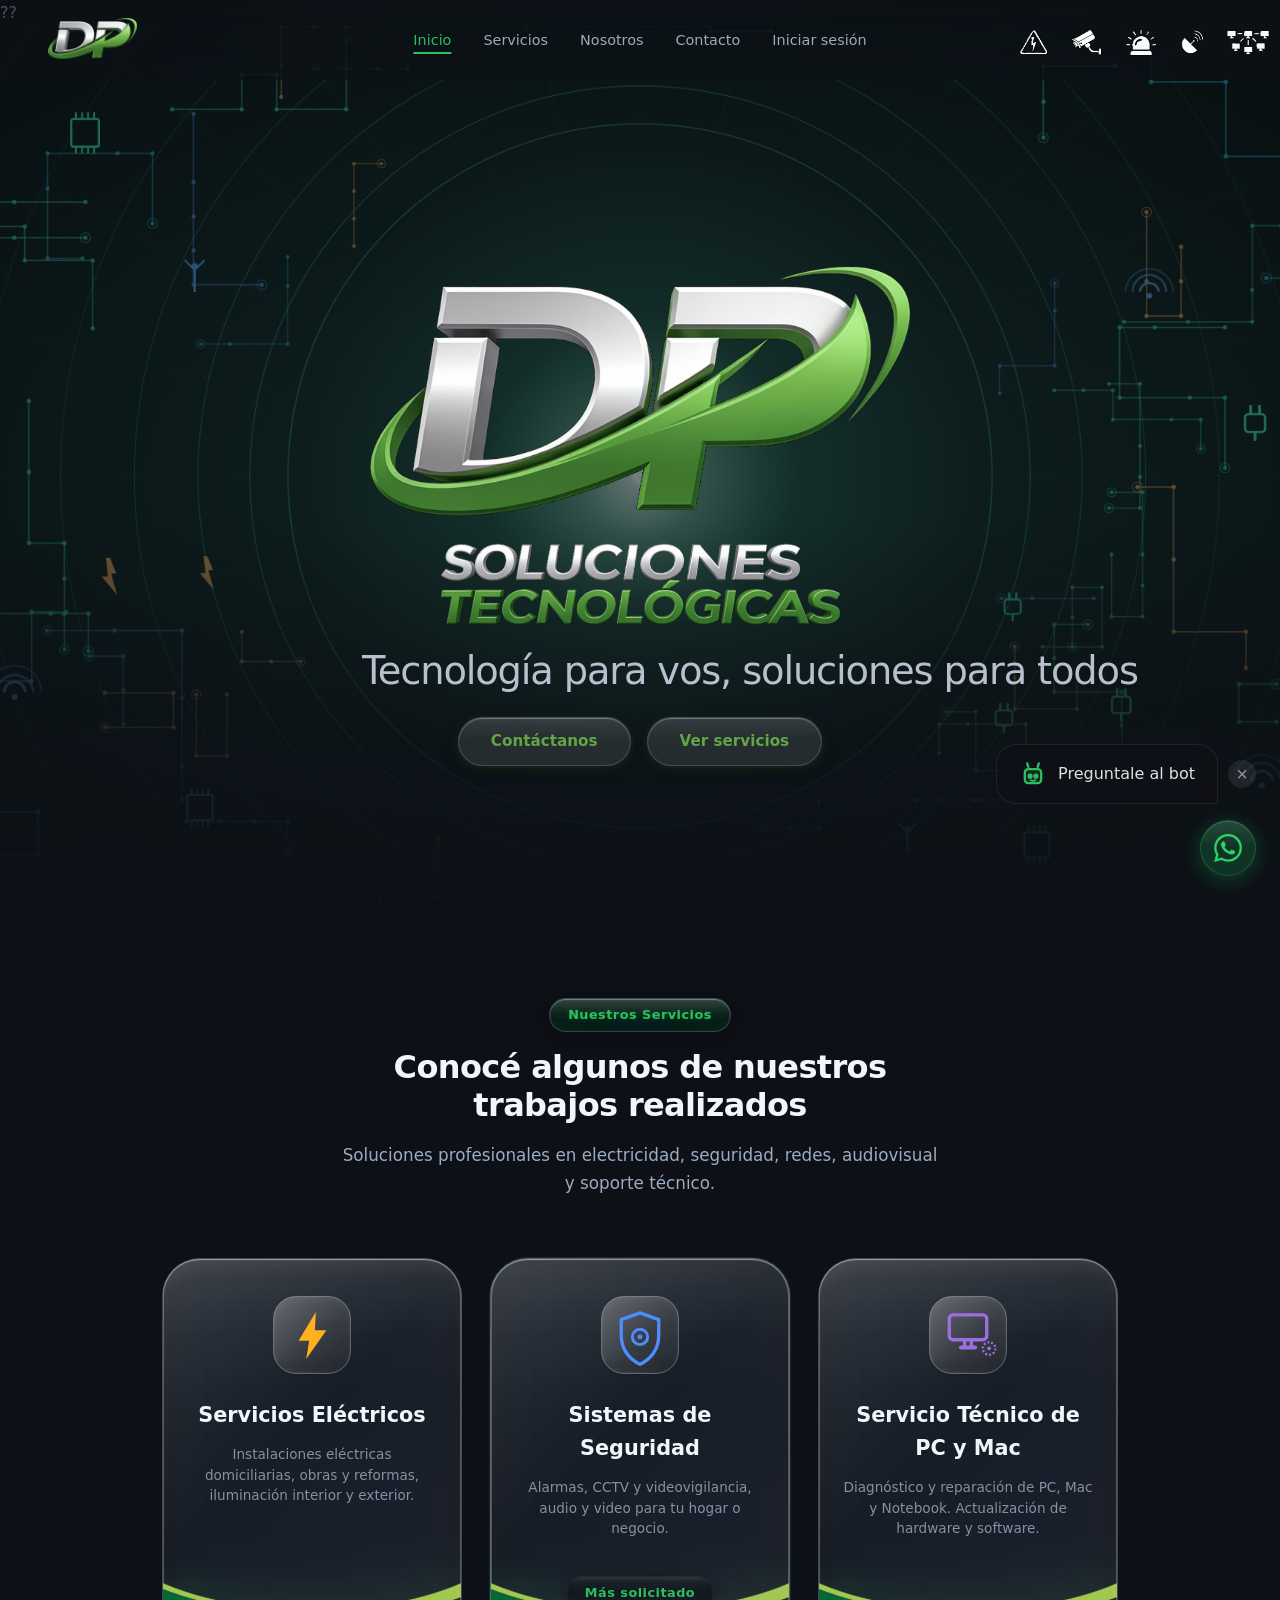
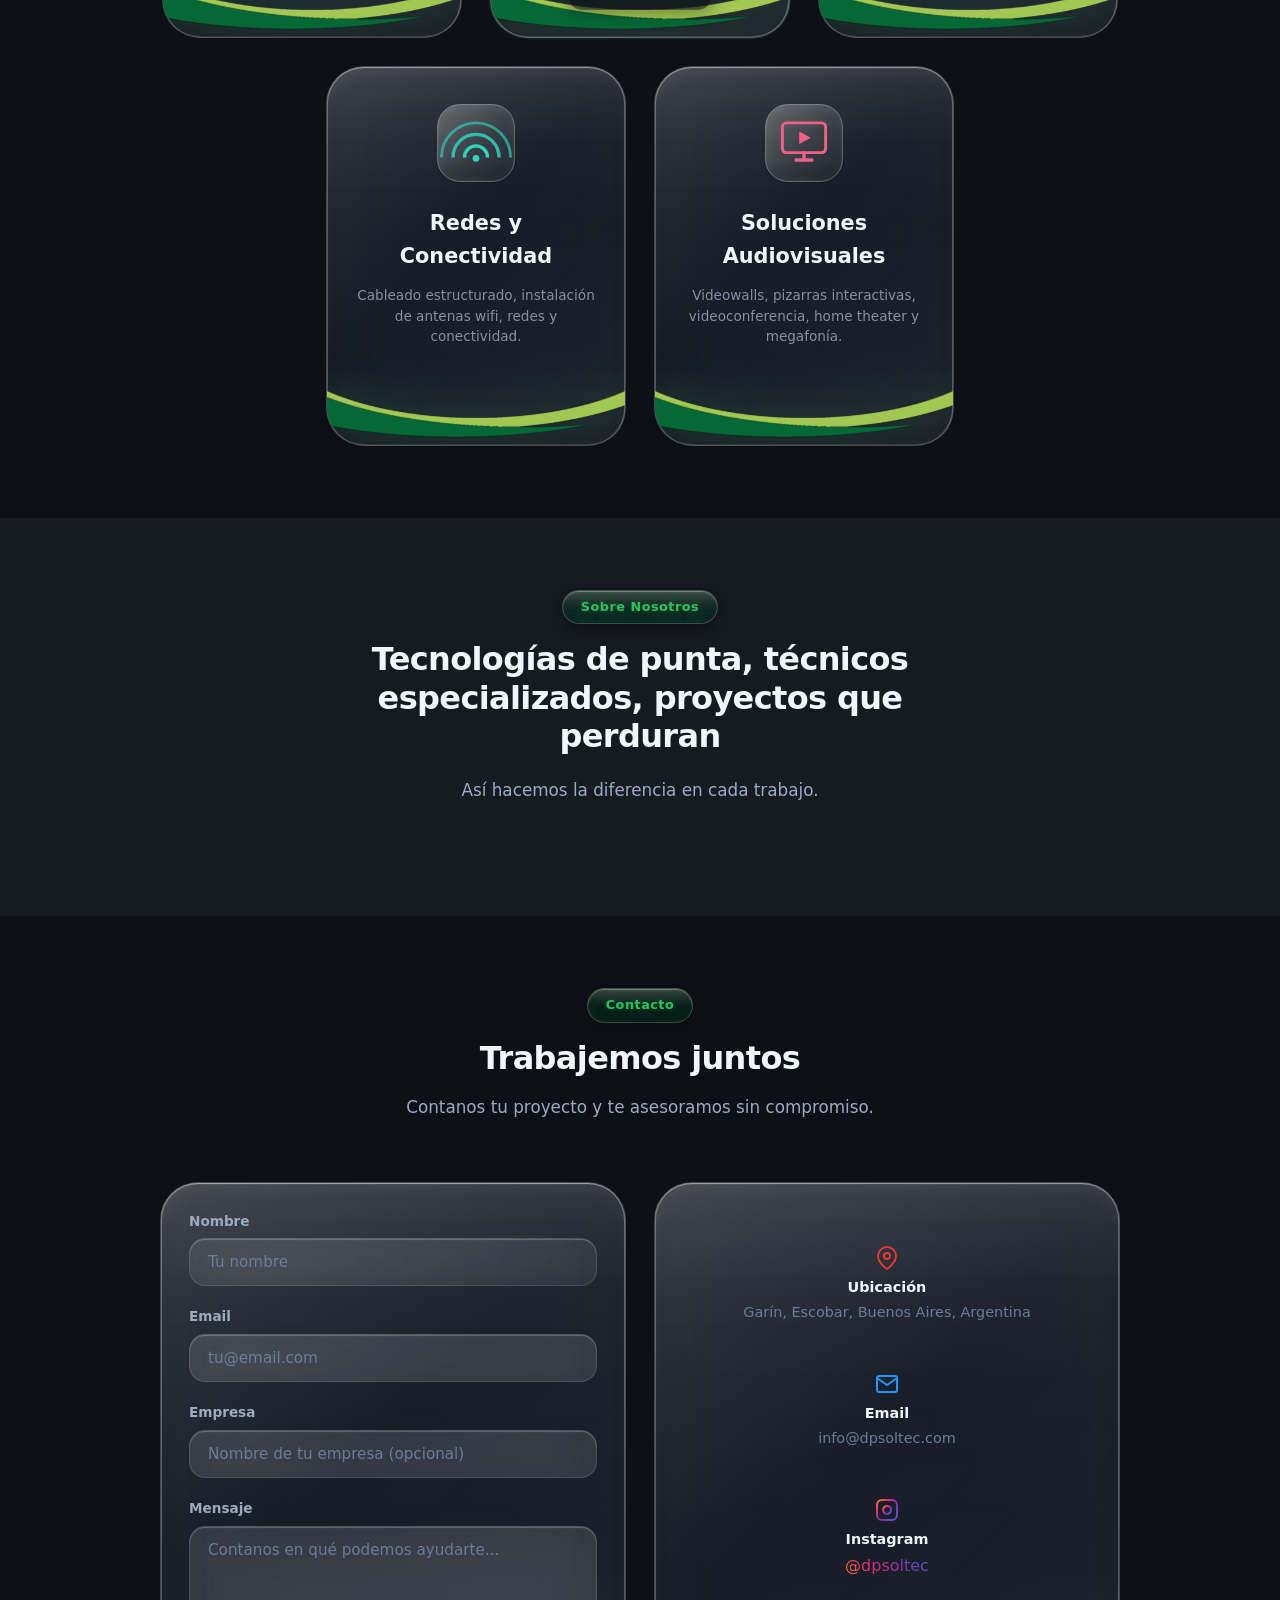
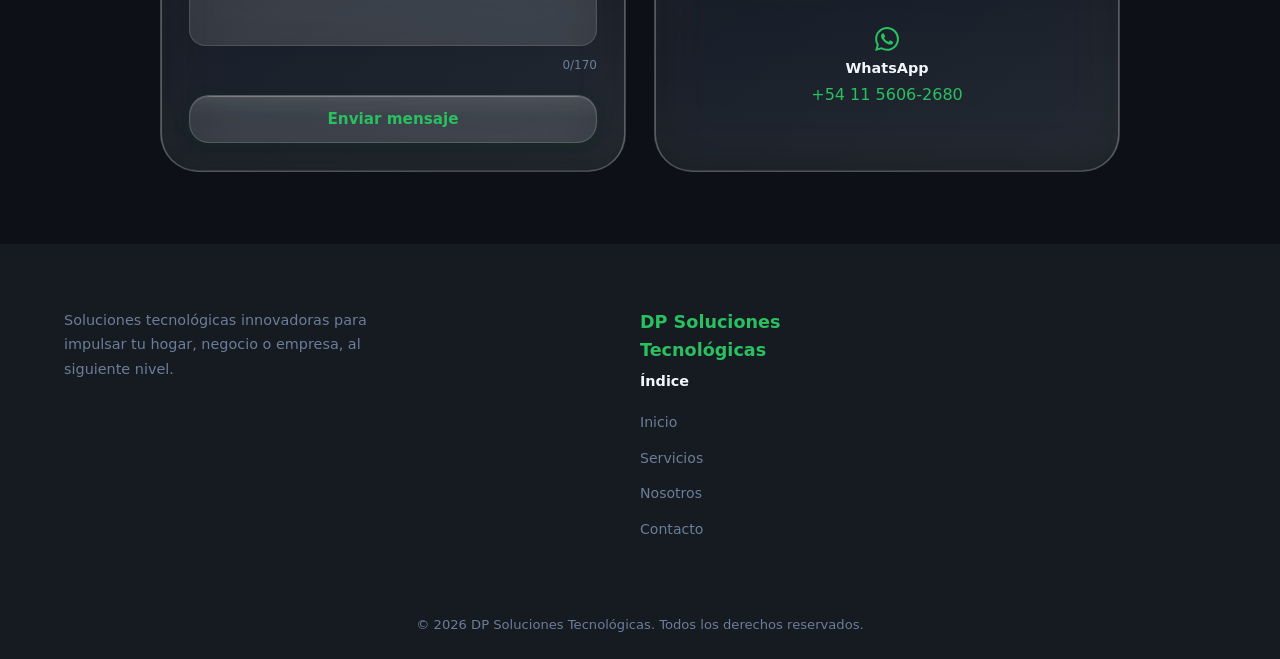
<file: index.html>
??<!DOCTYPE html>
<html lang="es">
<head>
    <meta charset="UTF-8">
    <meta name="viewport" content="width=device-width, initial-scale=1.0, viewport-fit=cover">
    <meta name="description" content="DP Soltec - Soluciones tecnológicas para consumidores, pequeñas y grandes empresas">
    <title>DP Soltec | Soluciones Tecnológicas</title>
    <meta property="og:title" content="DP Soltec | Soluciones Tecnológicas">
    <meta property="og:description" content="DP Soltec - Soluciones tecnológicas para consumidores, pequeñas y grandes empresas">
    <meta property="og:image" content="https://dpsoltec.com/assets/preview_darkgreen_centrado.png">
    <meta property="og:type" content="website">
    <link rel="stylesheet" href="css/styles.css?v=15">
    <link rel="icon" type="image/png" href="assets/favicon-cuadrado.png" sizes="32x32">
    <link rel="preconnect" href="https://fonts.googleapis.com">
    <link rel="preconnect" href="https://fonts.gstatic.com" crossorigin>
    <link href="https://fonts.googleapis.com/css2?family=Inter:wght@300;400;500;600;700;800&display=swap" rel="stylesheet">
</head>
<body>
    <svg class="svg-filters" aria-hidden="true">
        <filter id="glass-glow" x="-20%" y="-20%" width="140%" height="140%">
            <feGaussianBlur in="SourceAlpha" stdDeviation="2" result="blur"/>
            <feDropShadow dx="0" dy="2" stdDeviation="4" flood-color="rgba(101,207,114,0.15)"/>
            <feDropShadow dx="0" dy="-1" stdDeviation="2" flood-color="rgba(255,255,255,0.06)"/>
            <feMerge>
                <feMergeNode in="blur"/>
                <feMergeNode in="SourceGraphic"/>
            </feMerge>
        </filter>

        <filter id="liquid-glass" x="-20%" y="-20%" width="140%" height="140%">
            <!-- Subtle organic noise for light refraction (lensing) -->
            <feTurbulence type="fractalNoise" baseFrequency="0.015 0.008" numOctaves="3" result="noise" seed="3"/>
            <feColorMatrix type="saturate" values="0" in="noise" result="grayNoise"/>
            <!-- Very subtle displacement — mimics Apple's light bending -->
            <feDisplacementMap in="SourceGraphic" in2="grayNoise" scale="3" xChannelSelector="R" yChannelSelector="G" result="displaced"/>
            <!-- Soften the displacement -->
            <feGaussianBlur in="displaced" stdDeviation="0.3" result="blurred"/>
            <feComposite in="blurred" in2="SourceGraphic" operator="in" result="masked"/>
            <feMerge>
                <feMergeNode in="masked"/>
                <feMergeNode in="SourceGraphic"/>
            </feMerge>
        </filter>

        <filter id="zap-glow" x="-1000%" y="-1000%" width="3000%" height="3000%">
            <feGaussianBlur in="SourceAlpha" stdDeviation="12" result="blurOuter"/>
            <feFlood flood-color="#facc15" flood-opacity="0.35" result="colorOuter"/>
            <feComposite in="colorOuter" in2="blurOuter" operator="in" result="glowOuter"/>

            <feGaussianBlur in="SourceAlpha" stdDeviation="5" result="blurInner"/>
            <feFlood flood-color="#facc15" flood-opacity="0.7" result="colorInner"/>
            <feComposite in="colorInner" in2="blurInner" operator="in" result="glowInner"/>

            <feMerge>
                <feMergeNode in="glowOuter"/>
                <feMergeNode in="glowInner"/>
                <feMergeNode in="SourceGraphic"/>
            </feMerge>
        </filter>

        <filter id="glass-edge" x="-20%" y="-20%" width="140%" height="140%">
            <feGaussianBlur in="SourceAlpha" stdDeviation="1.5" result="blur"/>
            <feSpecularLighting in="blur" surfaceScale="5" specularConstant="0.6" specularExponent="40" result="spec">
                <fePointLight x="50%" y="-20%" z="500"/>
            </feSpecularLighting>
            <feComposite in="spec" in2="SourceAlpha" operator="in" result="specMasked"/>
            <feComposite in="SourceGraphic" in2="specMasked" operator="arithmetic" k1="0" k2="1" k3="0.6" k4="0"/>
        </filter>

        <linearGradient id="ig-gradient" x1="0%" y1="0%" x2="100%" y2="100%">
            <stop offset="0%" stop-color="#f58529"/>
            <stop offset="30%" stop-color="#dd2a7b"/>
            <stop offset="60%" stop-color="#8134af"/>
            <stop offset="100%" stop-color="#515bd4"/>
        </linearGradient>
    </svg>
    <header class="top-header" id="nav">
        <div class="top-header-inner">
            <div class="top-header-logo" id="headerLogo"><a href="index.html" class="top-header-dp" aria-label="Inicio"><img src="assets/LOGO OK.png" alt="DP Soltec"></a></div>
            <nav class="top-nav">
                <button class="menu-toggle" id="menuToggle" aria-label="Menú">
                    <span></span>
                    <span></span>
                    <span></span>
                </button>
                <ul class="nav-list">
                    <li><a href="#inicio" class="nav-link">Inicio</a></li>
                    <li><a href="#servicios" class="nav-link">Servicios</a></li>
                    <li><a href="nosotros.html" class="nav-link">Nosotros</a></li>
                    <li><a href="#contacto" class="nav-link">Contacto</a></li>
                    <li id="navLogin"><a href="registro.html" class="nav-link">Iniciar sesión</a></li>
                    <li class="nav-item-account" id="navAccount" style="display: none;">
                        <button class="nav-link nav-account-btn" id="accountBtn" aria-haspopup="true" aria-expanded="false">Cuenta</button>
                        <ul class="account-menu" id="accountMenu">
                            <li><a class="account-menu-item" href="mi-cuenta.html">Mis datos</a></li>
                            <li><button class="account-menu-item" id="accountLogout">Cerrar sesión</button></li>
                        </ul>
                    </li>
                </ul>
            </nav>
            <div class="top-header-icons"><a href="servicios/electricos.html"><img src="assets/1.png" alt="Servicios Eléctricos"></a></div>
        </div>
    </header>

    <main>
        <section id="inicio" class="hero">
            <div class="hero-bg"></div>
            <div class="container hero-content">
                <span class="hero-badge">
                    <div class="hero-logo-assembly">
                        <img src="assets/LOGO OK.png" alt="DP Soltec" class="hero-logo frag frag-1">
                        <img src="assets/LOGO OK.png" alt="" class="hero-logo frag frag-2">
                        <img src="assets/LOGO OK.png" alt="" class="hero-logo frag frag-3">
                        <img src="assets/LOGO OK.png" alt="" class="hero-logo frag frag-4">
                        <img src="assets/LOGO OK.png" alt="" class="hero-logo frag frag-5">
                        <img src="assets/LOGO OK.png" alt="" class="hero-logo frag frag-6">
                        <img src="assets/LOGO OK.png" alt="DP Soltec" class="hero-logo hero-logo-final">
                    </div>
                </span>
                <img src="assets/LGO TXT.png" alt="Soluciones Tecnológicas" class="hero-sublogo">
                <h1 class="hero-title">Tecnología para vos, <br>soluciones para todos</h1>
                <div class="hero-actions">
                    <a href="#contacto" class="btn btn-primary">Contáctanos</a>
                    <a href="#servicios" class="btn btn-outline">Ver servicios</a>
                </div>
            </div>
        </section>

        <section id="servicios" class="section">
            <div class="container">
                <div class="section-header">
                    <span class="section-tag">Nuestros Servicios</span>
                    <h2 class="section-title">Conocé algunos de nuestros trabajos realizados</h2>
                    <p class="section-desc">
                        Soluciones profesionales en electricidad, seguridad, redes, audiovisual y soporte técnico.
                    </p>
                </div>
                <div class="cards-grid">
                    <a href="servicios/electricos.html" class="card-link"><article class="card card-bg-1">
                        <div class="card-body">
                            <div class="card-icon"><img src="assets/icon-electricidad.svg" alt="Servicios Eléctricos"></div>
                            <h3 class="card-title">Servicios Eléctricos</h3>
                            <p class="card-desc">Instalaciones eléctricas domiciliarias, obras y reformas, iluminación interior y exterior.</p>
                        </div>
                    </article></a>

                    <a href="servicios/seguridad.html" class="card-link"><article class="card card-featured card-bg-2">
                        <div class="card-body">
                            <div class="card-icon"><img src="assets/icon-seguridad.svg" alt="Sistemas de Seguridad"></div>
                            <h3 class="card-title">Sistemas de Seguridad</h3>
                            <p class="card-desc">Alarmas, CCTV y videovigilancia, audio y video para tu hogar o negocio.</p>
                            <div class="card-badge">Más solicitado</div>
                        </div>
                    </article></a>

                    <a href="servicios/tecnico.html" class="card-link"><article class="card card-bg-3">
                        <div class="card-body">
                            <div class="card-icon"><img src="assets/icon-reparacion-pc.svg" alt="Servicio Técnico de PC y Mac"></div>
                            <h3 class="card-title">Servicio Técnico de PC y Mac</h3>
                            <p class="card-desc">Diagnóstico y reparación de PC, Mac y Notebook. Actualización de hardware y software.</p>
                        </div>
                    </article></a>

                    <a href="servicios/redes.html" class="card-link"><article class="card card-bg-4">
                        <div class="card-body">
                            <div class="card-icon"><img src="assets/icon-redes.svg" alt="Redes y Conectividad"></div>
                            <h3 class="card-title">Redes y Conectividad</h3>
                            <p class="card-desc">Cableado estructurado, instalación de antenas wifi, redes y conectividad.</p>
                        </div>
                    </article></a>

                    <a href="servicios/audiovisual.html" class="card-link"><article class="card card-bg-5">
                        <div class="card-body">
                            <div class="card-icon"><img src="assets/icon-audiovisual.svg" alt="Soluciones Audiovisuales"></div>
                            <h3 class="card-title">Soluciones Audiovisuales</h3>
                            <p class="card-desc">Videowalls, pizarras interactivas, videoconferencia, home theater y megafonía.</p>
                        </div>
                    </article></a>
                </div>
            </div>
        </section>

        <section id="nosotros" class="section section-alt">
            <div class="container">
                <div class="about-centered">
                    <div class="about-content">
                        <a href="nosotros.html" class="section-tag">Sobre Nosotros</a>
                        <h2 class="section-title"><a href="nosotros.html" class="title-link">Tecnologías de punta, técnicos especializados, proyectos que perduran</a></h2>
                        <p class="section-desc">Así hacemos la diferencia en cada trabajo.</p>
                    </div>
                </div>
            </div>
        </section>

        <section id="contacto" class="section">
            <div class="container">
                <div class="section-header">
                    <span class="section-tag">Contacto</span>
                    <h2 class="section-title">Trabajemos juntos</h2>
                    <p class="section-desc">
                        Contanos tu proyecto y te asesoramos sin compromiso.
                    </p>
                </div>
                <div class="contact-grid">
                    <form class="contact-form" id="contactForm" action="https://script.google.com/macros/s/AKfycbzvTrXicjO7H5jOu5kf8NaCVaoQcL0WW-ksBM_Sx4FmLIXeI_6rlREp5YLEeBRlVahr/exec" method="POST">
                        <div class="form-group">
                            <label for="nombre">Nombre</label>
                            <input type="text" id="nombre" name="nombre" required placeholder="Tu nombre" autocomplete="off">
                        </div>
                        <div class="form-group">
                            <label for="email">Email</label>
                            <input type="email" id="email" name="email" required placeholder="tu@email.com">
                        </div>
                        <div class="form-group">
                            <label for="empresa">Empresa</label>
                            <input type="text" id="empresa" name="empresa" placeholder="Nombre de tu empresa (opcional)">
                        </div>
                        <div class="form-group">
                            <label for="mensaje">Mensaje</label>
                            <textarea id="mensaje" name="mensaje" rows="5" maxlength="170" required placeholder="Contanos en qué podemos ayudarte..."></textarea>
                        <span class="char-counter"><span id="charCount">0</span>/170</span>
                        </div>
                        <input type="hidden" name="asunto" value="CONSULTA WEB DP SOLTEC">
                        <button type="submit" class="btn btn-primary btn-full">Enviar mensaje</button>
                    </form>
                    <div class="contact-info">
                        <a href="https://www.google.com/maps/search/?api=1&query=Argentina+Buenos+Aires+Escobar+Gar%C3%ADn" target="_blank" rel="noopener" class="contact-item contact-link">
                            <svg width="24" height="24" viewBox="0 0 24 24" fill="none" stroke="#e53935" stroke-width="2"><path d="M21 10c0 7-9 13-9 13s-9-6-9-13a9 9 0 0 1 18 0z"/><circle cx="12" cy="10" r="3"/></svg>
                            <div>
                                <h4>Ubicación</h4>
                                <p>Garín, Escobar, Buenos Aires, Argentina</p>
                            </div>
                        </a>
                        <a href="mailto:info@dpsoltec.com" class="contact-item contact-link">
                            <svg width="24" height="24" viewBox="0 0 24 24" fill="none" stroke="#2196F3" stroke-width="2"><path d="M4 4h16c1.1 0 2 .9 2 2v12c0 1.1-.9 2-2 2H4c-1.1 0-2-.9-2-2V6c0-1.1.9-2 2-2z"/><polyline points="22,6 12,13 2,6"/></svg>
                            <div>
                                <h4>Email</h4>
                                <p>info@dpsoltec.com</p>
                            </div>
                        </a>
                        <a href="https://instagram.com/dpsoltec" target="_blank" rel="noopener" class="contact-item contact-link">
                            <svg width="24" height="24" viewBox="0 0 24 24" fill="none" stroke="url(#ig-gradient)" stroke-width="2"><rect x="2" y="2" width="20" height="20" rx="5" ry="5"/><path d="M16 11.37A4 4 0 1 1 12.63 8 4 4 0 0 1 16 11.37z"/><line x1="17.5" y1="6.5" x2="17.51" y2="6.5"/></svg>
                            <div>
                                <h4>Instagram</h4>
                                <span class="contact-instagram">@dpsoltec</span>
                            </div>
                        </a>
                        <a href="https://wa.me/541156062680?text=%C2%A1Hola!%20Vi%20tu%20p%C3%A1gina%20web%20y%20me%20gustar%C3%ADa%20recibir%20m%C3%A1s%20informaci%C3%B3n%20sobre%20sus%20servicios.%20Mi%20nombre%20es%20%5BTu%20Nombre%5D." target="_blank" rel="noopener" class="contact-item contact-link">
                            <svg width="24" height="24" viewBox="0 0 24 24" fill="currentColor"><path d="M17.472 14.382c-.297-.149-1.758-.867-2.03-.967-.273-.099-.471-.148-.67.15-.197.297-.767.966-.94 1.164-.173.199-.347.223-.644.075-.297-.15-1.255-.463-2.39-1.475-.883-.788-1.48-1.761-1.653-2.059-.173-.297-.018-.458.13-.606.134-.133.298-.347.446-.52.149-.174.198-.298.298-.497.099-.198.05-.371-.025-.52-.075-.149-.669-1.612-.916-2.207-.242-.579-.487-.5-.669-.51-.173-.008-.371-.01-.57-.01-.198 0-.52.074-.792.372-.272.297-1.04 1.016-1.04 2.479 0 1.462 1.065 2.875 1.213 3.074.149.198 2.096 3.2 5.077 4.487.709.306 1.262.489 1.694.625.712.227 1.36.195 1.871.118.571-.085 1.758-.719 2.006-1.413.248-.694.248-1.289.173-1.413-.074-.124-.272-.198-.57-.347m-5.421 7.403h-.004a9.87 9.87 0 01-5.031-1.378l-.361-.214-3.741.982.998-3.648-.235-.374a9.86 9.86 0 01-1.51-5.26c.001-5.45 4.436-9.884 9.888-9.884 2.64 0 5.122 1.03 6.988 2.898a9.825 9.825 0 012.893 6.994c-.003 5.45-4.437 9.884-9.885 9.884m8.413-18.297A11.815 11.815 0 0012.05 0C5.495 0 .16 5.335.157 11.892c0 2.096.547 4.142 1.588 5.945L.057 24l6.305-1.654a11.882 11.882 0 005.683 1.448h.005c6.554 0 11.89-5.335 11.893-11.893a11.821 11.821 0 00-3.48-8.413z"/></svg>
                            <div>
                                <h4>WhatsApp</h4>
                                <span class="contact-phone">+54 11 5606-2680</span>
                            </div>
                        </a>
                    </div>
                </div>
            </div>
        </section>
    </main>

    <footer class="footer">
        <div class="container footer-container">
            <div class="footer-brand">
                <p>Soluciones tecnológicas innovadoras para impulsar tu hogar, negocio o empresa, al siguiente nivel.</p>
            </div>
            <div class="footer-links">
                <p class="footer-dpsoltec">DP Soluciones Tecnológicas</p><h4>Índice</h4>
                <ul>
                    <li><a href="#inicio">Inicio</a></li>
                    <li><a href="#servicios">Servicios</a></li>
                    <li><a href="#nosotros">Nosotros</a></li>
                    <li><a href="#contacto">Contacto</a></li>
                </ul>
            </div>
        </div>
        <div class="footer-bottom">
            <div class="container">
                <p>&copy; 2026 DP Soluciones Tecnológicas. Todos los derechos reservados.</p>
            </div>
        </div>
    </footer>

    <div class="wa-wrapper">
        <div class="wa-bubble-row">
            <span class="wa-bubble">
                <svg class="wa-bot-icon" width="22" height="22" viewBox="0 0 24 24" overflow="visible" fill="none" stroke="currentColor" stroke-width="2" stroke-linecap="round" stroke-linejoin="round">
                    <rect x="5" y="7" width="14" height="12" rx="3" fill="rgba(101,207,114,0.12)"/>
                    <line x1="8" y1="5" x2="7" y2="2"/><line x1="16" y1="5" x2="17" y2="2"/>
                    <circle cx="9.5" cy="13" r="1.2" fill="currentColor"/>
                    <circle cx="14.5" cy="13" r="1.2" fill="currentColor" class="wa-bot-eye-r"/>
                    <path d="M10 16.5 Q12 17.5 14 16.5" stroke-width="1.5"/>
                    <path class="wa-bot-zap" d="M8 2 L10 0.5 L12 2.5 L15 1 L17 2" stroke-width="1.2" fill="none" stroke="#facc15" stroke-linecap="round" filter="url(#zap-glow)"/>
                </svg>
                Preguntale al bot
            </span>
            <button class="wa-close" aria-label="Cerrar">&times;</button>
        </div>
        <a href="https://wa.me/541156062680?text=%C2%A1Hola!%20Vi%20tu%20p%C3%A1gina%20web%20y%20me%20gustar%C3%ADa%20recibir%20m%C3%A1s%20informaci%C3%B3n%20sobre%20sus%20servicios.%20Mi%20nombre%20es%20%5BTu%20Nombre%5D." target="_blank" rel="noopener" class="wa-float" aria-label="WhatsApp">
            <svg width="28" height="28" viewBox="0 0 24 24" fill="currentColor"><path d="M17.472 14.382c-.297-.149-1.758-.867-2.03-.967-.273-.099-.471-.148-.67.15-.197.297-.767.966-.94 1.164-.173.199-.347.223-.644.075-.297-.15-1.255-.463-2.39-1.475-.883-.788-1.48-1.761-1.653-2.059-.173-.297-.018-.458.13-.606.134-.133.298-.347.446-.52.149-.174.198-.298.298-.497.099-.198.05-.371-.025-.52-.075-.149-.669-1.612-.916-2.207-.242-.579-.487-.5-.669-.51-.173-.008-.371-.01-.57-.01-.198 0-.52.074-.792.372-.272.297-1.04 1.016-1.04 2.479 0 1.462 1.065 2.875 1.213 3.074.149.198 2.096 3.2 5.077 4.487.709.306 1.262.489 1.694.625.712.227 1.36.195 1.871.118.571-.085 1.758-.719 2.006-1.413.248-.694.248-1.289.173-1.413-.074-.124-.272-.198-.57-.347m-5.421 7.403h-.004a9.87 9.87 0 01-5.031-1.378l-.361-.214-3.741.982.998-3.648-.235-.374a9.86 9.86 0 01-1.51-5.26c.001-5.45 4.436-9.884 9.888-9.884 2.64 0 5.122 1.03 6.988 2.898a9.825 9.825 0 012.893 6.994c-.003 5.45-4.437 9.884-9.885 9.884m8.413-18.297A11.815 11.815 0 0012.05 0C5.495 0 .16 5.335.157 11.892c0 2.096.547 4.142 1.588 5.945L.057 24l6.305-1.654a11.882 11.882 0 005.683 1.448h.005c6.554 0 11.89-5.335 11.893-11.893a11.821 11.821 0 00-3.48-8.413z"/></svg>
        </a>
    </div>
    <script src="js/main.js"></script>
</body>
</html>
</file>
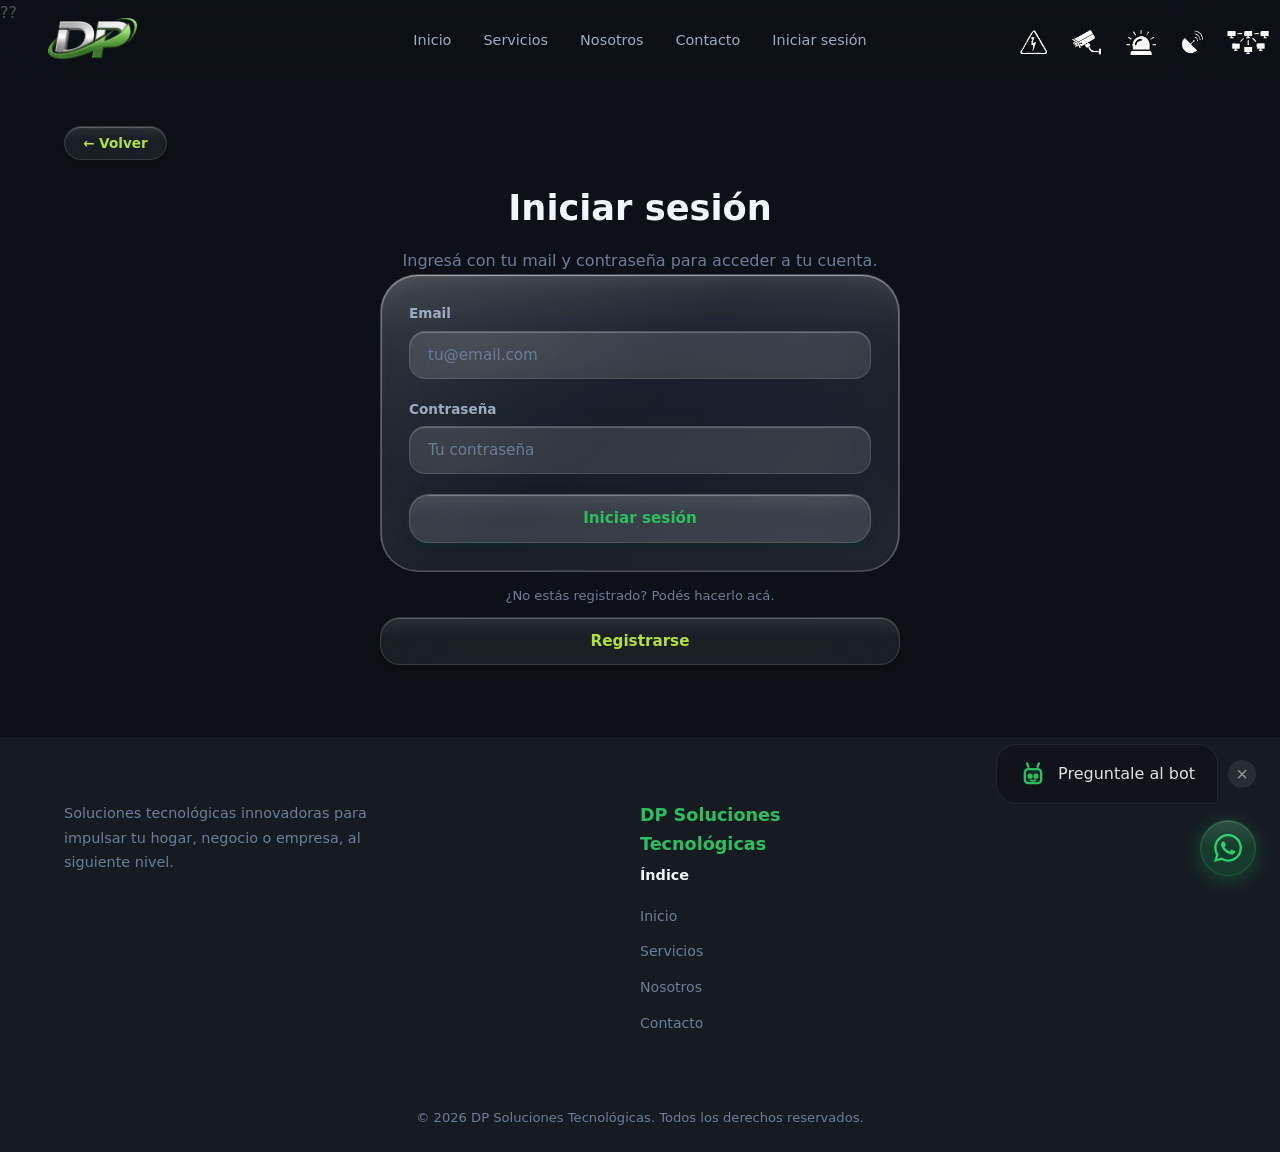
<file: mi-cuenta.html>
??<!DOCTYPE html>
<html lang="es">
<head>
    <meta charset="UTF-8">
    <meta name="viewport" content="width=device-width, initial-scale=1.0, viewport-fit=cover">
    <meta name="description" content="Sobre Nosotros - DP Soltec">
    <title>Mi cuenta | DP Soltec</title>
    <meta property="og:title" content="Mi cuenta | DP Soltec">
    <meta property="og:description" content="Expertos en infraestructura, seguridad y electricidad">
    <meta property="og:image" content="https://dpsoltec.com/assets/LOGO%20OK.png">
    <meta property="og:type" content="website">
    <link rel="stylesheet" href="css/styles.css?v=15">
    <link rel="icon" type="image/png" href="assets/favicon-cuadrado.png" sizes="32x32">
    <link rel="preconnect" href="https://fonts.googleapis.com">
    <link rel="preconnect" href="https://fonts.gstatic.com" crossorigin>
    <link href="https://fonts.googleapis.com/css2?family=Inter:wght@300;400;500;600;700;800&display=swap" rel="stylesheet">
</head>
<body>
    <svg class="svg-filters" aria-hidden="true">
        <filter id="zap-glow" x="-1000%" y="-1000%" width="3000%" height="3000%">
            <feGaussianBlur in="SourceAlpha" stdDeviation="12" result="blurOuter"/>
            <feFlood flood-color="#facc15" flood-opacity="0.35" result="colorOuter"/>
            <feComposite in="colorOuter" in2="blurOuter" operator="in" result="glowOuter"/>
            <feGaussianBlur in="SourceAlpha" stdDeviation="5" result="blurInner"/>
            <feFlood flood-color="#facc15" flood-opacity="0.7" result="colorInner"/>
            <feComposite in="colorInner" in2="blurInner" operator="in" result="glowInner"/>
            <feMerge>
                <feMergeNode in="glowOuter"/>
                <feMergeNode in="glowInner"/>
                <feMergeNode in="SourceGraphic"/>
            </feMerge>
        </filter>
    </svg>
    <header class="top-header" id="nav">
        <div class="top-header-inner">
            <div class="top-header-logo"><a href="index.html" class="top-header-dp" aria-label="Inicio"><img src="assets/LOGO OK.png" alt="DP Soltec"></a></div>
            <nav class="top-nav">
                <button class="menu-toggle" id="menuToggle" aria-label="Menú">
                    <span></span>
                    <span></span>
                    <span></span>
                </button>
                <ul class="nav-list">
                    <li><a href="index.html#inicio" class="nav-link">Inicio</a></li>
                    <li><a href="index.html#servicios" class="nav-link">Servicios</a></li>
                    <li><a href="nosotros.html" class="nav-link">Nosotros</a></li>
                    <li><a href="index.html#contacto" class="nav-link">Contacto</a></li>
                    <li id="navLogin"><a href="registro.html" class="nav-link">Iniciar sesión</a></li>
                    <li class="nav-item-account" id="navAccount" style="display: none;">
                        <button class="nav-link nav-account-btn" id="accountBtn" aria-haspopup="true" aria-expanded="false">Cuenta</button>
                        <ul class="account-menu" id="accountMenu">
                            <li><a class="account-menu-item" href="mi-cuenta.html">Mis datos</a></li>
                            <li><button class="account-menu-item" id="accountLogout">Cerrar sesión</button></li>
                        </ul>
                    </li>
                </ul>
            </nav>
            <div class="top-header-icons"><a href="servicios/electricos.html"><img src="assets/1.png" alt="Servicios Eléctricos"></a></div>
        </div>
    </header>

    <main>
        <section class="section page-header">
            <div class="container">
                <a href="index.html" class="btn btn-outline btn-sm">&larr; Volver</a>
                <h1 class="page-title">Mi cuenta</h1>
            </div>
        </section>

        <section class="section section-alt">
            <div class="container">
                <div class="contact-grid" style="grid-template-columns: 1fr; max-width: 560px;">
                    <div class="contact-info" id="accountCard" style="display: none;">
                        <div class="contact-item">
                            <h4>Nombre</h4>
                            <p id="acc-nombre">-</p>
                        </div>
                        <div class="contact-item">
                            <h4>Email</h4>
                            <p id="acc-email">-</p>
                        </div>
                        <div class="contact-item">
                            <h4>Teléfono</h4>
                            <p id="acc-telefono">-</p>
                        </div>
                        <div class="contact-item">
                            <h4>Dirección</h4>
                            <p id="acc-direccion">-</p>
                        </div>
                        <button class="btn btn-primary" id="acc-edit">Editar datos</button>
                    </div>
                    <form class="contact-form" id="accountForm" style="display: none;" novalidate>
                        <div class="form-group">
                            <label for="acc-in-nombre">Nombre</label>
                            <input type="text" id="acc-in-nombre" required autocomplete="name">
                        </div>
                        <div class="form-group">
                            <label for="acc-in-email">Email</label>
                            <input type="email" id="acc-in-email" disabled>
                        </div>
                        <div class="form-group">
                            <label for="acc-in-telefono">Teléfono</label>
                            <input type="tel" id="acc-in-telefono" required autocomplete="tel">
                        </div>
                        <div class="form-group">
                            <label for="acc-in-direccion">Dirección</label>
                            <input type="text" id="acc-in-direccion" placeholder="Calle, número, localidad" autocomplete="street-address">
                        </div>
                        <button type="submit" class="btn btn-primary btn-full">Guardar cambios</button>
                        <button type="button" class="btn btn-outline btn-full" id="acc-cancel">Cancelar</button>
                    </form>
                </div>
            </div>
        </section>
    </main>

    <footer class="footer">
        <div class="container footer-container">
            <div class="footer-brand">
                <p>Soluciones tecnológicas innovadoras para impulsar tu hogar, negocio o empresa, al siguiente nivel.</p>
            </div>
            <div class="footer-links">
                <p class="footer-dpsoltec">DP Soluciones Tecnológicas</p><h4>Índice</h4>
                <ul>
                    <li><a href="index.html#inicio">Inicio</a></li>
                    <li><a href="index.html#servicios">Servicios</a></li>
                    <li><a href="nosotros.html">Nosotros</a></li>
                    <li><a href="index.html#contacto">Contacto</a></li>
                </ul>
            </div>
        </div>
        <div class="footer-bottom">
            <div class="container">
                <p>&copy; 2026 DP Soluciones Tecnológicas. Todos los derechos reservados.</p>
            </div>
        </div>
    </footer>

    <div class="wa-wrapper">
        <div class="wa-bubble-row">
            <span class="wa-bubble">
                <svg class="wa-bot-icon" width="22" height="22" viewBox="0 0 24 24" overflow="visible" fill="none" stroke="currentColor" stroke-width="2" stroke-linecap="round" stroke-linejoin="round">
                    <rect x="5" y="7" width="14" height="12" rx="3" fill="rgba(101,207,114,0.12)"/>
                    <line x1="8" y1="5" x2="7" y2="2"/><line x1="16" y1="5" x2="17" y2="2"/>
                    <circle cx="9.5" cy="13" r="1.2" fill="currentColor"/>
                    <circle cx="14.5" cy="13" r="1.2" fill="currentColor" class="wa-bot-eye-r"/>
                    <path d="M10 16.5 Q12 17.5 14 16.5" stroke-width="1.5"/>
                    <path class="wa-bot-zap" d="M8 2 L10 0.5 L12 2.5 L15 1 L17 2" stroke-width="1.2" fill="none" stroke="#facc15" stroke-linecap="round" filter="url(#zap-glow)"/>
                </svg>
                Preguntale al bot
            </span>
            <button class="wa-close" aria-label="Cerrar">&times;</button>
        </div>
        <a href="https://wa.me/541156062680?text=%C2%A1Hola!%20Vi%20tu%20p%C3%A1gina%20web%20y%20me%20gustar%C3%ADa%20recibir%20m%C3%A1s%20informaci%C3%B3n%20sobre%20sus%20servicios.%20Mi%20nombre%20es%20%5BTu%20Nombre%5D." target="_blank" rel="noopener" class="wa-float" aria-label="WhatsApp">
            <svg width="28" height="28" viewBox="0 0 24 24" fill="currentColor"><path d="M17.472 14.382c-.297-.149-1.758-.867-2.03-.967-.273-.099-.471-.148-.67.15-.197.297-.767.966-.94 1.164-.173.199-.347.223-.644.075-.297-.15-1.255-.463-2.39-1.475-.883-.788-1.48-1.761-1.653-2.059-.173-.297-.018-.458.13-.606.134-.133.298-.347.446-.52.149-.174.198-.298.298-.497.099-.198.05-.371-.025-.52-.075-.149-.669-1.612-.916-2.207-.242-.579-.487-.5-.669-.51-.173-.008-.371-.01-.57-.01-.198 0-.52.074-.792.372-.272.297-1.04 1.016-1.04 2.479 0 1.462 1.065 2.875 1.213 3.074.149.198 2.096 3.2 5.077 4.487.709.306 1.262.489 1.694.625.712.227 1.36.195 1.871.118.571-.085 1.758-.719 2.006-1.413.248-.694.248-1.289.173-1.413-.074-.124-.272-.198-.57-.347m-5.421 7.403h-.004a9.87 9.87 0 01-5.031-1.378l-.361-.214-3.741.982.998-3.648-.235-.374a9.86 9.86 0 01-1.51-5.26c.001-5.45 4.436-9.884 9.888-9.884 2.64 0 5.122 1.03 6.988 2.898a9.825 9.825 0 012.893 6.994c-.003 5.45-4.437 9.884-9.885 9.884m8.413-18.297A11.815 11.815 0 0012.05 0C5.495 0 .16 5.335.157 11.892c0 2.096.547 4.142 1.588 5.945L.057 24l6.305-1.654a11.882 11.882 0 005.683 1.448h.005c6.554 0 11.89-5.335 11.893-11.893a11.821 11.821 0 00-3.48-8.413z"/></svg>
        </a>
    </div>
    <script src="js/main.js"></script>
</body>
</html>
</file>
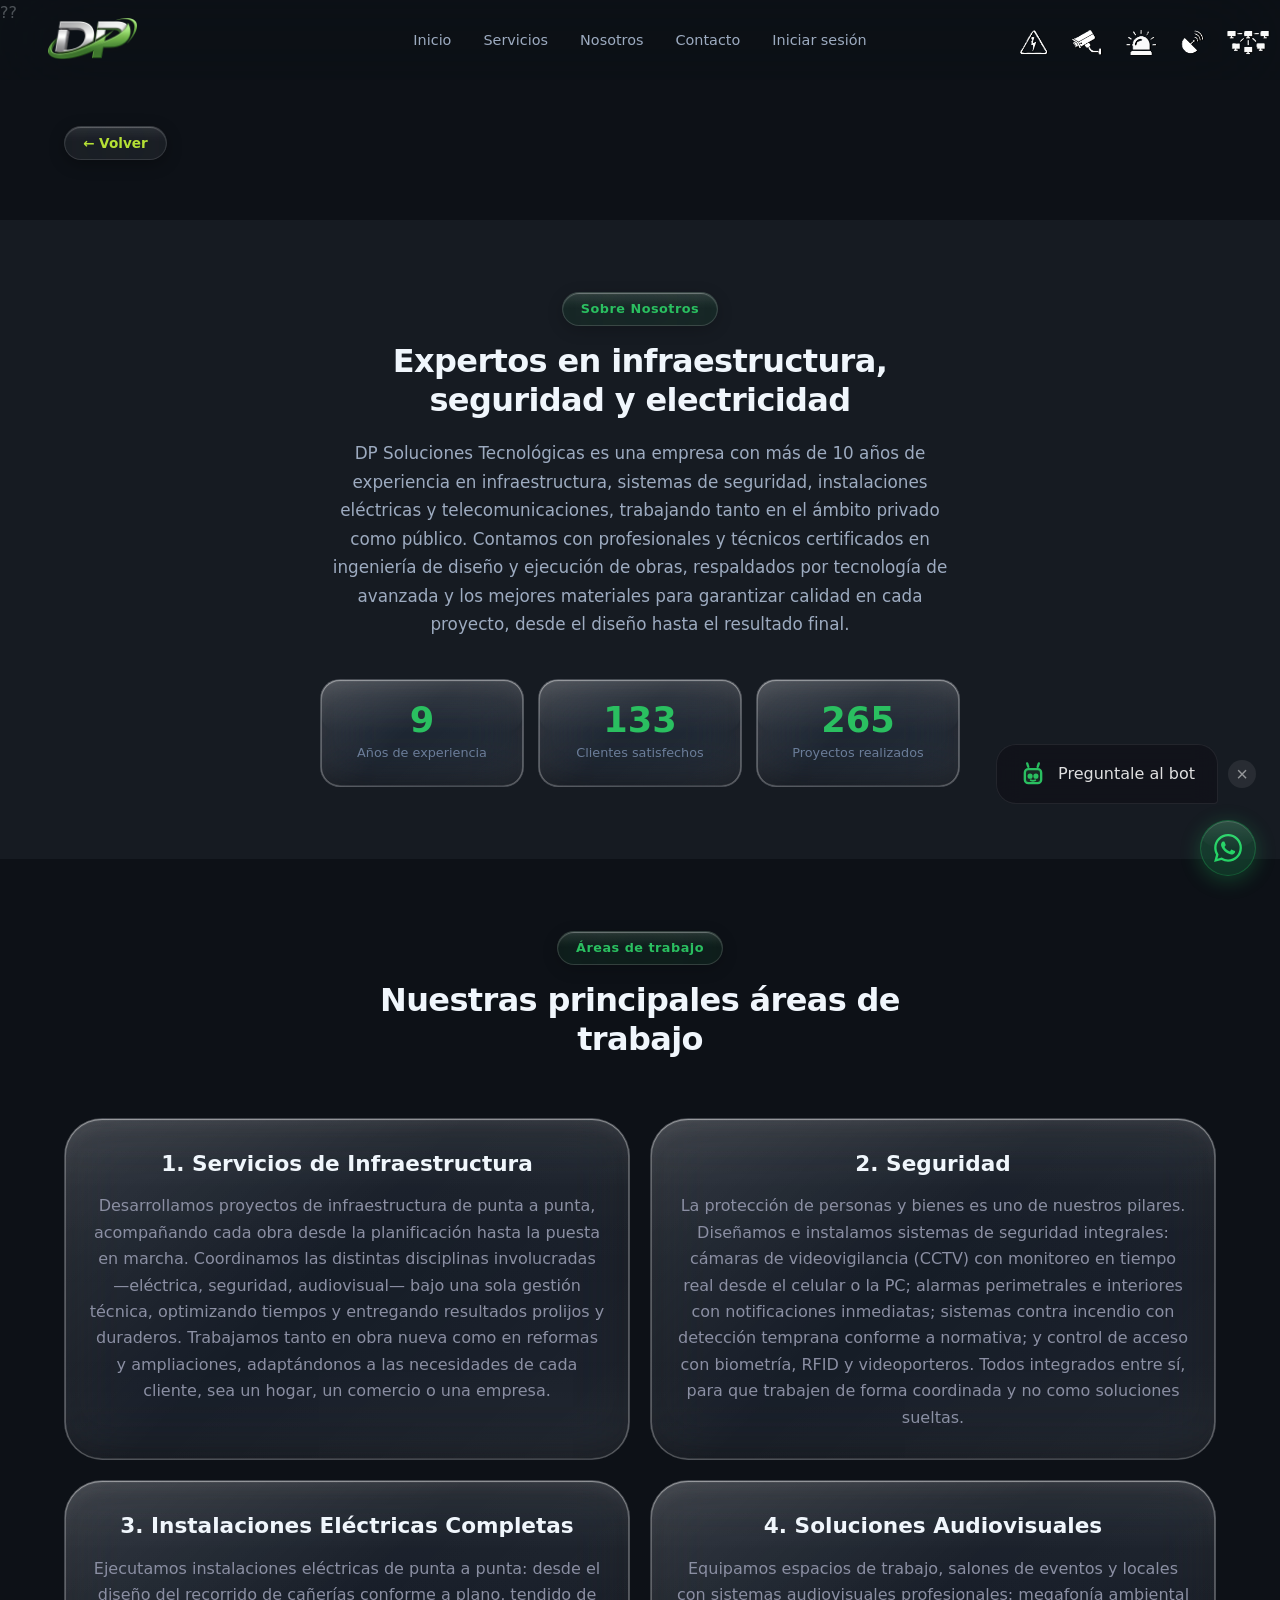
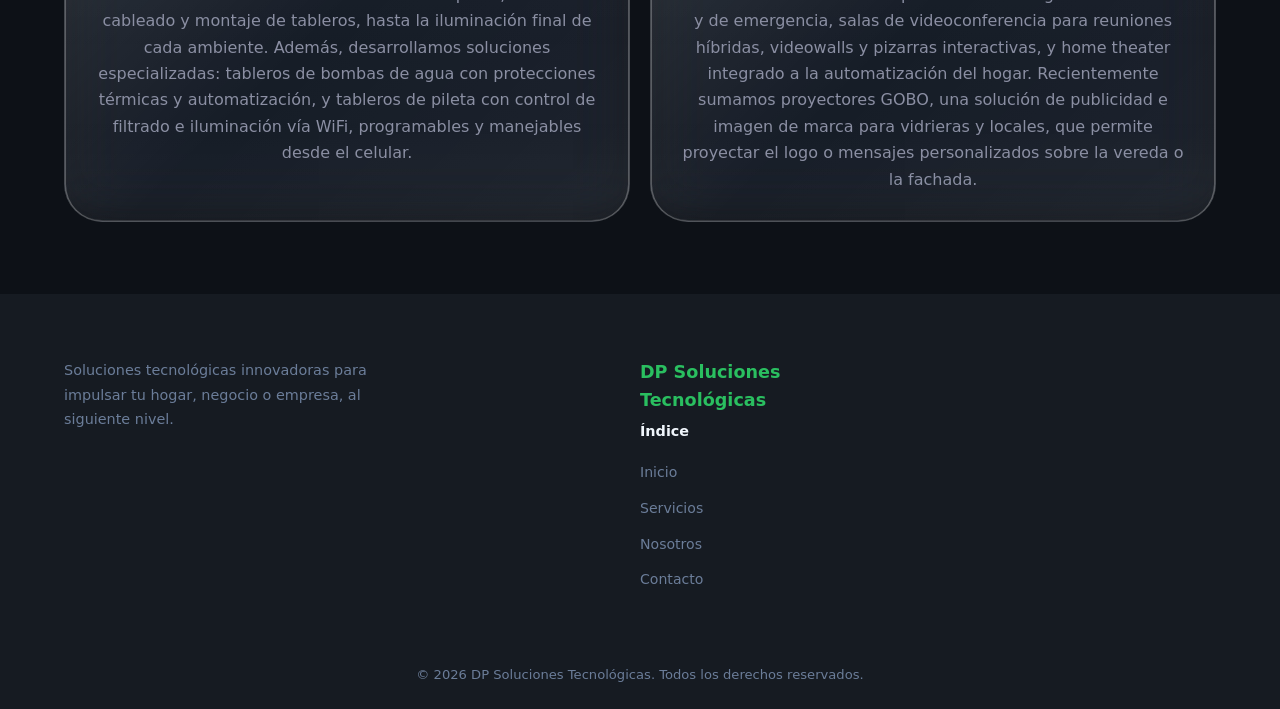
<file: nosotros.html>
??<!DOCTYPE html>
<html lang="es">
<head>
    <meta charset="UTF-8">
    <meta name="viewport" content="width=device-width, initial-scale=1.0, viewport-fit=cover">
    <meta name="description" content="Sobre Nosotros - DP Soltec">
    <title>Sobre Nosotros | DP Soltec</title>
    <meta property="og:title" content="Sobre Nosotros | DP Soltec">
    <meta property="og:description" content="Expertos en infraestructura, seguridad y electricidad">
    <meta property="og:image" content="https://dpsoltec.com/assets/LOGO%20OK.png">
    <meta property="og:type" content="website">
    <link rel="stylesheet" href="css/styles.css?v=15">
    <link rel="icon" type="image/png" href="assets/favicon-cuadrado.png" sizes="32x32">
    <link rel="preconnect" href="https://fonts.googleapis.com">
    <link rel="preconnect" href="https://fonts.gstatic.com" crossorigin>
    <link href="https://fonts.googleapis.com/css2?family=Inter:wght@300;400;500;600;700;800&display=swap" rel="stylesheet">
</head>
<body>
    <svg class="svg-filters" aria-hidden="true">
        <filter id="zap-glow" x="-1000%" y="-1000%" width="3000%" height="3000%">
            <feGaussianBlur in="SourceAlpha" stdDeviation="12" result="blurOuter"/>
            <feFlood flood-color="#facc15" flood-opacity="0.35" result="colorOuter"/>
            <feComposite in="colorOuter" in2="blurOuter" operator="in" result="glowOuter"/>
            <feGaussianBlur in="SourceAlpha" stdDeviation="5" result="blurInner"/>
            <feFlood flood-color="#facc15" flood-opacity="0.7" result="colorInner"/>
            <feComposite in="colorInner" in2="blurInner" operator="in" result="glowInner"/>
            <feMerge>
                <feMergeNode in="glowOuter"/>
                <feMergeNode in="glowInner"/>
                <feMergeNode in="SourceGraphic"/>
            </feMerge>
        </filter>
    </svg>
    <header class="top-header" id="nav">
        <div class="top-header-inner">
            <div class="top-header-logo"><a href="index.html" class="top-header-dp" aria-label="Inicio"><img src="assets/LOGO OK.png" alt="DP Soltec"></a></div>
            <nav class="top-nav">
                <button class="menu-toggle" id="menuToggle" aria-label="Menú">
                    <span></span>
                    <span></span>
                    <span></span>
                </button>
                <ul class="nav-list">
                    <li><a href="index.html#inicio" class="nav-link">Inicio</a></li>
                    <li><a href="index.html#servicios" class="nav-link">Servicios</a></li>
                    <li><a href="nosotros.html" class="nav-link">Nosotros</a></li>
                    <li><a href="index.html#contacto" class="nav-link">Contacto</a></li>
                    <li id="navLogin"><a href="registro.html" class="nav-link">Iniciar sesión</a></li>
                    <li class="nav-item-account" id="navAccount" style="display: none;">
                        <button class="nav-link nav-account-btn" id="accountBtn" aria-haspopup="true" aria-expanded="false">Cuenta</button>
                        <ul class="account-menu" id="accountMenu">
                            <li><a class="account-menu-item" href="mi-cuenta.html">Mis datos</a></li>
                            <li><button class="account-menu-item" id="accountLogout">Cerrar sesión</button></li>
                        </ul>
                    </li>
                </ul>
            </nav>
            <div class="top-header-icons"><a href="servicios/electricos.html"><img src="assets/1.png" alt="Servicios Eléctricos"></a></div>
        </div>
    </header>

    <main>
        <section class="section page-header">
            <div class="container">
                <a href="index.html#nosotros" class="btn btn-outline btn-sm">&larr; Volver</a>
            </div>
        </section>

        <section class="section section-alt">
            <div class="container">
                <div class="about-centered">
                    <div class="about-content">
                        <span class="section-tag">Sobre Nosotros</span>
                        <h2 class="section-title">Expertos en infraestructura, seguridad y electricidad</h2>
                        <p class="section-desc">
                            DP Soluciones Tecnológicas es una empresa con más de 10 años de experiencia en infraestructura, sistemas de seguridad, instalaciones eléctricas y telecomunicaciones, trabajando tanto en el ámbito privado como público. Contamos con profesionales y técnicos certificados en ingeniería de diseño y ejecución de obras, respaldados por tecnología de avanzada y los mejores materiales para garantizar calidad en cada proyecto, desde el diseño hasta el resultado final.
                        </p>
                        <div class="stats">
                            <div class="stat">
                                <span class="stat-number" data-target="10">0</span>
                                <span class="stat-label">Años de experiencia</span>
                            </div>
                            <div class="stat">
                                <span class="stat-number" data-target="150">0</span>
                                <span class="stat-label">Clientes satisfechos</span>
                            </div>
                            <div class="stat">
                                <span class="stat-number" data-target="300">0</span>
                                <span class="stat-label">Proyectos realizados</span>
                            </div>
                        </div>
                    </div>
                </div>
            </div>
        </section>

        <section class="section">
            <div class="container">
                <div class="section-header">
                    <span class="section-tag">Áreas de trabajo</span>
                    <h2 class="section-title">Nuestras principales áreas de trabajo</h2>
                </div>
                <div class="subcard-grid">
                    <div class="subcard">
                        <h3 class="subcard-title">1. Servicios de Infraestructura</h3>
                        <p class="subcard-desc">Desarrollamos proyectos de infraestructura de punta a punta, acompañando cada obra desde la planificación hasta la puesta en marcha. Coordinamos las distintas disciplinas involucradas —eléctrica, seguridad, audiovisual— bajo una sola gestión técnica, optimizando tiempos y entregando resultados prolijos y duraderos. Trabajamos tanto en obra nueva como en reformas y ampliaciones, adaptándonos a las necesidades de cada cliente, sea un hogar, un comercio o una empresa.</p>
                    </div>
                    <div class="subcard">
                        <h3 class="subcard-title">2. Seguridad</h3>
                        <p class="subcard-desc">La protección de personas y bienes es uno de nuestros pilares. Diseñamos e instalamos sistemas de seguridad integrales: cámaras de videovigilancia (CCTV) con monitoreo en tiempo real desde el celular o la PC; alarmas perimetrales e interiores con notificaciones inmediatas; sistemas contra incendio con detección temprana conforme a normativa; y control de acceso con biometría, RFID y videoporteros. Todos integrados entre sí, para que trabajen de forma coordinada y no como soluciones sueltas.</p>
                    </div>
                    <div class="subcard">
                        <h3 class="subcard-title">3. Instalaciones Eléctricas Completas</h3>
                        <p class="subcard-desc">Ejecutamos instalaciones eléctricas de punta a punta: desde el diseño del recorrido de cañerías conforme a plano, tendido de cableado y montaje de tableros, hasta la iluminación final de cada ambiente. Además, desarrollamos soluciones especializadas: tableros de bombas de agua con protecciones térmicas y automatización, y tableros de pileta con control de filtrado e iluminación vía WiFi, programables y manejables desde el celular.</p>
                    </div>
                    <div class="subcard">
                        <h3 class="subcard-title">4. Soluciones Audiovisuales</h3>
                        <p class="subcard-desc">Equipamos espacios de trabajo, salones de eventos y locales con sistemas audiovisuales profesionales: megafonía ambiental y de emergencia, salas de videoconferencia para reuniones híbridas, videowalls y pizarras interactivas, y home theater integrado a la automatización del hogar. Recientemente sumamos proyectores GOBO, una solución de publicidad e imagen de marca para vidrieras y locales, que permite proyectar el logo o mensajes personalizados sobre la vereda o la fachada.</p>
                    </div>
                </div>
            </div>
        </section>
    </main>

    <footer class="footer">
        <div class="container footer-container">
            <div class="footer-brand">
                <p>Soluciones tecnológicas innovadoras para impulsar tu hogar, negocio o empresa, al siguiente nivel.</p>
            </div>
            <div class="footer-links">
                <p class="footer-dpsoltec">DP Soluciones Tecnológicas</p><h4>Índice</h4>
                <ul>
                    <li><a href="index.html#inicio">Inicio</a></li>
                    <li><a href="index.html#servicios">Servicios</a></li>
                    <li><a href="nosotros.html">Nosotros</a></li>
                    <li><a href="index.html#contacto">Contacto</a></li>
                </ul>
            </div>
        </div>
        <div class="footer-bottom">
            <div class="container">
                <p>&copy; 2026 DP Soluciones Tecnológicas. Todos los derechos reservados.</p>
            </div>
        </div>
    </footer>

    <div class="wa-wrapper">
        <div class="wa-bubble-row">
            <span class="wa-bubble">
                <svg class="wa-bot-icon" width="22" height="22" viewBox="0 0 24 24" overflow="visible" fill="none" stroke="currentColor" stroke-width="2" stroke-linecap="round" stroke-linejoin="round">
                    <rect x="5" y="7" width="14" height="12" rx="3" fill="rgba(101,207,114,0.12)"/>
                    <line x1="8" y1="5" x2="7" y2="2"/><line x1="16" y1="5" x2="17" y2="2"/>
                    <circle cx="9.5" cy="13" r="1.2" fill="currentColor"/>
                    <circle cx="14.5" cy="13" r="1.2" fill="currentColor" class="wa-bot-eye-r"/>
                    <path d="M10 16.5 Q12 17.5 14 16.5" stroke-width="1.5"/>
                    <path class="wa-bot-zap" d="M8 2 L10 0.5 L12 2.5 L15 1 L17 2" stroke-width="1.2" fill="none" stroke="#facc15" stroke-linecap="round" filter="url(#zap-glow)"/>
                </svg>
                Preguntale al bot
            </span>
            <button class="wa-close" aria-label="Cerrar">&times;</button>
        </div>
        <a href="https://wa.me/541156062680?text=%C2%A1Hola!%20Vi%20tu%20p%C3%A1gina%20web%20y%20me%20gustar%C3%ADa%20recibir%20m%C3%A1s%20informaci%C3%B3n%20sobre%20sus%20servicios.%20Mi%20nombre%20es%20%5BTu%20Nombre%5D." target="_blank" rel="noopener" class="wa-float" aria-label="WhatsApp">
            <svg width="28" height="28" viewBox="0 0 24 24" fill="currentColor"><path d="M17.472 14.382c-.297-.149-1.758-.867-2.03-.967-.273-.099-.471-.148-.67.15-.197.297-.767.966-.94 1.164-.173.199-.347.223-.644.075-.297-.15-1.255-.463-2.39-1.475-.883-.788-1.48-1.761-1.653-2.059-.173-.297-.018-.458.13-.606.134-.133.298-.347.446-.52.149-.174.198-.298.298-.497.099-.198.05-.371-.025-.52-.075-.149-.669-1.612-.916-2.207-.242-.579-.487-.5-.669-.51-.173-.008-.371-.01-.57-.01-.198 0-.52.074-.792.372-.272.297-1.04 1.016-1.04 2.479 0 1.462 1.065 2.875 1.213 3.074.149.198 2.096 3.2 5.077 4.487.709.306 1.262.489 1.694.625.712.227 1.36.195 1.871.118.571-.085 1.758-.719 2.006-1.413.248-.694.248-1.289.173-1.413-.074-.124-.272-.198-.57-.347m-5.421 7.403h-.004a9.87 9.87 0 01-5.031-1.378l-.361-.214-3.741.982.998-3.648-.235-.374a9.86 9.86 0 01-1.51-5.26c.001-5.45 4.436-9.884 9.888-9.884 2.64 0 5.122 1.03 6.988 2.898a9.825 9.825 0 012.893 6.994c-.003 5.45-4.437 9.884-9.885 9.884m8.413-18.297A11.815 11.815 0 0012.05 0C5.495 0 .16 5.335.157 11.892c0 2.096.547 4.142 1.588 5.945L.057 24l6.305-1.654a11.882 11.882 0 005.683 1.448h.005c6.554 0 11.89-5.335 11.893-11.893a11.821 11.821 0 00-3.48-8.413z"/></svg>
        </a>
    </div>
    <script src="js/main.js"></script>
</body>
</html>
</file>
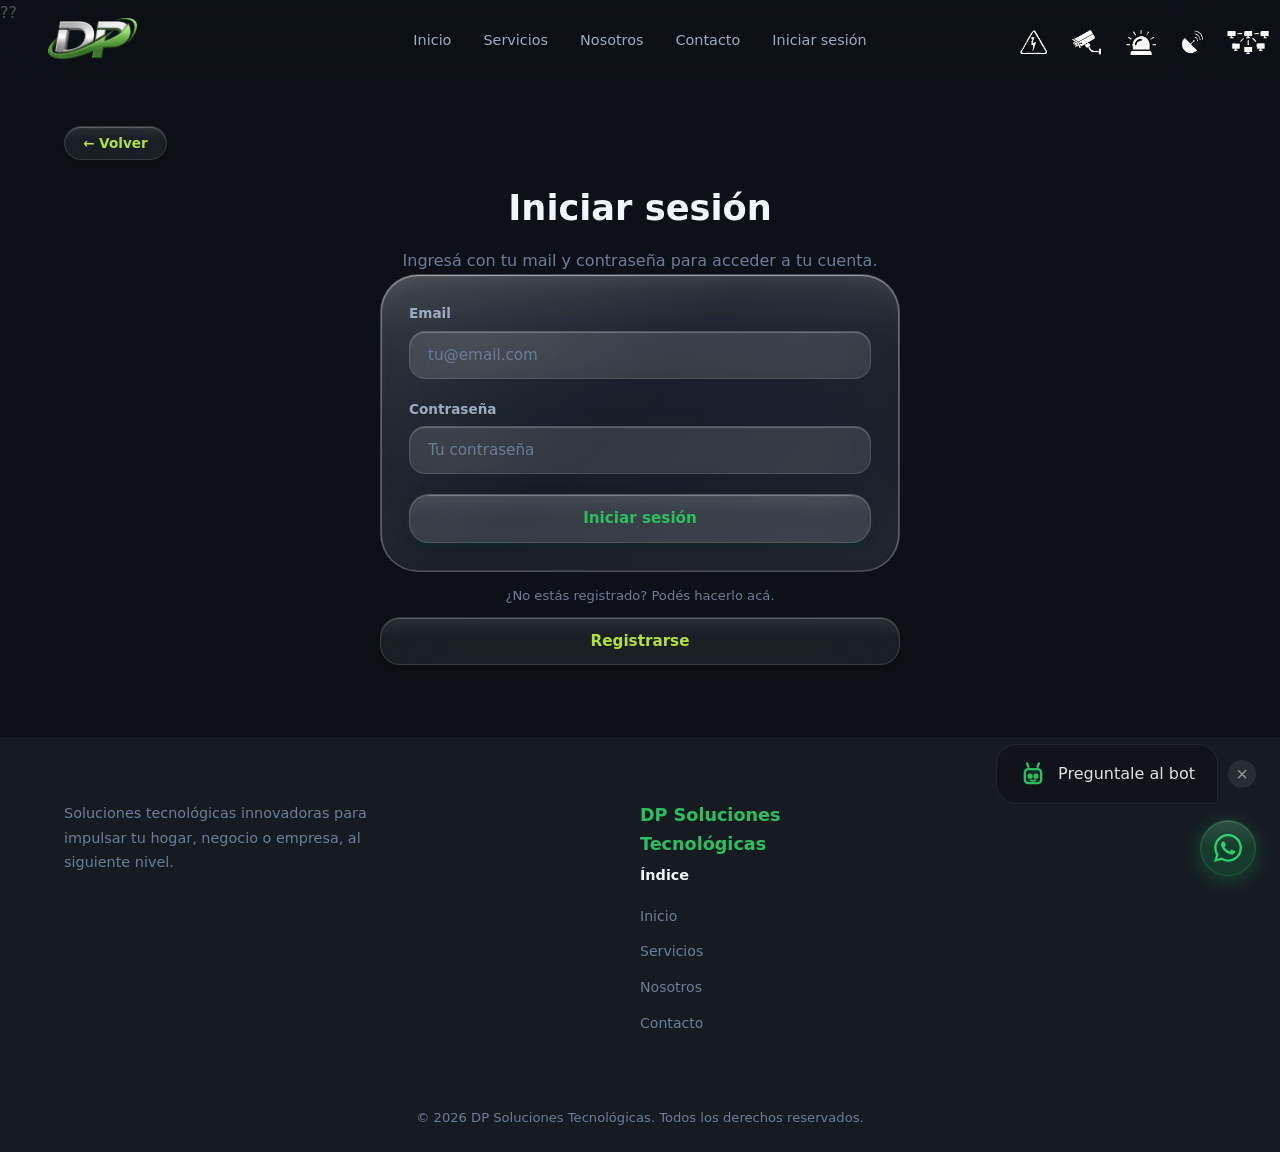
<file: registro.html>
??<!DOCTYPE html>
<html lang="es">
<head>
    <meta charset="UTF-8">
    <meta name="viewport" content="width=device-width, initial-scale=1.0, viewport-fit=cover">
    <meta name="description" content="Creá tu cuenta en DP Soltec">
    <title>Crear cuenta | DP Soltec</title>
    <meta property="og:title" content="DP Soltec | Soluciones Tecnológicas">
    <meta property="og:description" content="Creá tu cuenta en DP Soltec">
    <meta property="og:image" content="https://dpsoltec.com/assets/preview_darkgreen_centrado.png">
    <meta property="og:type" content="website">
    <link rel="stylesheet" href="css/styles.css?v=15">
    <link rel="icon" type="image/png" href="assets/favicon-cuadrado.png" sizes="32x32">
    <link rel="preconnect" href="https://fonts.googleapis.com">
    <link rel="preconnect" href="https://fonts.gstatic.com" crossorigin>
    <link href="https://fonts.googleapis.com/css2?family=Inter:wght@300;400;500;600;700;800&display=swap" rel="stylesheet">
</head>
<body>
    <svg class="svg-filters" aria-hidden="true">
        <filter id="glass-glow" x="-20%" y="-20%" width="140%" height="140%">
            <feGaussianBlur in="SourceAlpha" stdDeviation="2" result="blur"/>
            <feDropShadow dx="0" dy="2" stdDeviation="4" flood-color="rgba(101,207,114,0.15)"/>
            <feDropShadow dx="0" dy="-1" stdDeviation="2" flood-color="rgba(255,255,255,0.06)"/>
            <feMerge>
                <feMergeNode in="blur"/>
                <feMergeNode in="SourceGraphic"/>
            </feMerge>
        </filter>

        <filter id="liquid-glass" x="-20%" y="-20%" width="140%" height="140%">
            <!-- Subtle organic noise for light refraction (lensing) -->
            <feTurbulence type="fractalNoise" baseFrequency="0.015 0.008" numOctaves="3" result="noise" seed="3"/>
            <feColorMatrix type="saturate" values="0" in="noise" result="grayNoise"/>
            <!-- Very subtle displacement — mimics Apple's light bending -->
            <feDisplacementMap in="SourceGraphic" in2="grayNoise" scale="3" xChannelSelector="R" yChannelSelector="G" result="displaced"/>
            <!-- Soften the displacement -->
            <feGaussianBlur in="displaced" stdDeviation="0.3" result="blurred"/>
            <feComposite in="blurred" in2="SourceGraphic" operator="in" result="masked"/>
            <feMerge>
                <feMergeNode in="masked"/>
                <feMergeNode in="SourceGraphic"/>
            </feMerge>
        </filter>

        <filter id="zap-glow" x="-1000%" y="-1000%" width="3000%" height="3000%">
            <feGaussianBlur in="SourceAlpha" stdDeviation="12" result="blurOuter"/>
            <feFlood flood-color="#facc15" flood-opacity="0.35" result="colorOuter"/>
            <feComposite in="colorOuter" in2="blurOuter" operator="in" result="glowOuter"/>

            <feGaussianBlur in="SourceAlpha" stdDeviation="5" result="blurInner"/>
            <feFlood flood-color="#facc15" flood-opacity="0.7" result="colorInner"/>
            <feComposite in="colorInner" in2="blurInner" operator="in" result="glowInner"/>

            <feMerge>
                <feMergeNode in="glowOuter"/>
                <feMergeNode in="glowInner"/>
                <feMergeNode in="SourceGraphic"/>
            </feMerge>
        </filter>

        <filter id="glass-edge" x="-20%" y="-20%" width="140%" height="140%">
            <feGaussianBlur in="SourceAlpha" stdDeviation="1.5" result="blur"/>
            <feSpecularLighting in="blur" surfaceScale="5" specularConstant="0.6" specularExponent="40" result="spec">
                <fePointLight x="50%" y="-20%" z="500"/>
            </feSpecularLighting>
            <feComposite in="spec" in2="SourceAlpha" operator="in" result="specMasked"/>
            <feComposite in="SourceGraphic" in2="specMasked" operator="arithmetic" k1="0" k2="1" k3="0.6" k4="0"/>
        </filter>

        <linearGradient id="ig-gradient" x1="0%" y1="0%" x2="100%" y2="100%">
            <stop offset="0%" stop-color="#f58529"/>
            <stop offset="30%" stop-color="#dd2a7b"/>
            <stop offset="60%" stop-color="#8134af"/>
            <stop offset="100%" stop-color="#515bd4"/>
        </linearGradient>
    </svg>
    <header class="top-header" id="nav">
        <div class="top-header-inner">
            <div class="top-header-logo"><a href="index.html" class="top-header-dp" aria-label="Inicio"><img src="assets/LOGO OK.png" alt="DP Soltec"></a></div>
            <nav class="top-nav">
                <button class="menu-toggle" id="menuToggle" aria-label="Menú">
                    <span></span>
                    <span></span>
                    <span></span>
                </button>
                <ul class="nav-list">
                    <li><a href="#inicio" class="nav-link">Inicio</a></li>
                    <li><a href="#servicios" class="nav-link">Servicios</a></li>
                    <li><a href="nosotros.html" class="nav-link">Nosotros</a></li>
                    <li><a href="#contacto" class="nav-link">Contacto</a></li>
                    <li id="navLogin"><a href="registro.html" class="nav-link">Iniciar sesión</a></li>
                    <li class="nav-item-account" id="navAccount" style="display: none;">
                        <button class="nav-link nav-account-btn" id="accountBtn" aria-haspopup="true" aria-expanded="false">Cuenta</button>
                        <ul class="account-menu" id="accountMenu">
                            <li><a class="account-menu-item" href="mi-cuenta.html">Mis datos</a></li>
                            <li><button class="account-menu-item" id="accountLogout">Cerrar sesión</button></li>
                        </ul>
                    </li>
                </ul>
            </nav>
            <div class="top-header-icons"><a href="servicios/electricos.html"><img src="assets/1.png" alt="Servicios Eléctricos"></a></div>
        </div>
    </header>

    <main>
        <section class="section page-header" style="padding-bottom: 0;">
            <div class="container">
                <a href="index.html" class="btn btn-outline btn-sm">&larr; Volver</a>
                <h1 class="page-title" id="authTitle">Iniciar sesión</h1>
                <p class="page-desc" id="authDesc">Ingresá con tu mail y contraseña para acceder a tu cuenta.</p>
            </div>
        </section>

        <section class="section" style="padding-top: 0;">
            <div class="container">
                <div class="contact-grid" style="grid-template-columns: 1fr; max-width: 520px;">
                    <div id="loginView">
                        <form class="contact-form" id="loginForm" novalidate>
                            <div class="form-group">
                                <label for="login-email">Email</label>
                                <input type="email" id="login-email" name="email" required placeholder="tu@email.com" autocomplete="email">
                            </div>
                            <div class="form-group">
                                <label for="login-pass">Contraseña</label>
                                <input type="password" id="login-pass" name="password" required placeholder="Tu contraseña" autocomplete="current-password">
                            </div>
                            <button type="submit" class="btn btn-primary btn-full">Iniciar sesión</button>
                        </form>
                        <p class="form-hint">¿No estás registrado? Podés hacerlo acá.</p>
                        <button class="btn btn-outline btn-full" id="goRegister" style="margin-top: 12px;">Registrarse</button>
                    </div>
                    <div id="registerView" style="display: none;">
                    <form class="contact-form" id="registerForm" action="https://script.google.com/macros/s/AKfycbzvTrXicjO7H5jOu5kf8NaCVaoQcL0WW-ksBM_Sx4FmLIXeI_6rlREp5YLEeBRlVahr/exec" method="POST">
                        <div class="form-group">
                            <label for="reg-nombre">Nombre</label>
                            <input type="text" id="reg-nombre" name="nombre" required placeholder="Tu nombre" autocomplete="name">
                        </div>
                        <div class="form-group">
                            <label for="reg-email">Email</label>
                            <input type="email" id="reg-email" name="email" required placeholder="tu@email.com" autocomplete="email">
                        </div>
                        <div class="form-group">
                            <label for="reg-telefono">Teléfono</label>
                            <input type="tel" id="reg-telefono" name="telefono" required placeholder="+54 11 ..." autocomplete="tel">
                        </div>
                        <div class="form-group">
                            <label for="reg-pass">Contraseña</label>
                            <input type="password" id="reg-pass" name="password" required minlength="6" placeholder="Mínimo 6 caracteres, una mayúscula y un número" autocomplete="new-password">
                        </div>
                        <div class="form-group">
                            <label for="reg-pass2">Repetir contraseña</label>
                            <input type="password" id="reg-pass2" name="password2" required placeholder="Repetí tu contraseña" autocomplete="new-password">
                        </div>
                        <button type="submit" class="btn btn-primary btn-full">Crear cuenta</button>
                    </form>
                    <p class="form-hint">La contraseña debe tener un mínimo de 6 caracteres, una letra mayúscula y un número.</p>
                    <form class="contact-form" id="verifyForm" style="display: none;" novalidate>
                        <div class="form-group">
                            <label for="reg-code">Código de verificación</label>
                            <input type="text" id="reg-code" name="code" required inputmode="numeric" maxlength="6" placeholder="Código de 6 dígitos" autocomplete="one-time-code">
                        </div>
                        <p class="form-hint" id="mailCodeHint">Te enviamos un código de 6 dígitos a tu email. Revisá tu bandeja de entrada (y spam).</p>
                        <button type="submit" class="btn btn-primary btn-full">Verificar y finalizar registro</button>
                    </form>
                    <p class="form-hint">¿Ya tenés cuenta? <a href="#" id="goLogin" style="color: var(--primary);">Iniciá sesión acá.</a></p>
                    </div>
                </div>
            </div>
        </section>
    </main>

    <footer class="footer">
        <div class="container footer-container">
            <div class="footer-brand">
                <p>Soluciones tecnológicas innovadoras para impulsar tu hogar, negocio o empresa, al siguiente nivel.</p>
            </div>
            <div class="footer-links">
                <p class="footer-dpsoltec">DP Soluciones Tecnológicas</p><h4>Índice</h4>
                <ul>
                    <li><a href="index.html#inicio">Inicio</a></li>
                    <li><a href="index.html#servicios">Servicios</a></li>
                    <li><a href="nosotros.html">Nosotros</a></li>
                    <li><a href="index.html#contacto">Contacto</a></li>
                </ul>
            </div>
        </div>
        <div class="footer-bottom">
            <div class="container">
                <p>&copy; 2026 DP Soluciones Tecnológicas. Todos los derechos reservados.</p>
            </div>
        </div>
    </footer>

    <div class="wa-wrapper">
        <div class="wa-bubble-row">
            <span class="wa-bubble">
                <svg class="wa-bot-icon" width="22" height="22" viewBox="0 0 24 24" overflow="visible" fill="none" stroke="currentColor" stroke-width="2" stroke-linecap="round" stroke-linejoin="round">
                    <rect x="5" y="7" width="14" height="12" rx="3" fill="rgba(101,207,114,0.12)"/>
                    <line x1="8" y1="5" x2="7" y2="2"/><line x1="16" y1="5" x2="17" y2="2"/>
                    <circle cx="9.5" cy="13" r="1.2" fill="currentColor"/>
                    <circle cx="14.5" cy="13" r="1.2" fill="currentColor" class="wa-bot-eye-r"/>
                    <path d="M10 16.5 Q12 17.5 14 16.5" stroke-width="1.5"/>
                    <path class="wa-bot-zap" d="M8 2 L10 0.5 L12 2.5 L15 1 L17 2" stroke-width="1.2" fill="none" stroke="#facc15" stroke-linecap="round" filter="url(#zap-glow)"/>
                </svg>
                Preguntale al bot
            </span>
            <button class="wa-close" aria-label="Cerrar">&times;</button>
        </div>
        <a href="https://wa.me/541156062680?text=%C2%A1Hola!%20Vi%20tu%20p%C3%A1gina%20web%20y%20me%20gustar%C3%ADa%20recibir%20m%C3%A1s%20informaci%C3%B3n%20sobre%20sus%20servicios.%20Mi%20nombre%20es%20%5BTu%20Nombre%5D." target="_blank" rel="noopener" class="wa-float" aria-label="WhatsApp">
            <svg width="28" height="28" viewBox="0 0 24 24" fill="currentColor"><path d="M17.472 14.382c-.297-.149-1.758-.867-2.03-.967-.273-.099-.471-.148-.67.15-.197.297-.767.966-.94 1.164-.173.199-.347.223-.644.075-.297-.15-1.255-.463-2.39-1.475-.883-.788-1.48-1.761-1.653-2.059-.173-.297-.018-.458.13-.606.134-.133.298-.347.446-.52.149-.174.198-.298.298-.497.099-.198.05-.371-.025-.52-.075-.149-.669-1.612-.916-2.207-.242-.579-.487-.5-.669-.51-.173-.008-.371-.01-.57-.01-.198 0-.52.074-.792.372-.272.297-1.04 1.016-1.04 2.479 0 1.462 1.065 2.875 1.213 3.074.149.198 2.096 3.2 5.077 4.487.709.306 1.262.489 1.694.625.712.227 1.36.195 1.871.118.571-.085 1.758-.719 2.006-1.413.248-.694.248-1.289.173-1.413-.074-.124-.272-.198-.57-.347m-5.421 7.403h-.004a9.87 9.87 0 01-5.031-1.378l-.361-.214-3.741.982.998-3.648-.235-.374a9.86 9.86 0 01-1.51-5.26c.001-5.45 4.436-9.884 9.888-9.884 2.64 0 5.122 1.03 6.988 2.898a9.825 9.825 0 012.893 6.994c-.003 5.45-4.437 9.884-9.885 9.884m8.413-18.297A11.815 11.815 0 0012.05 0C5.495 0 .16 5.335.157 11.892c0 2.096.547 4.142 1.588 5.945L.057 24l6.305-1.654a11.882 11.882 0 005.683 1.448h.005c6.554 0 11.89-5.335 11.893-11.893a11.821 11.821 0 00-3.48-8.413z"/></svg>
        </a>
    </div>
    <script src="js/main.js"></script>
</body>
</html>
</file>
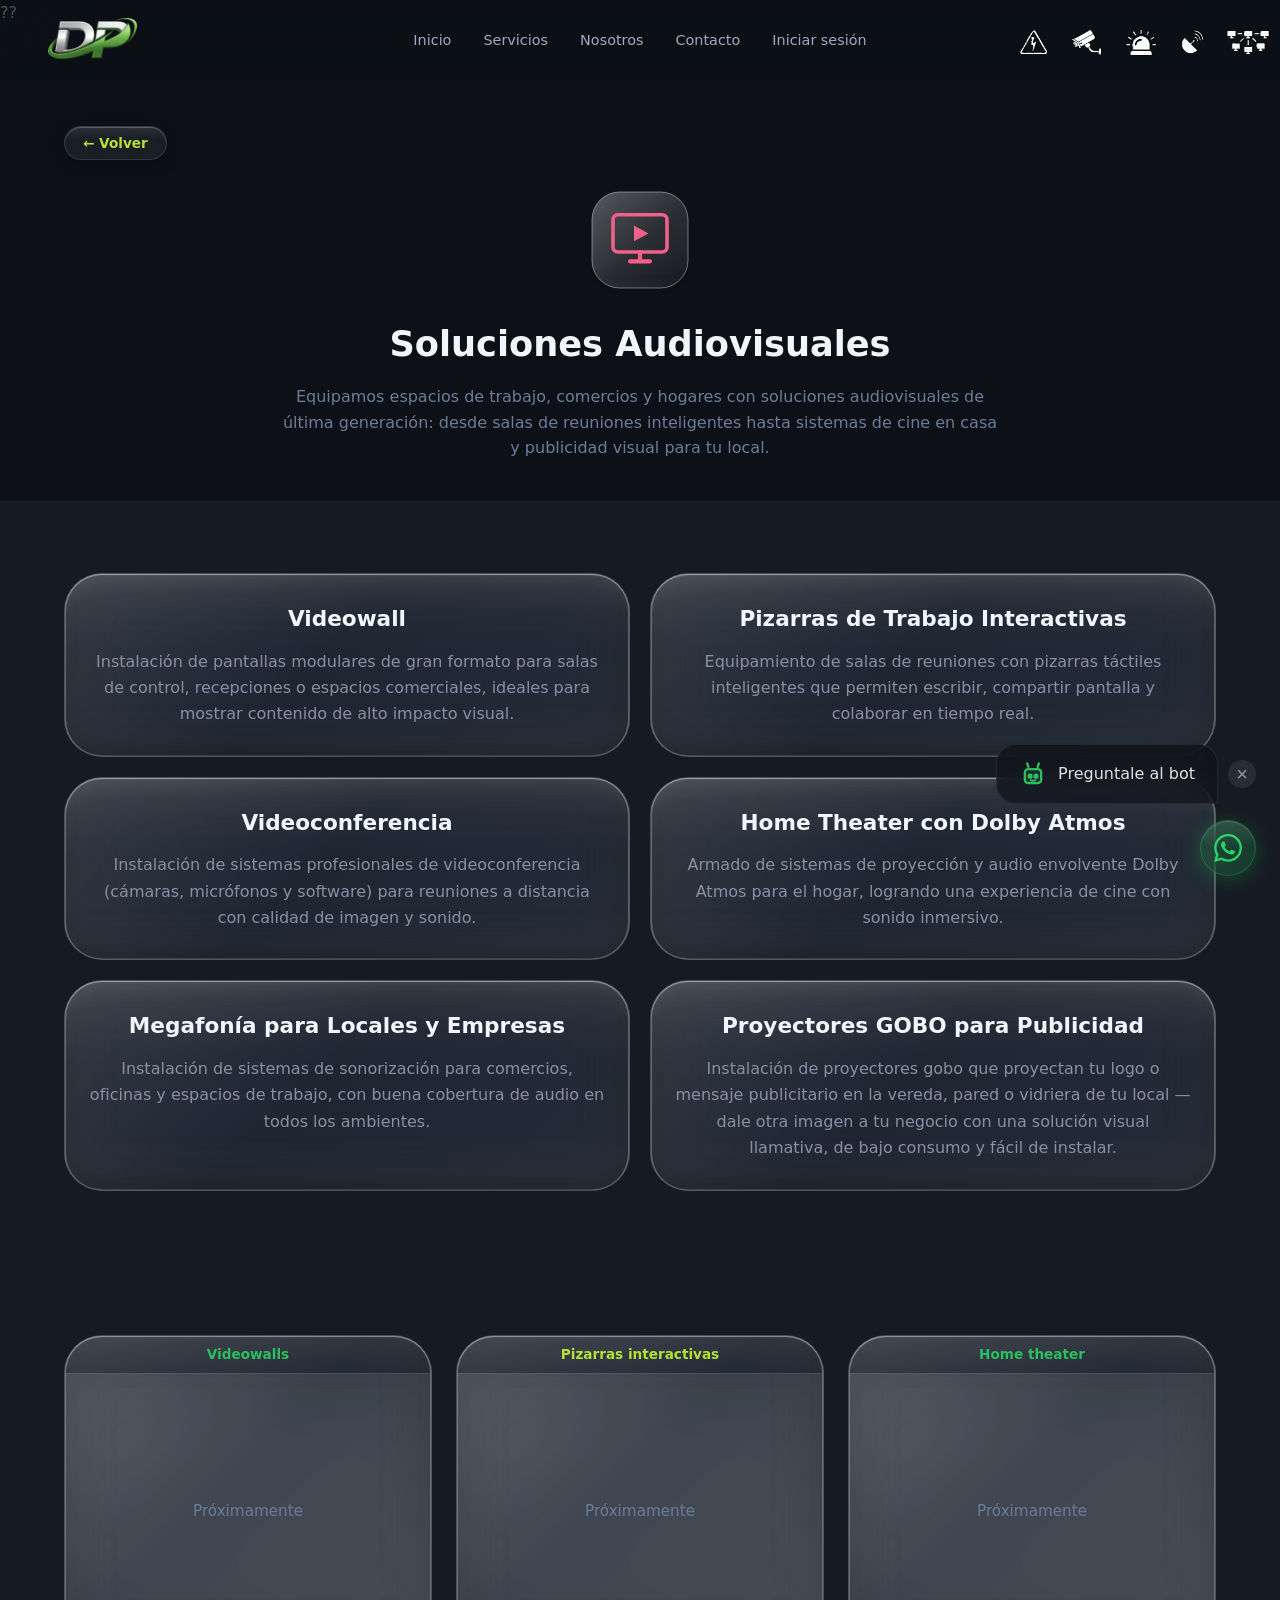
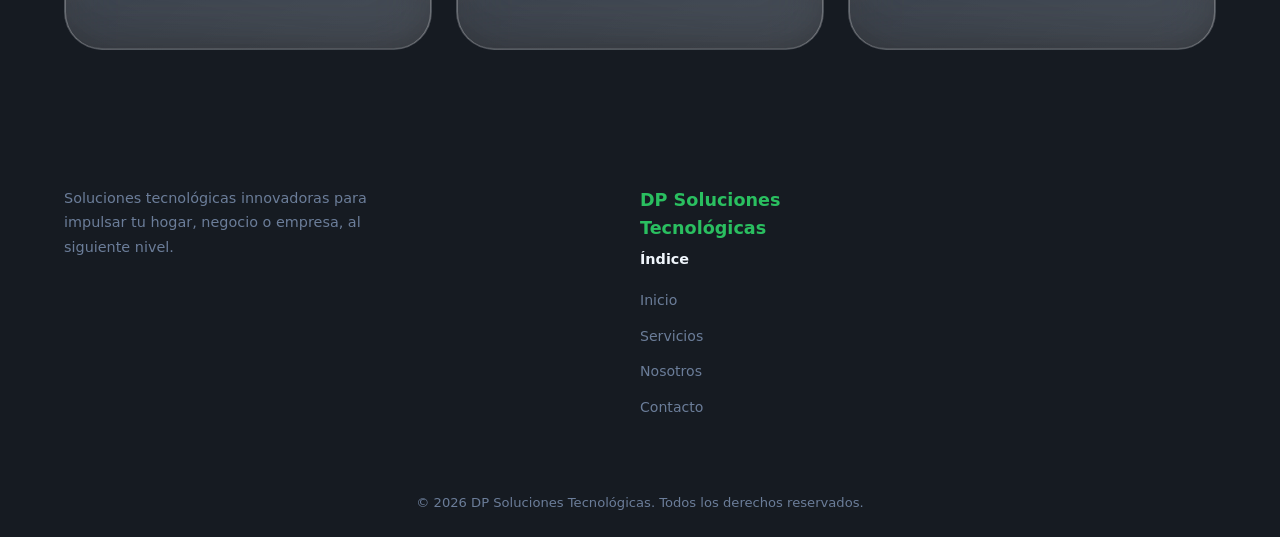
<file: servicios/audiovisual.html>
??<!DOCTYPE html>
<html lang="es">
<head>
    <meta charset="UTF-8">
    <meta name="viewport" content="width=device-width, initial-scale=1.0, viewport-fit=cover">
    <meta name="description" content="Soluciones Audiovisuales - DP Soltec">
    <title>Soluciones Audiovisuales | DP Soltec</title>
    <meta property="og:title" content="Soluciones Audiovisuales | DP Soltec">
    <meta property="og:description" content="Salas de reuniones, cine en casa y publicidad visual para tu local">
    <meta property="og:image" content="https://dpsoltec.com/assets/preview_darkgreen_centrado.png">
    <meta property="og:type" content="website">
    <link rel="stylesheet" href="../css/styles.css?v=15">
    <link rel="icon" type="image/png" href="../assets/favicon-cuadrado.png" sizes="32x32">
    <link rel="preconnect" href="https://fonts.googleapis.com">
    <link rel="preconnect" href="https://fonts.gstatic.com" crossorigin>
    <link href="https://fonts.googleapis.com/css2?family=Inter:wght@300;400;500;600;700;800&display=swap" rel="stylesheet">
</head>
<body>
    <svg class="svg-filters" aria-hidden="true">
        <filter id="zap-glow" x="-1000%" y="-1000%" width="3000%" height="3000%">
            <feGaussianBlur in="SourceAlpha" stdDeviation="12" result="blurOuter"/>
            <feFlood flood-color="#facc15" flood-opacity="0.35" result="colorOuter"/>
            <feComposite in="colorOuter" in2="blurOuter" operator="in" result="glowOuter"/>
            <feGaussianBlur in="SourceAlpha" stdDeviation="5" result="blurInner"/>
            <feFlood flood-color="#facc15" flood-opacity="0.7" result="colorInner"/>
            <feComposite in="colorInner" in2="blurInner" operator="in" result="glowInner"/>
            <feMerge>
                <feMergeNode in="glowOuter"/>
                <feMergeNode in="glowInner"/>
                <feMergeNode in="SourceGraphic"/>
            </feMerge>
        </filter>
    </svg>
    <header class="top-header" id="nav">
        <div class="top-header-inner">
            <div class="top-header-logo"><a href="../" class="top-header-dp" aria-label="Inicio"><img src="../assets/LOGO OK.png" alt="DP Soltec"></a></div>
            <nav class="top-nav">
                <button class="menu-toggle" id="menuToggle" aria-label="Menú">
                    <span></span>
                    <span></span>
                    <span></span>
                </button>
                <ul class="nav-list">
                    <li><a href="../#inicio" class="nav-link">Inicio</a></li>
                    <li><a href="../#servicios" class="nav-link">Servicios</a></li>
                    <li><a href="../nosotros.html" class="nav-link">Nosotros</a></li>
                    <li><a href="../#contacto" class="nav-link">Contacto</a></li>
                    <li id="navLogin"><a href="../registro.html" class="nav-link">Iniciar sesión</a></li>
                    <li class="nav-item-account" id="navAccount" style="display: none;">
                        <button class="nav-link nav-account-btn" id="accountBtn" aria-haspopup="true" aria-expanded="false">Cuenta</button>
                        <ul class="account-menu" id="accountMenu">
                            <li><a class="account-menu-item" href="../mi-cuenta.html">Mis datos</a></li>
                            <li><button class="account-menu-item" id="accountLogout">Cerrar sesión</button></li>
                        </ul>
                    </li>
                </ul>
            </nav>
            <div class="top-header-icons"><a href="electricos.html"><img src="../assets/1.png" alt="Servicios Eléctricos"></a></div>
        </div>
    </header>

    <main>
        <section class="section page-header">
            <div class="container">
                <a href="../#servicios" class="btn btn-outline btn-sm">&larr; Volver</a>
                <div class="page-icon"><img src="../assets/icon-audiovisual.svg" alt="Soluciones Audiovisuales"></div>
                <h1 class="page-title">Soluciones Audiovisuales</h1>
                <p class="page-desc">Equipamos espacios de trabajo, comercios y hogares con soluciones audiovisuales de última generación: desde salas de reuniones inteligentes hasta sistemas de cine en casa y publicidad visual para tu local.</p>
            </div>
        </section>

        <section class="section section-alt">
            <div class="container">
                <div class="subcard-grid">
                    <article class="subcard">
                        <h3 class="subcard-title">Videowall</h3>
                        <p class="subcard-desc">Instalación de pantallas modulares de gran formato para salas de control, recepciones o espacios comerciales, ideales para mostrar contenido de alto impacto visual.</p>
                    </article>
                    <article class="subcard">
                        <h3 class="subcard-title">Pizarras de Trabajo Interactivas</h3>
                        <p class="subcard-desc">Equipamiento de salas de reuniones con pizarras táctiles inteligentes que permiten escribir, compartir pantalla y colaborar en tiempo real.</p>
                    </article>
                    <article class="subcard">
                        <h3 class="subcard-title">Videoconferencia</h3>
                        <p class="subcard-desc">Instalación de sistemas profesionales de videoconferencia (cámaras, micrófonos y software) para reuniones a distancia con calidad de imagen y sonido.</p>
                    </article>
                    <article class="subcard">
                        <h3 class="subcard-title">Home Theater con Dolby Atmos</h3>
                        <p class="subcard-desc">Armado de sistemas de proyección y audio envolvente Dolby Atmos para el hogar, logrando una experiencia de cine con sonido inmersivo.</p>
                    </article>
                    <article class="subcard">
                        <h3 class="subcard-title">Megafonía para Locales y Empresas</h3>
                        <p class="subcard-desc">Instalación de sistemas de sonorización para comercios, oficinas y espacios de trabajo, con buena cobertura de audio en todos los ambientes.</p>
                    </article>
                    <article class="subcard">
                        <h3 class="subcard-title">Proyectores GOBO para Publicidad</h3>
                        <p class="subcard-desc">Instalación de proyectores gobo que proyectan tu logo o mensaje publicitario en la vereda, pared o vidriera de tu local — dale otra imagen a tu negocio con una solución visual llamativa, de bajo consumo y fácil de instalar.</p>
                    </article>
                </div>
            </div>
        </section>

        <section class="section section-alt">
            <div class="container">
                <div class="gallery-grid">
                    <div class="gallery-item">
                        <span class="gallery-label">Videowalls</span>
                        <div class="gallery-image-wrap"><div class="gallery-placeholder">Próximamente</div></div>
                    </div>
                    <div class="gallery-item">
                        <span class="gallery-label">Pizarras interactivas</span>
                        <div class="gallery-image-wrap"><div class="gallery-placeholder">Próximamente</div></div>
                    </div>
                    <div class="gallery-item">
                        <span class="gallery-label">Home theater</span>
                        <div class="gallery-image-wrap"><div class="gallery-placeholder">Próximamente</div></div>
                    </div>
                </div>
            </div>
        </section>
    </main>

    <footer class="footer">
        <div class="container footer-container">
            <div class="footer-brand">
                <p>Soluciones tecnológicas innovadoras para impulsar tu hogar, negocio o empresa, al siguiente nivel.</p>
            </div>
            <div class="footer-links">
                <p class="footer-dpsoltec">DP Soluciones Tecnológicas</p><h4>Índice</h4>
                <ul>
                    <li><a href="../#inicio">Inicio</a></li>
                    <li><a href="../#servicios">Servicios</a></li>
                    <li><a href="../#nosotros">Nosotros</a></li>
                    <li><a href="../#contacto">Contacto</a></li>
                </ul>
            </div>
        </div>
        <div class="footer-bottom">
            <div class="container">
                <p>&copy; 2026 DP Soluciones Tecnológicas. Todos los derechos reservados.</p>
            </div>
        </div>
    </footer>

    <div class="wa-wrapper">
        <div class="wa-bubble-row">
            <span class="wa-bubble">
                <svg class="wa-bot-icon" width="22" height="22" viewBox="0 0 24 24" overflow="visible" fill="none" stroke="currentColor" stroke-width="2" stroke-linecap="round" stroke-linejoin="round">
                    <rect x="5" y="7" width="14" height="12" rx="3" fill="rgba(101,207,114,0.12)"/>
                    <line x1="8" y1="5" x2="7" y2="2"/><line x1="16" y1="5" x2="17" y2="2"/>
                    <circle cx="9.5" cy="13" r="1.2" fill="currentColor"/>
                    <circle cx="14.5" cy="13" r="1.2" fill="currentColor" class="wa-bot-eye-r"/>
                    <path d="M10 16.5 Q12 17.5 14 16.5" stroke-width="1.5"/>
                    <path class="wa-bot-zap" d="M8 2 L10 0.5 L12 2.5 L15 1 L17 2" stroke-width="1.2" fill="none" stroke="#facc15" stroke-linecap="round" filter="url(#zap-glow)"/>
                </svg>
                Preguntale al bot
            </span>
            <button class="wa-close" aria-label="Cerrar">&times;</button>
        </div>
        <a href="https://wa.me/541156062680?text=%C2%A1Hola!%20Vi%20tu%20p%C3%A1gina%20web%20y%20me%20gustar%C3%ADa%20recibir%20m%C3%A1s%20informaci%C3%B3n%20sobre%20sus%20servicios.%20Mi%20nombre%20es%20%5BTu%20Nombre%5D." target="_blank" rel="noopener" class="wa-float" aria-label="WhatsApp">
            <svg width="28" height="28" viewBox="0 0 24 24" fill="currentColor"><path d="M17.472 14.382c-.297-.149-1.758-.867-2.03-.967-.273-.099-.471-.148-.67.15-.197.297-.767.966-.94 1.164-.173.199-.347.223-.644.075-.297-.15-1.255-.463-2.39-1.475-.883-.788-1.48-1.761-1.653-2.059-.173-.297-.018-.458.13-.606.134-.133.298-.347.446-.52.149-.174.198-.298.298-.497.099-.198.05-.371-.025-.52-.075-.149-.669-1.612-.916-2.207-.242-.579-.487-.5-.669-.51-.173-.008-.371-.01-.57-.01-.198 0-.52.074-.792.372-.272.297-1.04 1.016-1.04 2.479 0 1.462 1.065 2.875 1.213 3.074.149.198 2.096 3.2 5.077 4.487.709.306 1.262.489 1.694.625.712.227 1.36.195 1.871.118.571-.085 1.758-.719 2.006-1.413.248-.694.248-1.289.173-1.413-.074-.124-.272-.198-.57-.347m-5.421 7.403h-.004a9.87 9.87 0 01-5.031-1.378l-.361-.214-3.741.982.998-3.648-.235-.374a9.86 9.86 0 01-1.51-5.26c.001-5.45 4.436-9.884 9.888-9.884 2.64 0 5.122 1.03 6.988 2.898a9.825 9.825 0 012.893 6.994c-.003 5.45-4.437 9.884-9.885 9.884m8.413-18.297A11.815 11.815 0 0012.05 0C5.495 0 .16 5.335.157 11.892c0 2.096.547 4.142 1.588 5.945L.057 24l6.305-1.654a11.882 11.882 0 005.683 1.448h.005c6.554 0 11.89-5.335 11.893-11.893a11.821 11.821 0 00-3.48-8.413z"/></svg>
        </a>
    </div>
    <script src="../js/main.js"></script>
</body>
</html>
</file>
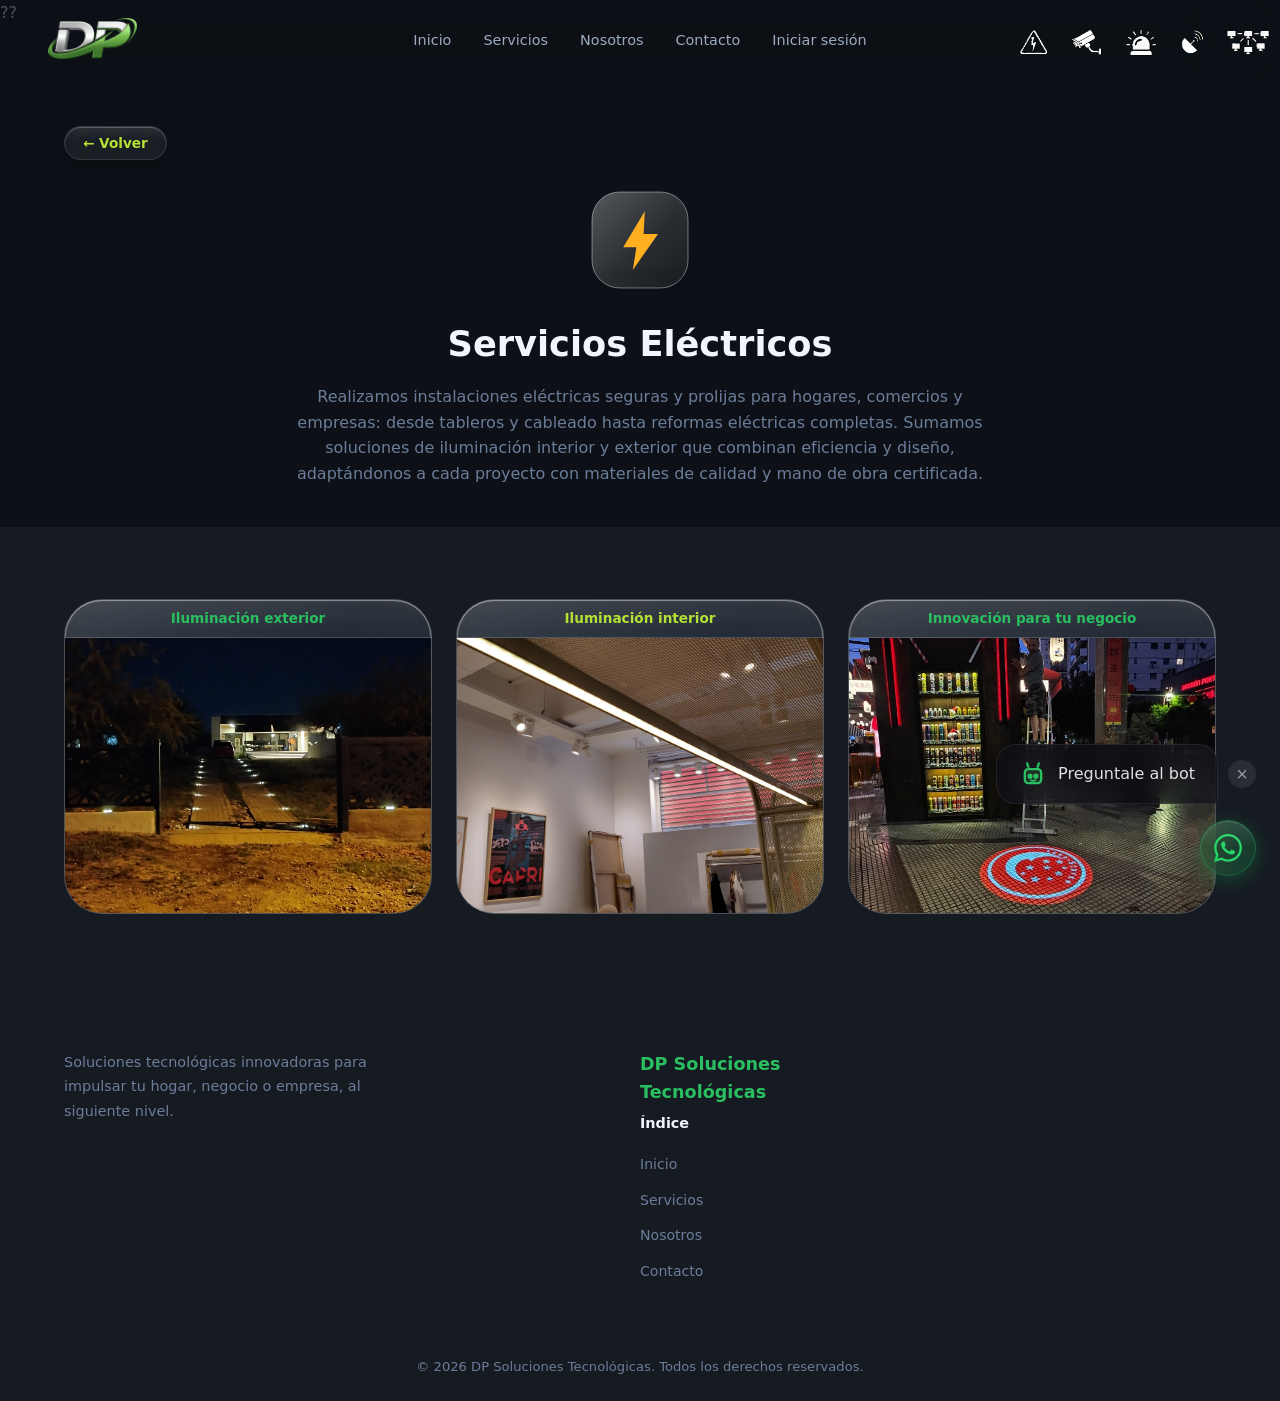
<file: servicios/electricos.html>
??<!DOCTYPE html>
<html lang="es">
<head>
    <meta charset="UTF-8">
    <meta name="viewport" content="width=device-width, initial-scale=1.0, viewport-fit=cover">
    <meta name="description" content="Servicios Eléctricos - DP Soltec">
    <title>Servicios Eléctricos | DP Soltec</title>
    <meta property="og:title" content="Servicios Eléctricos | DP Soltec">
    <meta property="og:description" content="Instalaciones eléctricas seguras y prolijas para hogares, comercios y empresas">
    <meta property="og:image" content="https://dpsoltec.com/assets/preview_darkgreen_centrado.png">
    <meta property="og:type" content="website">
    <link rel="stylesheet" href="../css/styles.css?v=15">
    <link rel="icon" type="image/png" href="../assets/favicon-cuadrado.png" sizes="32x32">
    <link rel="preconnect" href="https://fonts.googleapis.com">
    <link rel="preconnect" href="https://fonts.gstatic.com" crossorigin>
    <link href="https://fonts.googleapis.com/css2?family=Inter:wght@300;400;500;600;700;800&display=swap" rel="stylesheet">
</head>
<body>
    <svg class="svg-filters" aria-hidden="true">
        <filter id="zap-glow" x="-1000%" y="-1000%" width="3000%" height="3000%">
            <feGaussianBlur in="SourceAlpha" stdDeviation="12" result="blurOuter"/>
            <feFlood flood-color="#facc15" flood-opacity="0.35" result="colorOuter"/>
            <feComposite in="colorOuter" in2="blurOuter" operator="in" result="glowOuter"/>
            <feGaussianBlur in="SourceAlpha" stdDeviation="5" result="blurInner"/>
            <feFlood flood-color="#facc15" flood-opacity="0.7" result="colorInner"/>
            <feComposite in="colorInner" in2="blurInner" operator="in" result="glowInner"/>
            <feMerge>
                <feMergeNode in="glowOuter"/>
                <feMergeNode in="glowInner"/>
                <feMergeNode in="SourceGraphic"/>
            </feMerge>
        </filter>
    </svg>
    <header class="top-header" id="nav">
        <div class="top-header-inner">
            <div class="top-header-logo"><a href="../" class="top-header-dp" aria-label="Inicio"><img src="../assets/LOGO OK.png" alt="DP Soltec"></a></div>
            <nav class="top-nav">
                <button class="menu-toggle" id="menuToggle" aria-label="Menú">
                    <span></span>
                    <span></span>
                    <span></span>
                </button>
                <ul class="nav-list">
                    <li><a href="../#inicio" class="nav-link">Inicio</a></li>
                    <li><a href="../#servicios" class="nav-link">Servicios</a></li>
                    <li><a href="../nosotros.html" class="nav-link">Nosotros</a></li>
                    <li><a href="../#contacto" class="nav-link">Contacto</a></li>
                    <li id="navLogin"><a href="../registro.html" class="nav-link">Iniciar sesión</a></li>
                    <li class="nav-item-account" id="navAccount" style="display: none;">
                        <button class="nav-link nav-account-btn" id="accountBtn" aria-haspopup="true" aria-expanded="false">Cuenta</button>
                        <ul class="account-menu" id="accountMenu">
                            <li><a class="account-menu-item" href="../mi-cuenta.html">Mis datos</a></li>
                            <li><button class="account-menu-item" id="accountLogout">Cerrar sesión</button></li>
                        </ul>
                    </li>
                </ul>
            </nav>
            <div class="top-header-icons"><a href="electricos.html"><img src="../assets/1.png" alt="Servicios Eléctricos"></a></div>
        </div>
    </header>

    <main>
        <section class="section page-header">
            <div class="container">
                <a href="../#servicios" class="btn btn-outline btn-sm">&larr; Volver</a>
                <div class="page-icon"><img src="../assets/icon-electricidad.svg" alt="Servicios Eléctricos"></div>
                <h1 class="page-title">Servicios Eléctricos</h1>
                <p class="page-desc">Realizamos instalaciones eléctricas seguras y prolijas para hogares, comercios y empresas: desde tableros y cableado hasta reformas eléctricas completas. Sumamos soluciones de iluminación interior y exterior que combinan eficiencia y diseño, adaptándonos a cada proyecto con materiales de calidad y mano de obra certificada.</p>
            </div>
        </section>

        <section class="section section-alt">
            <div class="container">
                <div class="gallery-grid">
                    <div class="gallery-item">
                        <span class="gallery-label">Iluminación exterior</span>
                        <div class="gallery-image-wrap"><img src="../assets/electricos-1.jpg" alt="Iluminación exterior" loading="lazy"></div>
                    </div>
                    <div class="gallery-item">
                        <span class="gallery-label">Iluminación interior</span>
                        <div class="gallery-image-wrap"><img src="../assets/electricos-2.jpg" alt="Iluminación interior" loading="lazy"></div>
                    </div>
                    <div class="gallery-item">
                        <span class="gallery-label">Innovación para tu negocio</span>
                        <div class="gallery-image-wrap"><img src="../assets/electricos-3.jpg" alt="Innovación para tu negocio" loading="lazy"></div>
                    </div>
                </div>
            </div>
        </section>
    </main>

    <footer class="footer">
        <div class="container footer-container">
            <div class="footer-brand">
                <p>Soluciones tecnológicas innovadoras para impulsar tu hogar, negocio o empresa, al siguiente nivel.</p>
            </div>
            <div class="footer-links">
                <p class="footer-dpsoltec">DP Soluciones Tecnológicas</p><h4>Índice</h4>
                <ul>
                    <li><a href="../#inicio">Inicio</a></li>
                    <li><a href="../#servicios">Servicios</a></li>
                    <li><a href="../#nosotros">Nosotros</a></li>
                    <li><a href="../#contacto">Contacto</a></li>
                </ul>
            </div>
        </div>
        <div class="footer-bottom">
            <div class="container">
                <p>&copy; 2026 DP Soluciones Tecnológicas. Todos los derechos reservados.</p>
            </div>
        </div>
    </footer>

    <div class="wa-wrapper">
        <div class="wa-bubble-row">
            <span class="wa-bubble">
                <svg class="wa-bot-icon" width="22" height="22" viewBox="0 0 24 24" overflow="visible" fill="none" stroke="currentColor" stroke-width="2" stroke-linecap="round" stroke-linejoin="round">
                    <rect x="5" y="7" width="14" height="12" rx="3" fill="rgba(101,207,114,0.12)"/>
                    <line x1="8" y1="5" x2="7" y2="2"/><line x1="16" y1="5" x2="17" y2="2"/>
                    <circle cx="9.5" cy="13" r="1.2" fill="currentColor"/>
                    <circle cx="14.5" cy="13" r="1.2" fill="currentColor" class="wa-bot-eye-r"/>
                    <path d="M10 16.5 Q12 17.5 14 16.5" stroke-width="1.5"/>
                    <path class="wa-bot-zap" d="M8 2 L10 0.5 L12 2.5 L15 1 L17 2" stroke-width="1.2" fill="none" stroke="#facc15" stroke-linecap="round" filter="url(#zap-glow)"/>
                </svg>
                Preguntale al bot
            </span>
            <button class="wa-close" aria-label="Cerrar">&times;</button>
        </div>
        <a href="https://wa.me/541156062680?text=%C2%A1Hola!%20Vi%20tu%20p%C3%A1gina%20web%20y%20me%20gustar%C3%ADa%20recibir%20m%C3%A1s%20informaci%C3%B3n%20sobre%20sus%20servicios.%20Mi%20nombre%20es%20%5BTu%20Nombre%5D." target="_blank" rel="noopener" class="wa-float" aria-label="WhatsApp">
            <svg width="28" height="28" viewBox="0 0 24 24" fill="currentColor"><path d="M17.472 14.382c-.297-.149-1.758-.867-2.03-.967-.273-.099-.471-.148-.67.15-.197.297-.767.966-.94 1.164-.173.199-.347.223-.644.075-.297-.15-1.255-.463-2.39-1.475-.883-.788-1.48-1.761-1.653-2.059-.173-.297-.018-.458.13-.606.134-.133.298-.347.446-.52.149-.174.198-.298.298-.497.099-.198.05-.371-.025-.52-.075-.149-.669-1.612-.916-2.207-.242-.579-.487-.5-.669-.51-.173-.008-.371-.01-.57-.01-.198 0-.52.074-.792.372-.272.297-1.04 1.016-1.04 2.479 0 1.462 1.065 2.875 1.213 3.074.149.198 2.096 3.2 5.077 4.487.709.306 1.262.489 1.694.625.712.227 1.36.195 1.871.118.571-.085 1.758-.719 2.006-1.413.248-.694.248-1.289.173-1.413-.074-.124-.272-.198-.57-.347m-5.421 7.403h-.004a9.87 9.87 0 01-5.031-1.378l-.361-.214-3.741.982.998-3.648-.235-.374a9.86 9.86 0 01-1.51-5.26c.001-5.45 4.436-9.884 9.888-9.884 2.64 0 5.122 1.03 6.988 2.898a9.825 9.825 0 012.893 6.994c-.003 5.45-4.437 9.884-9.885 9.884m8.413-18.297A11.815 11.815 0 0012.05 0C5.495 0 .16 5.335.157 11.892c0 2.096.547 4.142 1.588 5.945L.057 24l6.305-1.654a11.882 11.882 0 005.683 1.448h.005c6.554 0 11.89-5.335 11.893-11.893a11.821 11.821 0 00-3.48-8.413z"/></svg>
        </a>
    </div>
    <script src="../js/main.js"></script>
</body>
</html>
</file>
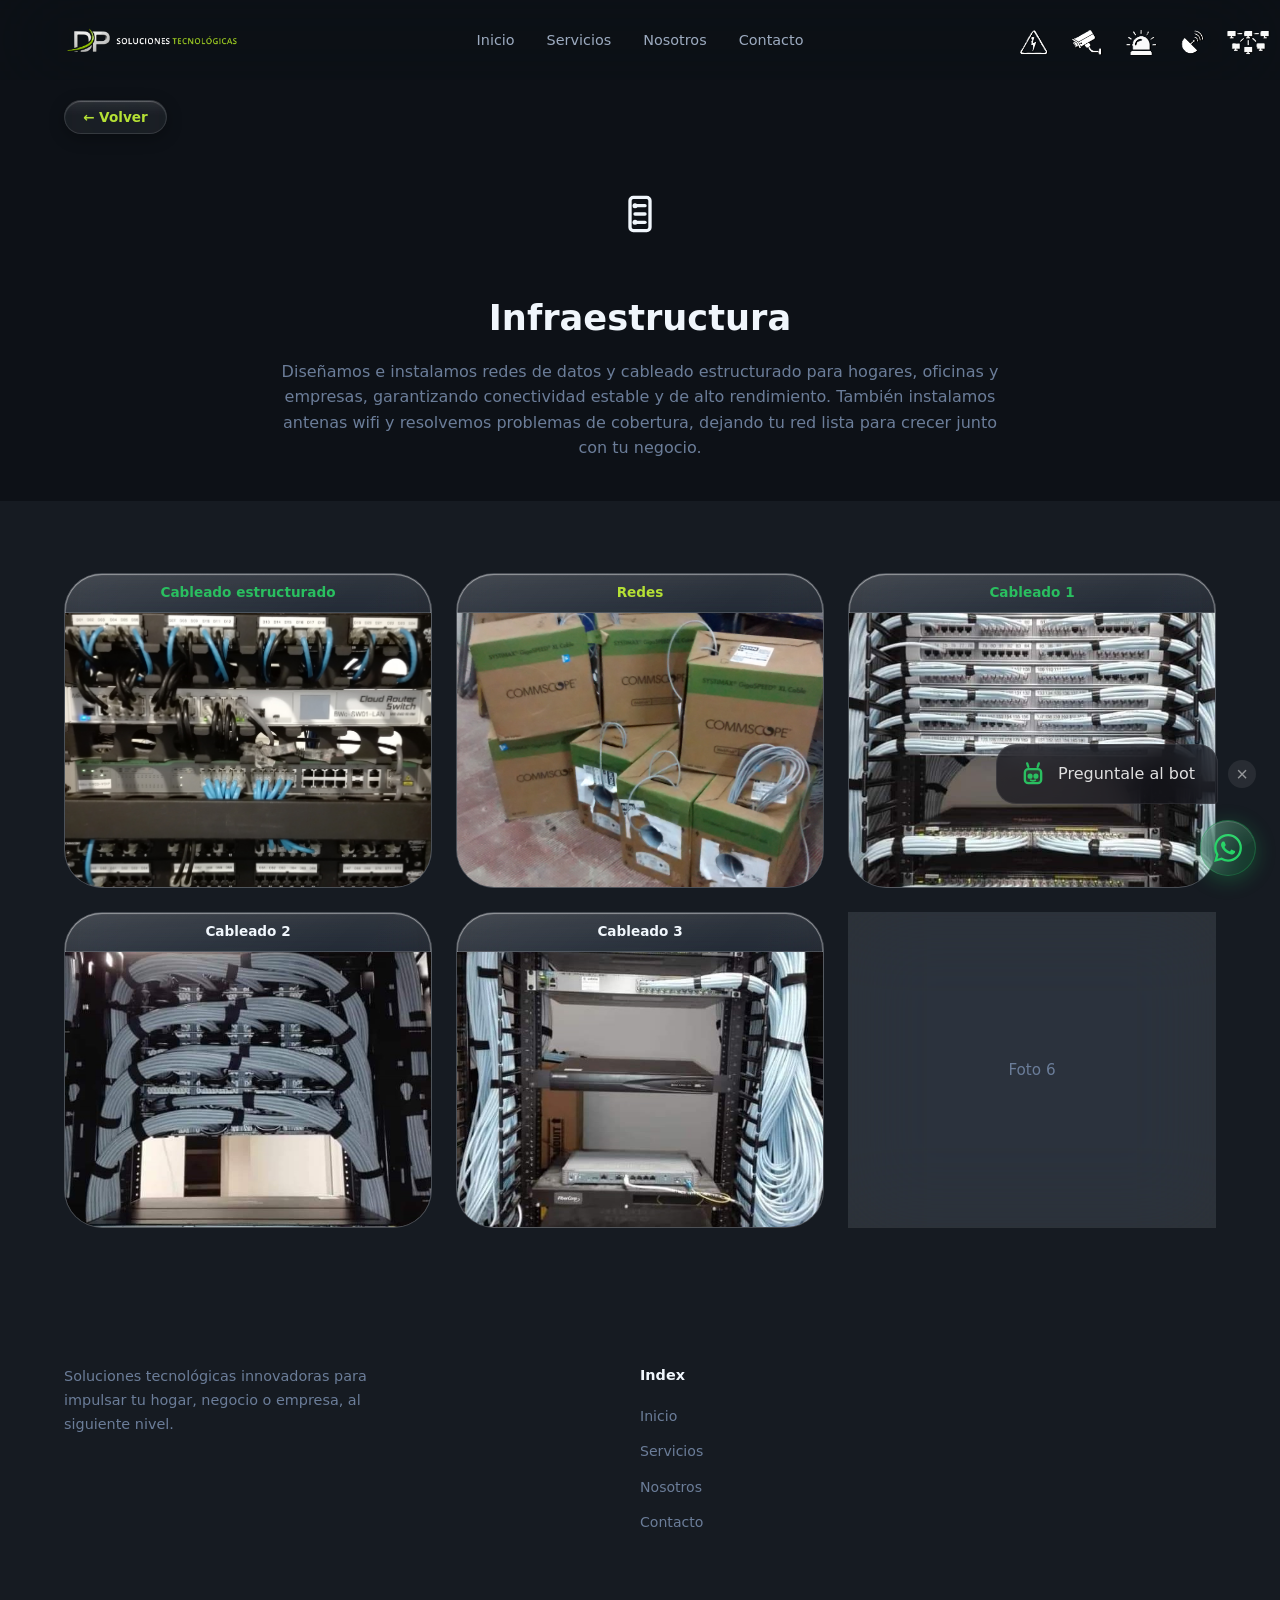
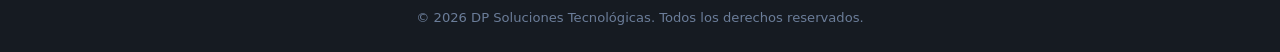
<file: servicios/infraestructura.html>
<!DOCTYPE html>
<html lang="es">
<head>
    <meta charset="UTF-8">
    <meta name="viewport" content="width=device-width, initial-scale=1.0, viewport-fit=cover">
    <meta name="description" content="Infraestructura - DP Soltec">
    <title>Infraestructura | DP Soltec</title>
    <link rel="stylesheet" href="../css/styles.css">
    <link rel="icon" type="image/svg+xml" href="../assets/favicon.svg">
    <link rel="preconnect" href="https://fonts.googleapis.com">
    <link rel="preconnect" href="https://fonts.gstatic.com" crossorigin>
    <link href="https://fonts.googleapis.com/css2?family=Inter:wght@300;400;500;600;700;800&display=swap" rel="stylesheet">
</head>
<body>
    <svg class="svg-filters" aria-hidden="true">
        <filter id="zap-glow" x="-1000%" y="-1000%" width="3000%" height="3000%">
            <feGaussianBlur in="SourceAlpha" stdDeviation="12" result="blurOuter"/>
            <feFlood flood-color="#facc15" flood-opacity="0.35" result="colorOuter"/>
            <feComposite in="colorOuter" in2="blurOuter" operator="in" result="glowOuter"/>
            <feGaussianBlur in="SourceAlpha" stdDeviation="5" result="blurInner"/>
            <feFlood flood-color="#facc15" flood-opacity="0.7" result="colorInner"/>
            <feComposite in="colorInner" in2="blurInner" operator="in" result="glowInner"/>
            <feMerge>
                <feMergeNode in="glowOuter"/>
                <feMergeNode in="glowInner"/>
                <feMergeNode in="SourceGraphic"/>
            </feMerge>
        </filter>
    </svg>
    <header class="top-header" id="nav">
        <div class="top-header-inner">
            <div class="top-header-logo"><img src="../assets/encabezado-ok.png" alt="DP Soltec"></div>
            <nav class="top-nav">
                <button class="menu-toggle" id="menuToggle" aria-label="Menú">
                    <span></span>
                    <span></span>
                    <span></span>
                </button>
                <ul class="nav-list">
                    <li><a href="../#inicio" class="nav-link">Inicio</a></li>
                    <li><a href="../#servicios" class="nav-link">Servicios</a></li>
                    <li><a href="../#nosotros" class="nav-link">Nosotros</a></li>
                    <li><a href="../#contacto" class="nav-link">Contacto</a></li>
                </ul>
            </nav>
            <div class="top-header-icons"><a href="electricos.html"><img src="../assets/1.png" alt="Servicios Eléctricos"></a></div>
        </div>
    </header>

    <main>
        <section class="section page-header">
            <div class="container">
                <a href="../#servicios" class="btn btn-outline btn-sm">&larr; Volver</a>
                <div class="page-icon page-icon-infra">
                    <svg width="40" height="40" viewBox="0 0 24 24" fill="none" stroke="currentColor" stroke-width="2" stroke-linecap="round" stroke-linejoin="round">
                        <rect x="6" y="2" width="12" height="20" rx="2"/>
                        <line x1="9" y1="7" x2="15" y2="7"/>
                        <line x1="9" y1="12" x2="15" y2="12"/>
                        <line x1="9" y1="17" x2="15" y2="17"/>
                        <circle cx="9" cy="7" r="1.5" fill="currentColor" stroke="none"/>
                        <circle cx="9" cy="17" r="1.5" fill="currentColor" stroke="none"/>
                    </svg>
                </div>
                <h1 class="page-title">Infraestructura</h1>
                <p class="page-desc">Diseñamos e instalamos redes de datos y cableado estructurado para hogares, oficinas y empresas, garantizando conectividad estable y de alto rendimiento. También instalamos antenas wifi y resolvemos problemas de cobertura, dejando tu red lista para crecer junto con tu negocio.</p>
            </div>
        </section>

        <section class="section section-alt">
            <div class="container">
                <div class="gallery-grid">
                    <div class="gallery-item">
                        <span class="gallery-label">Cableado estructurado</span>
                        <div class="gallery-image-wrap"><img src="../assets/infra-1.jpg" alt="Infraestructura" loading="lazy" style="object-position: 50% 35%;"></div>
                    </div>
                    <div class="gallery-item">
                        <span class="gallery-label">Redes</span>
                        <div class="gallery-image-wrap"><img src="../assets/infra-2.jpg" alt="Redes" loading="lazy" style="transform: scale(1.4);"></div>
                    </div>
                    <div class="gallery-item">
                        <span class="gallery-label">Cableado 1</span>
                        <div class="gallery-image-wrap"><img src="../assets/infra-3.jpg" alt="Cableado 1" loading="lazy"></div>
                    </div>
                    <div class="gallery-item">
                        <span class="gallery-label">Cableado 2</span>
                        <div class="gallery-image-wrap"><img src="../assets/infra-4.jpg" alt="Cableado 2" loading="lazy"></div>
                    </div>
                    <div class="gallery-item">
                        <span class="gallery-label">Cableado 3</span>
                        <div class="gallery-image-wrap"><img src="../assets/infra-5.jpg" alt="Cableado 3" loading="lazy"></div>
                    </div>
                    <div class="gallery-placeholder">Foto 6</div>
                </div>
            </div>
        </section>
    </main>

    <footer class="footer">
        <div class="container footer-container">
            <div class="footer-brand">
                <p>Soluciones tecnológicas innovadoras para impulsar tu hogar, negocio o empresa, al siguiente nivel.</p>
            </div>
            <div class="footer-links">
                <h4>Index</h4>
                <ul>
                    <li><a href="../#inicio">Inicio</a></li>
                    <li><a href="../#servicios">Servicios</a></li>
                    <li><a href="../#nosotros">Nosotros</a></li>
                    <li><a href="../#contacto">Contacto</a></li>
                </ul>
            </div>
        </div>
        <div class="footer-bottom">
            <div class="container">
                <p>&copy; 2026 DP Soluciones Tecnológicas. Todos los derechos reservados.</p>
            </div>
        </div>
    </footer>

    <div class="wa-wrapper">
        <div class="wa-bubble-row">
            <span class="wa-bubble">
                <svg class="wa-bot-icon" width="22" height="22" viewBox="0 0 24 24" overflow="visible" fill="none" stroke="currentColor" stroke-width="2" stroke-linecap="round" stroke-linejoin="round">
                    <rect x="5" y="7" width="14" height="12" rx="3" fill="rgba(101,207,114,0.12)"/>
                    <line x1="8" y1="5" x2="7" y2="2"/><line x1="16" y1="5" x2="17" y2="2"/>
                    <circle cx="9.5" cy="13" r="1.2" fill="currentColor"/>
                    <circle cx="14.5" cy="13" r="1.2" fill="currentColor" class="wa-bot-eye-r"/>
                    <path d="M10 16.5 Q12 17.5 14 16.5" stroke-width="1.5"/>
                    <path class="wa-bot-zap" d="M8 2 L10 0.5 L12 2.5 L15 1 L17 2" stroke-width="1.2" fill="none" stroke="#facc15" stroke-linecap="round" filter="url(#zap-glow)"/>
                </svg>
                Preguntale al bot
            </span>
            <button class="wa-close" aria-label="Cerrar">&times;</button>
        </div>
        <a href="https://wa.me/541156062680?text=%C2%A1Hola!%20Vi%20tu%20p%C3%A1gina%20web%20y%20me%20gustar%C3%ADa%20recibir%20m%C3%A1s%20informaci%C3%B3n%20sobre%20sus%20servicios.%20Mi%20nombre%20es%20%5BTu%20Nombre%5D." target="_blank" rel="noopener" class="wa-float" aria-label="WhatsApp">
            <svg width="28" height="28" viewBox="0 0 24 24" fill="currentColor"><path d="M17.472 14.382c-.297-.149-1.758-.867-2.03-.967-.273-.099-.471-.148-.67.15-.197.297-.767.966-.94 1.164-.173.199-.347.223-.644.075-.297-.15-1.255-.463-2.39-1.475-.883-.788-1.48-1.761-1.653-2.059-.173-.297-.018-.458.13-.606.134-.133.298-.347.446-.52.149-.174.198-.298.298-.497.099-.198.05-.371-.025-.52-.075-.149-.669-1.612-.916-2.207-.242-.579-.487-.5-.669-.51-.173-.008-.371-.01-.57-.01-.198 0-.52.074-.792.372-.272.297-1.04 1.016-1.04 2.479 0 1.462 1.065 2.875 1.213 3.074.149.198 2.096 3.2 5.077 4.487.709.306 1.262.489 1.694.625.712.227 1.36.195 1.871.118.571-.085 1.758-.719 2.006-1.413.248-.694.248-1.289.173-1.413-.074-.124-.272-.198-.57-.347m-5.421 7.403h-.004a9.87 9.87 0 01-5.031-1.378l-.361-.214-3.741.982.998-3.648-.235-.374a9.86 9.86 0 01-1.51-5.26c.001-5.45 4.436-9.884 9.888-9.884 2.64 0 5.122 1.03 6.988 2.898a9.825 9.825 0 012.893 6.994c-.003 5.45-4.437 9.884-9.885 9.884m8.413-18.297A11.815 11.815 0 0012.05 0C5.495 0 .16 5.335.157 11.892c0 2.096.547 4.142 1.588 5.945L.057 24l6.305-1.654a11.882 11.882 0 005.683 1.448h.005c6.554 0 11.89-5.335 11.893-11.893a11.821 11.821 0 00-3.48-8.413z"/></svg>
        </a>
    </div>
    <script src="../js/main.js"></script>
</body>
</html>
</file>
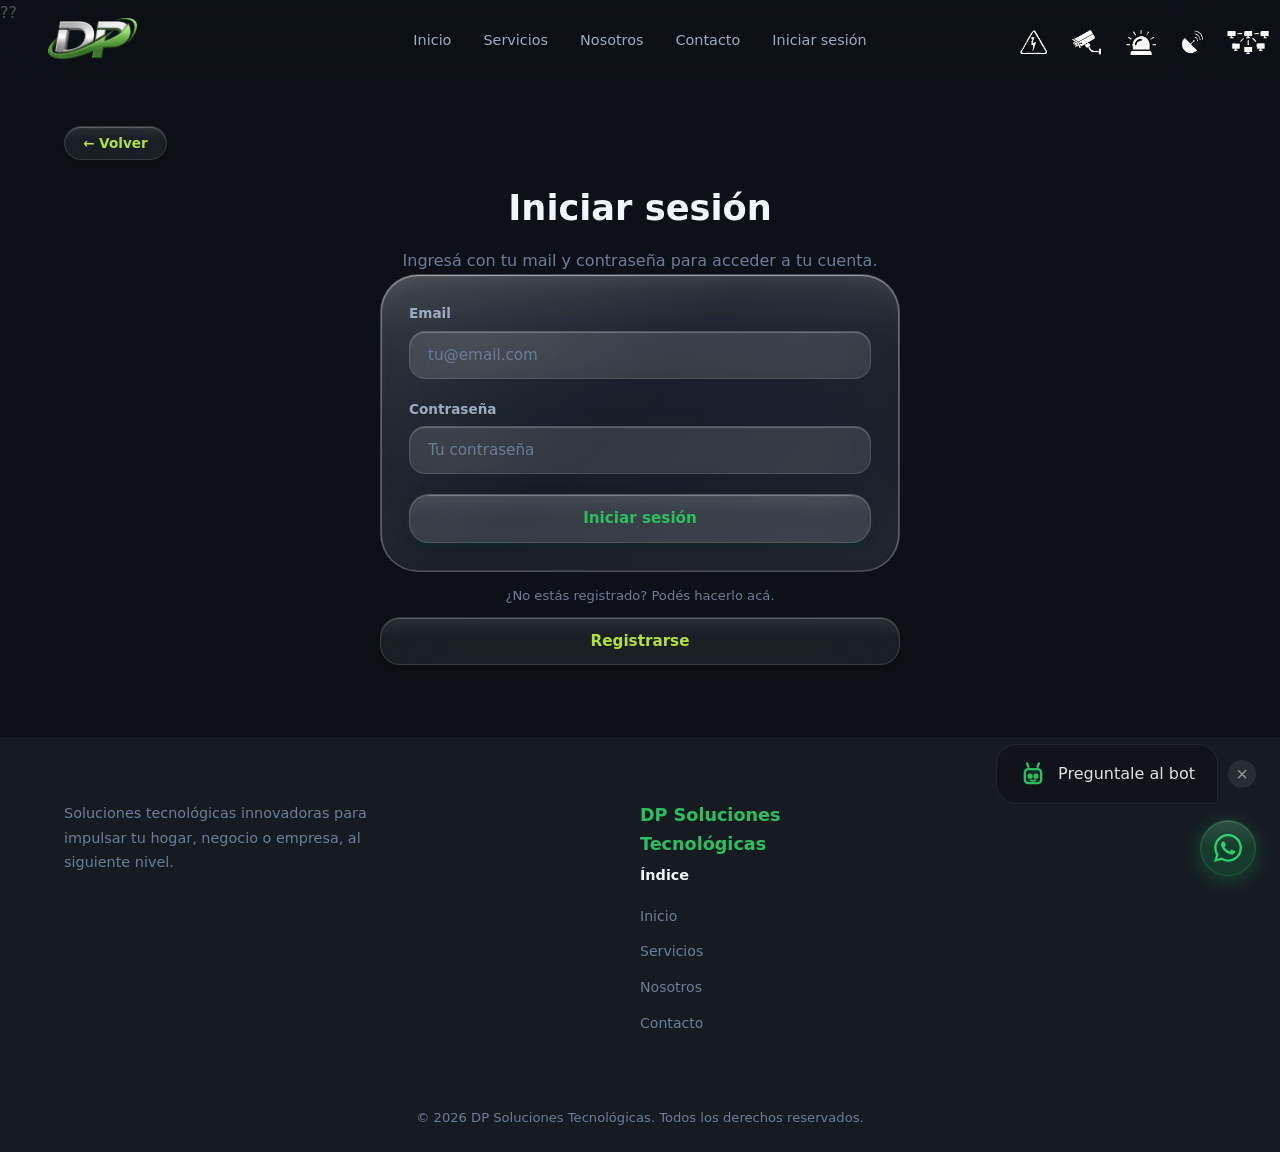
<file: servicios/mi-cuenta.html>
<!DOCTYPE html>
<html lang="es">
<head>
    <meta charset="UTF-8">
    <meta name="viewport" content="width=device-width, initial-scale=1.0, viewport-fit=cover">
    <meta name="description" content="Sobre Nosotros - DP Soltec">
    <title>Mi cuenta | DP Soltec</title>
    <meta property="og:title" content="Mi cuenta | DP Soltec">
    <meta property="og:description" content="Expertos en infraestructura, seguridad y electricidad">
    <meta property="og:image" content="https://dpsoltec.com/assets/LOGO%20OK.png">
    <meta property="og:type" content="website">
    <link rel="stylesheet" href="../css/styles.css">
    <link rel="icon" type="image/png" href="../assets/favicon-cuadrado.png" sizes="32x32">
    <link rel="preconnect" href="https://fonts.googleapis.com">
    <link rel="preconnect" href="https://fonts.gstatic.com" crossorigin>
    <link href="https://fonts.googleapis.com/css2?family=Inter:wght@300;400;500;600;700;800&display=swap" rel="stylesheet">
</head>
<body>
    <svg class="svg-filters" aria-hidden="true">
        <filter id="zap-glow" x="-1000%" y="-1000%" width="3000%" height="3000%">
            <feGaussianBlur in="SourceAlpha" stdDeviation="12" result="blurOuter"/>
            <feFlood flood-color="#facc15" flood-opacity="0.35" result="colorOuter"/>
            <feComposite in="colorOuter" in2="blurOuter" operator="in" result="glowOuter"/>
            <feGaussianBlur in="SourceAlpha" stdDeviation="5" result="blurInner"/>
            <feFlood flood-color="#facc15" flood-opacity="0.7" result="colorInner"/>
            <feComposite in="colorInner" in2="blurInner" operator="in" result="glowInner"/>
            <feMerge>
                <feMergeNode in="glowOuter"/>
                <feMergeNode in="glowInner"/>
                <feMergeNode in="SourceGraphic"/>
            </feMerge>
        </filter>
    </svg>
    <header class="top-header" id="nav">
        <div class="top-header-inner">
            <div class="top-header-logo"><img src="../assets/LOGO OK.png" alt="DP Soltec"><img src="../assets/LGO TXT.png" alt=""></div>
            <nav class="top-nav">
                <button class="menu-toggle" id="menuToggle" aria-label="Menú">
                    <span></span>
                    <span></span>
                    <span></span>
                </button>
                <ul class="nav-list">
                    <li><a href="../#inicio" class="nav-link">Inicio</a></li>
                    <li><a href="../#servicios" class="nav-link">Servicios</a></li>
                    <li><a href="nosotros.html" class="nav-link">Nosotros</a></li>
                    <li><a href="../#contacto" class="nav-link">Contacto</a></li>
                    <li id="navLogin"><a href="../registro.html" class="nav-link">Iniciar sesión</a></li>
                    <li class="nav-item-account" id="navAccount" style="display: none;">
                        <button class="nav-link nav-account-btn" id="accountBtn" aria-haspopup="true" aria-expanded="false">Cuenta</button>
                        <ul class="account-menu" id="accountMenu">
                            <li><a class="account-menu-item" href="mi-cuenta.html">Mis datos</a></li>
                            <li><button class="account-menu-item" id="accountLogout">Cerrar sesión</button></li>
                        </ul>
                    </li>
                </ul>
            </nav>
            <div class="top-header-icons"><a href="electricos.html"><img src="../assets/1.png" alt="Servicios Eléctricos"></a></div>
        </div>
    </header>

    <main>
        <section class="section page-header">
            <div class="container">
                <a href="../" class="btn btn-outline btn-sm">&larr; Volver</a>
                <h1 class="page-title">Mi cuenta</h1>
            </div>
        </section>

        <section class="section section-alt">
            <div class="container">
                <div class="contact-grid" style="grid-template-columns: 1fr; max-width: 560px;">
                    <div class="contact-info" id="accountCard" style="display: none;">
                        <div class="contact-item">
                            <h4>Nombre</h4>
                            <p id="acc-nombre">-</p>
                        </div>
                        <div class="contact-item">
                            <h4>Email</h4>
                            <p id="acc-email">-</p>
                        </div>
                        <div class="contact-item">
                            <h4>Teléfono</h4>
                            <p id="acc-telefono">-</p>
                        </div>
                        <div class="contact-item">
                            <h4>Dirección</h4>
                            <p id="acc-direccion">-</p>
                        </div>
                        <button class="btn btn-primary" id="acc-edit">Editar datos</button>
                    </div>
                    <form class="contact-form" id="accountForm" style="display: none;" novalidate>
                        <div class="form-group">
                            <label for="acc-in-nombre">Nombre</label>
                            <input type="text" id="acc-in-nombre" required autocomplete="name">
                        </div>
                        <div class="form-group">
                            <label for="acc-in-email">Email</label>
                            <input type="email" id="acc-in-email" disabled>
                        </div>
                        <div class="form-group">
                            <label for="acc-in-telefono">Teléfono</label>
                            <input type="tel" id="acc-in-telefono" required autocomplete="tel">
                        </div>
                        <div class="form-group">
                            <label for="acc-in-direccion">Dirección</label>
                            <input type="text" id="acc-in-direccion" placeholder="Calle, número, localidad" autocomplete="street-address">
                        </div>
                        <button type="submit" class="btn btn-primary btn-full">Guardar cambios</button>
                        <button type="button" class="btn btn-outline btn-full" id="acc-cancel">Cancelar</button>
                    </form>
                </div>
            </div>
        </section>
    </main>

    <footer class="footer">
        <div class="container footer-container">
            <div class="footer-brand">
                <p>Soluciones tecnológicas innovadoras para impulsar tu hogar, negocio o empresa, al siguiente nivel.</p>
            </div>
            <div class="footer-links">
                <p class="footer-dpsoltec">DP Soluciones Tecnológicas</p><h4>Indice</h4>
                <ul>
                    <li><a href="../#inicio">Inicio</a></li>
                    <li><a href="../#servicios">Servicios</a></li>
                    <li><a href="nosotros.html">Nosotros</a></li>
                    <li><a href="../#contacto">Contacto</a></li>
                </ul>
            </div>
        </div>
        <div class="footer-bottom">
            <div class="container">
                <p>&copy; 2026 DP Soluciones Tecnológicas. Todos los derechos reservados.</p>
            </div>
        </div>
    </footer>

    <div class="wa-wrapper">
        <div class="wa-bubble-row">
            <span class="wa-bubble">
                <svg class="wa-bot-icon" width="22" height="22" viewBox="0 0 24 24" overflow="visible" fill="none" stroke="currentColor" stroke-width="2" stroke-linecap="round" stroke-linejoin="round">
                    <rect x="5" y="7" width="14" height="12" rx="3" fill="rgba(101,207,114,0.12)"/>
                    <line x1="8" y1="5" x2="7" y2="2"/><line x1="16" y1="5" x2="17" y2="2"/>
                    <circle cx="9.5" cy="13" r="1.2" fill="currentColor"/>
                    <circle cx="14.5" cy="13" r="1.2" fill="currentColor" class="wa-bot-eye-r"/>
                    <path d="M10 16.5 Q12 17.5 14 16.5" stroke-width="1.5"/>
                    <path class="wa-bot-zap" d="M8 2 L10 0.5 L12 2.5 L15 1 L17 2" stroke-width="1.2" fill="none" stroke="#facc15" stroke-linecap="round" filter="url(#zap-glow)"/>
                </svg>
                Preguntale al bot
            </span>
            <button class="wa-close" aria-label="Cerrar">&times;</button>
        </div>
        <a href="https://wa.me/541156062680?text=%C2%A1Hola!%20Vi%20tu%20p%C3%A1gina%20web%20y%20me%20gustar%C3%ADa%20recibir%20m%C3%A1s%20informaci%C3%B3n%20sobre%20sus%20servicios.%20Mi%20nombre%20es%20%5BTu%20Nombre%5D." target="_blank" rel="noopener" class="wa-float" aria-label="WhatsApp">
            <svg width="28" height="28" viewBox="0 0 24 24" fill="currentColor"><path d="M17.472 14.382c-.297-.149-1.758-.867-2.03-.967-.273-.099-.471-.148-.67.15-.197.297-.767.966-.94 1.164-.173.199-.347.223-.644.075-.297-.15-1.255-.463-2.39-1.475-.883-.788-1.48-1.761-1.653-2.059-.173-.297-.018-.458.13-.606.134-.133.298-.347.446-.52.149-.174.198-.298.298-.497.099-.198.05-.371-.025-.52-.075-.149-.669-1.612-.916-2.207-.242-.579-.487-.5-.669-.51-.173-.008-.371-.01-.57-.01-.198 0-.52.074-.792.372-.272.297-1.04 1.016-1.04 2.479 0 1.462 1.065 2.875 1.213 3.074.149.198 2.096 3.2 5.077 4.487.709.306 1.262.489 1.694.625.712.227 1.36.195 1.871.118.571-.085 1.758-.719 2.006-1.413.248-.694.248-1.289.173-1.413-.074-.124-.272-.198-.57-.347m-5.421 7.403h-.004a9.87 9.87 0 01-5.031-1.378l-.361-.214-3.741.982.998-3.648-.235-.374a9.86 9.86 0 01-1.51-5.26c.001-5.45 4.436-9.884 9.888-9.884 2.64 0 5.122 1.03 6.988 2.898a9.825 9.825 0 012.893 6.994c-.003 5.45-4.437 9.884-9.885 9.884m8.413-18.297A11.815 11.815 0 0012.05 0C5.495 0 .16 5.335.157 11.892c0 2.096.547 4.142 1.588 5.945L.057 24l6.305-1.654a11.882 11.882 0 005.683 1.448h.005c6.554 0 11.89-5.335 11.893-11.893a11.821 11.821 0 00-3.48-8.413z"/></svg>
        </a>
    </div>
    <script src="../js/main.js"></script>
</body>
</html>
</file>
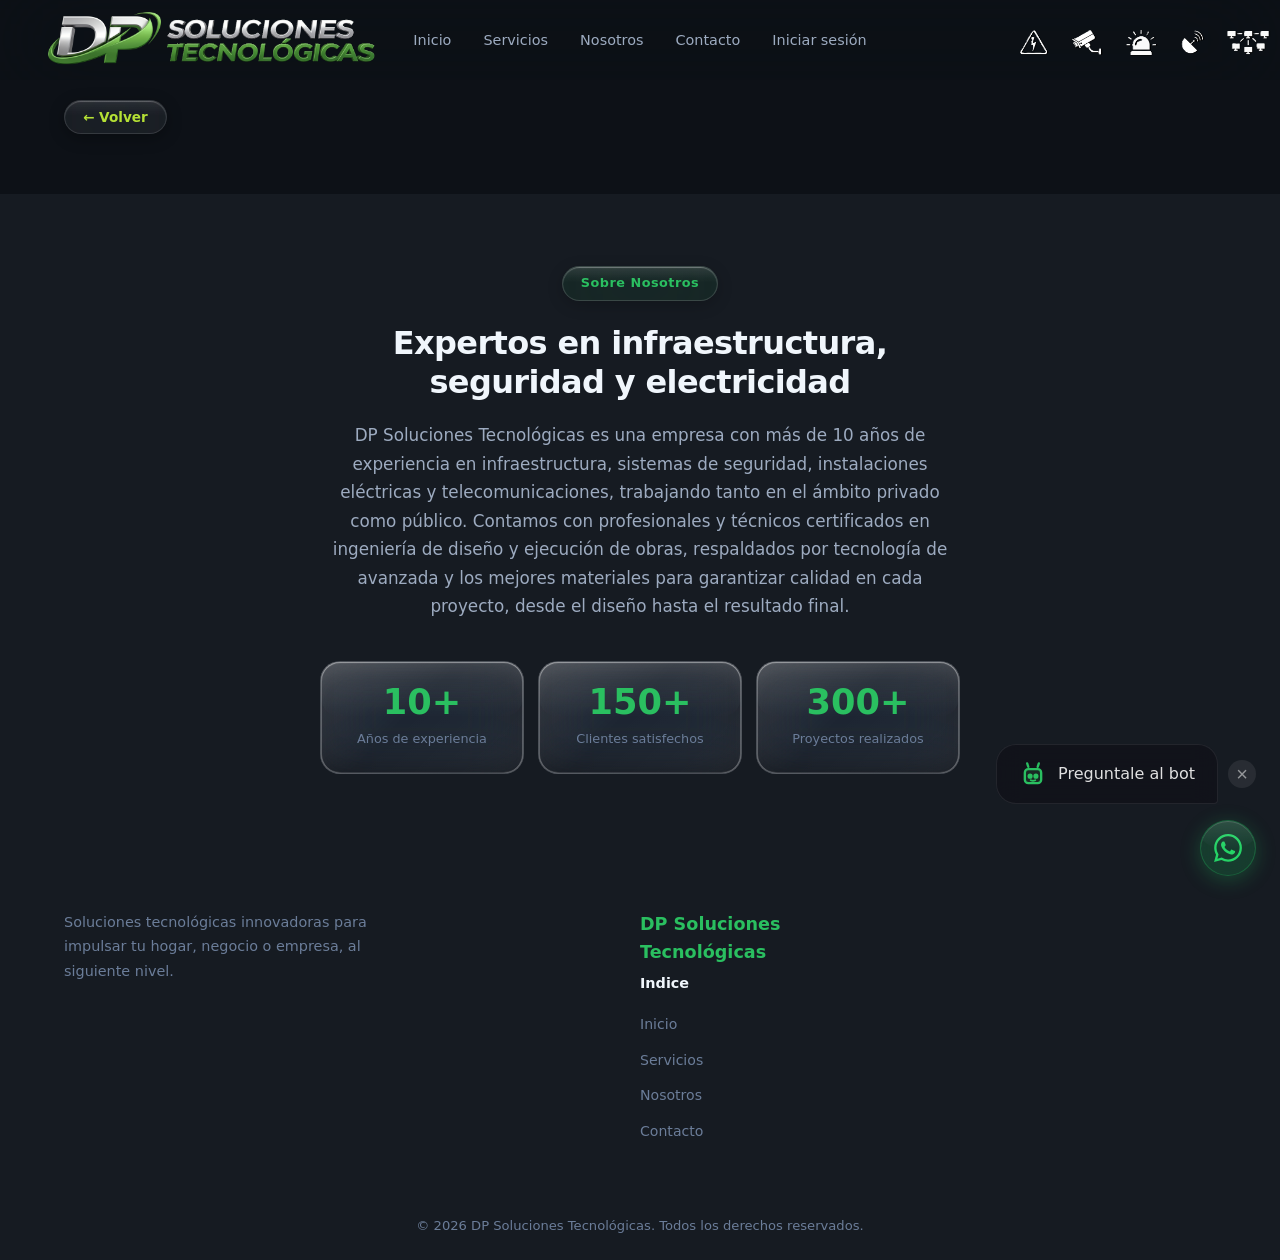
<file: servicios/nosotros.html>
<!DOCTYPE html>
<html lang="es">
<head>
    <meta charset="UTF-8">
    <meta name="viewport" content="width=device-width, initial-scale=1.0, viewport-fit=cover">
    <meta name="description" content="Sobre Nosotros - DP Soltec">
    <title>Sobre Nosotros | DP Soltec</title>
    <meta property="og:title" content="Sobre Nosotros | DP Soltec">
    <meta property="og:description" content="Expertos en infraestructura, seguridad y electricidad">
    <meta property="og:image" content="https://dpsoltec.com/assets/LOGO%20OK.png">
    <meta property="og:type" content="website">
    <link rel="stylesheet" href="../css/styles.css">
    <link rel="icon" type="image/png" href="../assets/favicon-cuadrado.png" sizes="32x32">
    <link rel="preconnect" href="https://fonts.googleapis.com">
    <link rel="preconnect" href="https://fonts.gstatic.com" crossorigin>
    <link href="https://fonts.googleapis.com/css2?family=Inter:wght@300;400;500;600;700;800&display=swap" rel="stylesheet">
</head>
<body>
    <svg class="svg-filters" aria-hidden="true">
        <filter id="zap-glow" x="-1000%" y="-1000%" width="3000%" height="3000%">
            <feGaussianBlur in="SourceAlpha" stdDeviation="12" result="blurOuter"/>
            <feFlood flood-color="#facc15" flood-opacity="0.35" result="colorOuter"/>
            <feComposite in="colorOuter" in2="blurOuter" operator="in" result="glowOuter"/>
            <feGaussianBlur in="SourceAlpha" stdDeviation="5" result="blurInner"/>
            <feFlood flood-color="#facc15" flood-opacity="0.7" result="colorInner"/>
            <feComposite in="colorInner" in2="blurInner" operator="in" result="glowInner"/>
            <feMerge>
                <feMergeNode in="glowOuter"/>
                <feMergeNode in="glowInner"/>
                <feMergeNode in="SourceGraphic"/>
            </feMerge>
        </filter>
    </svg>
    <header class="top-header" id="nav">
        <div class="top-header-inner">
            <div class="top-header-logo"><img src="../assets/LOGO OK.png" alt="DP Soltec"><img src="../assets/LGO TXT.png" alt=""></div>
            <nav class="top-nav">
                <button class="menu-toggle" id="menuToggle" aria-label="Menú">
                    <span></span>
                    <span></span>
                    <span></span>
                </button>
                <ul class="nav-list">
                    <li><a href="../#inicio" class="nav-link">Inicio</a></li>
                    <li><a href="../#servicios" class="nav-link">Servicios</a></li>
                    <li><a href="nosotros.html" class="nav-link">Nosotros</a></li>
                    <li><a href="../#contacto" class="nav-link">Contacto</a></li>
                    <li id="navLogin"><a href="../registro.html" class="nav-link">Iniciar sesión</a></li>
                    <li class="nav-item-account" id="navAccount" style="display: none;">
                        <button class="nav-link nav-account-btn" id="accountBtn" aria-haspopup="true" aria-expanded="false">Cuenta</button>
                        <ul class="account-menu" id="accountMenu">
                            <li><a class="account-menu-item" href="mi-cuenta.html">Mis datos</a></li>
                            <li><button class="account-menu-item" id="accountLogout">Cerrar sesión</button></li>
                        </ul>
                    </li>
                </ul>
            </nav>
            <div class="top-header-icons"><a href="electricos.html"><img src="../assets/1.png" alt="Servicios Eléctricos"></a></div>
        </div>
    </header>

    <main>
        <section class="section page-header">
            <div class="container">
                <a href="../#nosotros" class="btn btn-outline btn-sm">&larr; Volver</a>
            </div>
        </section>

        <section class="section section-alt">
            <div class="container">
                <div class="about-centered">
                    <div class="about-content">
                        <span class="section-tag">Sobre Nosotros</span>
                        <h2 class="section-title">Expertos en infraestructura, seguridad y electricidad</h2>
                        <p class="section-desc">
                            DP Soluciones Tecnológicas es una empresa con más de 10 años de experiencia en infraestructura, sistemas de seguridad, instalaciones eléctricas y telecomunicaciones, trabajando tanto en el ámbito privado como público. Contamos con profesionales y técnicos certificados en ingeniería de diseño y ejecución de obras, respaldados por tecnología de avanzada y los mejores materiales para garantizar calidad en cada proyecto, desde el diseño hasta el resultado final.
                        </p>
                        <div class="stats">
                            <div class="stat">
                                <span class="stat-number" data-target="10">0</span>
                                <span class="stat-label">Años de experiencia</span>
                            </div>
                            <div class="stat">
                                <span class="stat-number" data-target="150">0</span>
                                <span class="stat-label">Clientes satisfechos</span>
                            </div>
                            <div class="stat">
                                <span class="stat-number" data-target="300">0</span>
                                <span class="stat-label">Proyectos realizados</span>
                            </div>
                        </div>
                    </div>
                </div>
            </div>
        </section>
    </main>

    <footer class="footer">
        <div class="container footer-container">
            <div class="footer-brand">
                <p>Soluciones tecnológicas innovadoras para impulsar tu hogar, negocio o empresa, al siguiente nivel.</p>
            </div>
            <div class="footer-links">
                <p class="footer-dpsoltec">DP Soluciones Tecnológicas</p><h4>Indice</h4>
                <ul>
                    <li><a href="../#inicio">Inicio</a></li>
                    <li><a href="../#servicios">Servicios</a></li>
                    <li><a href="nosotros.html">Nosotros</a></li>
                    <li><a href="../#contacto">Contacto</a></li>
                </ul>
            </div>
        </div>
        <div class="footer-bottom">
            <div class="container">
                <p>&copy; 2026 DP Soluciones Tecnológicas. Todos los derechos reservados.</p>
            </div>
        </div>
    </footer>

    <div class="wa-wrapper">
        <div class="wa-bubble-row">
            <span class="wa-bubble">
                <svg class="wa-bot-icon" width="22" height="22" viewBox="0 0 24 24" overflow="visible" fill="none" stroke="currentColor" stroke-width="2" stroke-linecap="round" stroke-linejoin="round">
                    <rect x="5" y="7" width="14" height="12" rx="3" fill="rgba(101,207,114,0.12)"/>
                    <line x1="8" y1="5" x2="7" y2="2"/><line x1="16" y1="5" x2="17" y2="2"/>
                    <circle cx="9.5" cy="13" r="1.2" fill="currentColor"/>
                    <circle cx="14.5" cy="13" r="1.2" fill="currentColor" class="wa-bot-eye-r"/>
                    <path d="M10 16.5 Q12 17.5 14 16.5" stroke-width="1.5"/>
                    <path class="wa-bot-zap" d="M8 2 L10 0.5 L12 2.5 L15 1 L17 2" stroke-width="1.2" fill="none" stroke="#facc15" stroke-linecap="round" filter="url(#zap-glow)"/>
                </svg>
                Preguntale al bot
            </span>
            <button class="wa-close" aria-label="Cerrar">&times;</button>
        </div>
        <a href="https://wa.me/541156062680?text=%C2%A1Hola!%20Vi%20tu%20p%C3%A1gina%20web%20y%20me%20gustar%C3%ADa%20recibir%20m%C3%A1s%20informaci%C3%B3n%20sobre%20sus%20servicios.%20Mi%20nombre%20es%20%5BTu%20Nombre%5D." target="_blank" rel="noopener" class="wa-float" aria-label="WhatsApp">
            <svg width="28" height="28" viewBox="0 0 24 24" fill="currentColor"><path d="M17.472 14.382c-.297-.149-1.758-.867-2.03-.967-.273-.099-.471-.148-.67.15-.197.297-.767.966-.94 1.164-.173.199-.347.223-.644.075-.297-.15-1.255-.463-2.39-1.475-.883-.788-1.48-1.761-1.653-2.059-.173-.297-.018-.458.13-.606.134-.133.298-.347.446-.52.149-.174.198-.298.298-.497.099-.198.05-.371-.025-.52-.075-.149-.669-1.612-.916-2.207-.242-.579-.487-.5-.669-.51-.173-.008-.371-.01-.57-.01-.198 0-.52.074-.792.372-.272.297-1.04 1.016-1.04 2.479 0 1.462 1.065 2.875 1.213 3.074.149.198 2.096 3.2 5.077 4.487.709.306 1.262.489 1.694.625.712.227 1.36.195 1.871.118.571-.085 1.758-.719 2.006-1.413.248-.694.248-1.289.173-1.413-.074-.124-.272-.198-.57-.347m-5.421 7.403h-.004a9.87 9.87 0 01-5.031-1.378l-.361-.214-3.741.982.998-3.648-.235-.374a9.86 9.86 0 01-1.51-5.26c.001-5.45 4.436-9.884 9.888-9.884 2.64 0 5.122 1.03 6.988 2.898a9.825 9.825 0 012.893 6.994c-.003 5.45-4.437 9.884-9.885 9.884m8.413-18.297A11.815 11.815 0 0012.05 0C5.495 0 .16 5.335.157 11.892c0 2.096.547 4.142 1.588 5.945L.057 24l6.305-1.654a11.882 11.882 0 005.683 1.448h.005c6.554 0 11.89-5.335 11.893-11.893a11.821 11.821 0 00-3.48-8.413z"/></svg>
        </a>
    </div>
    <script src="../js/main.js"></script>
</body>
</html>
</file>
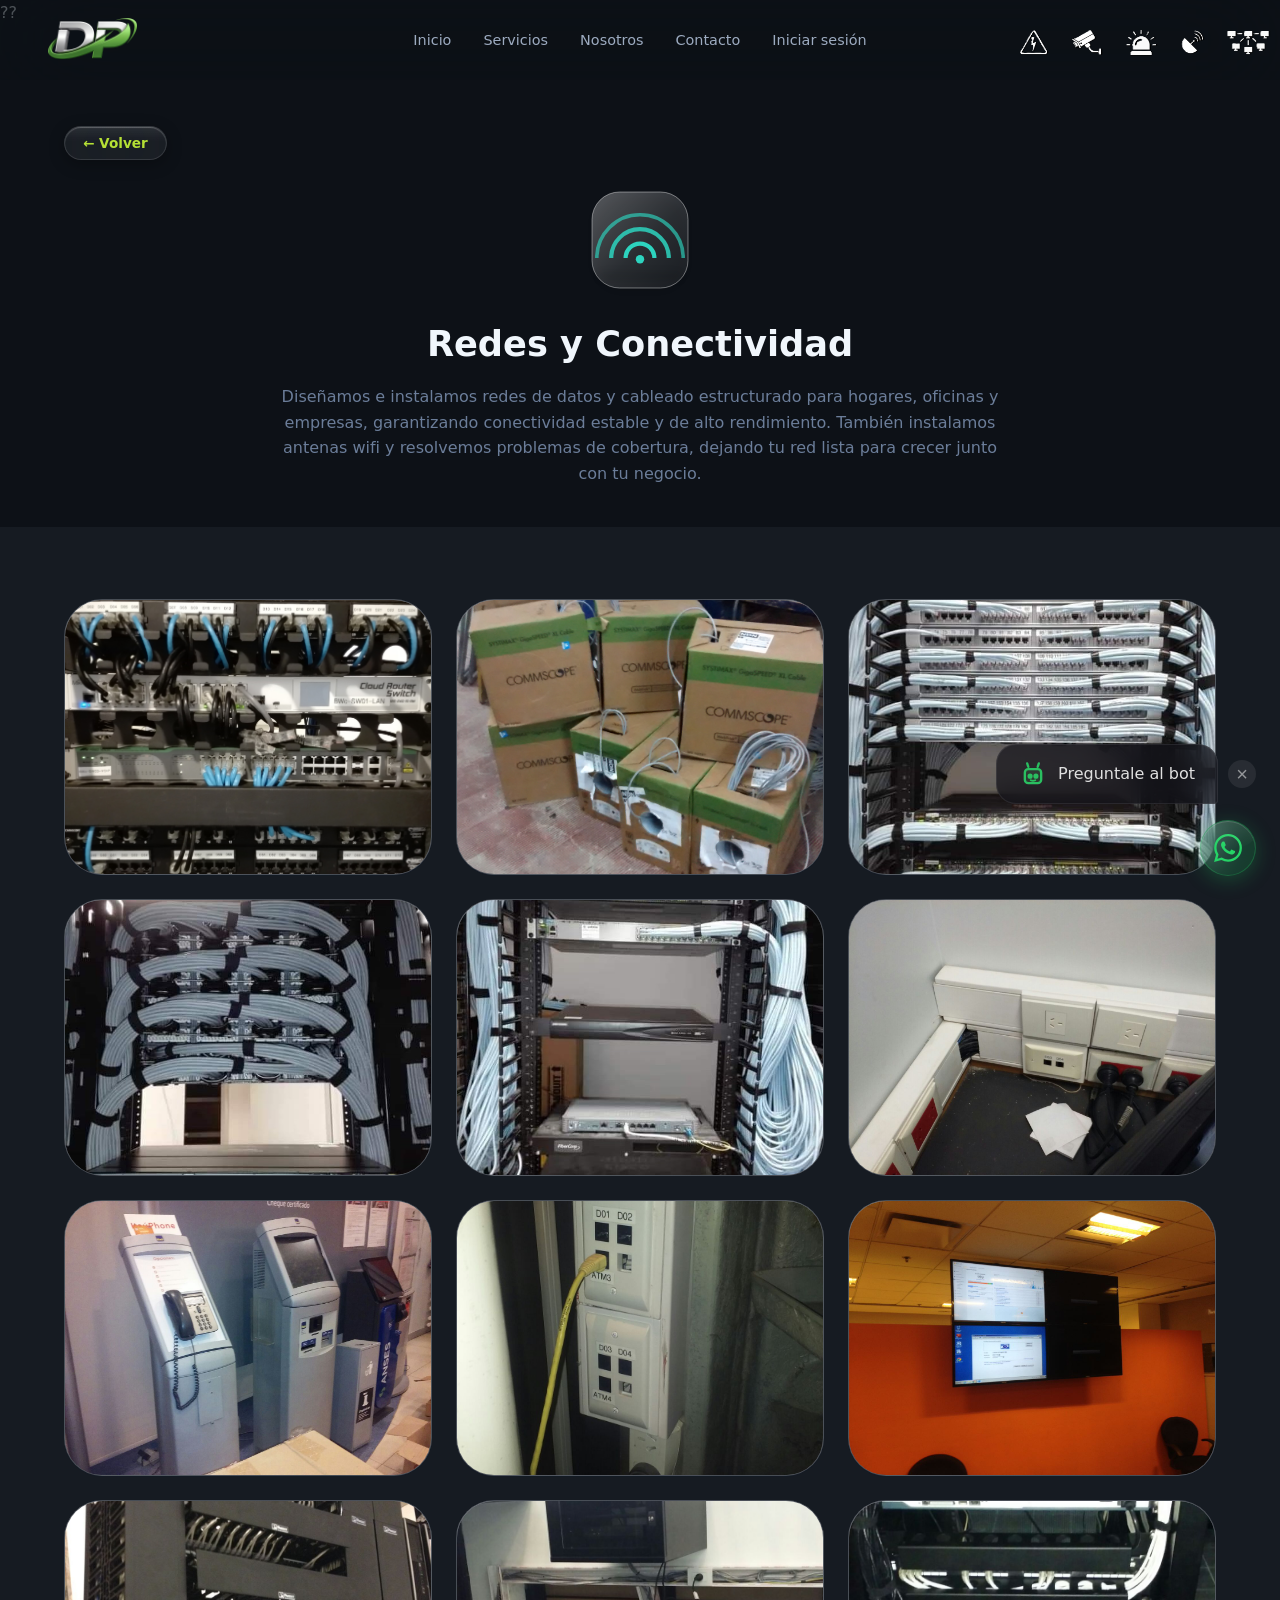
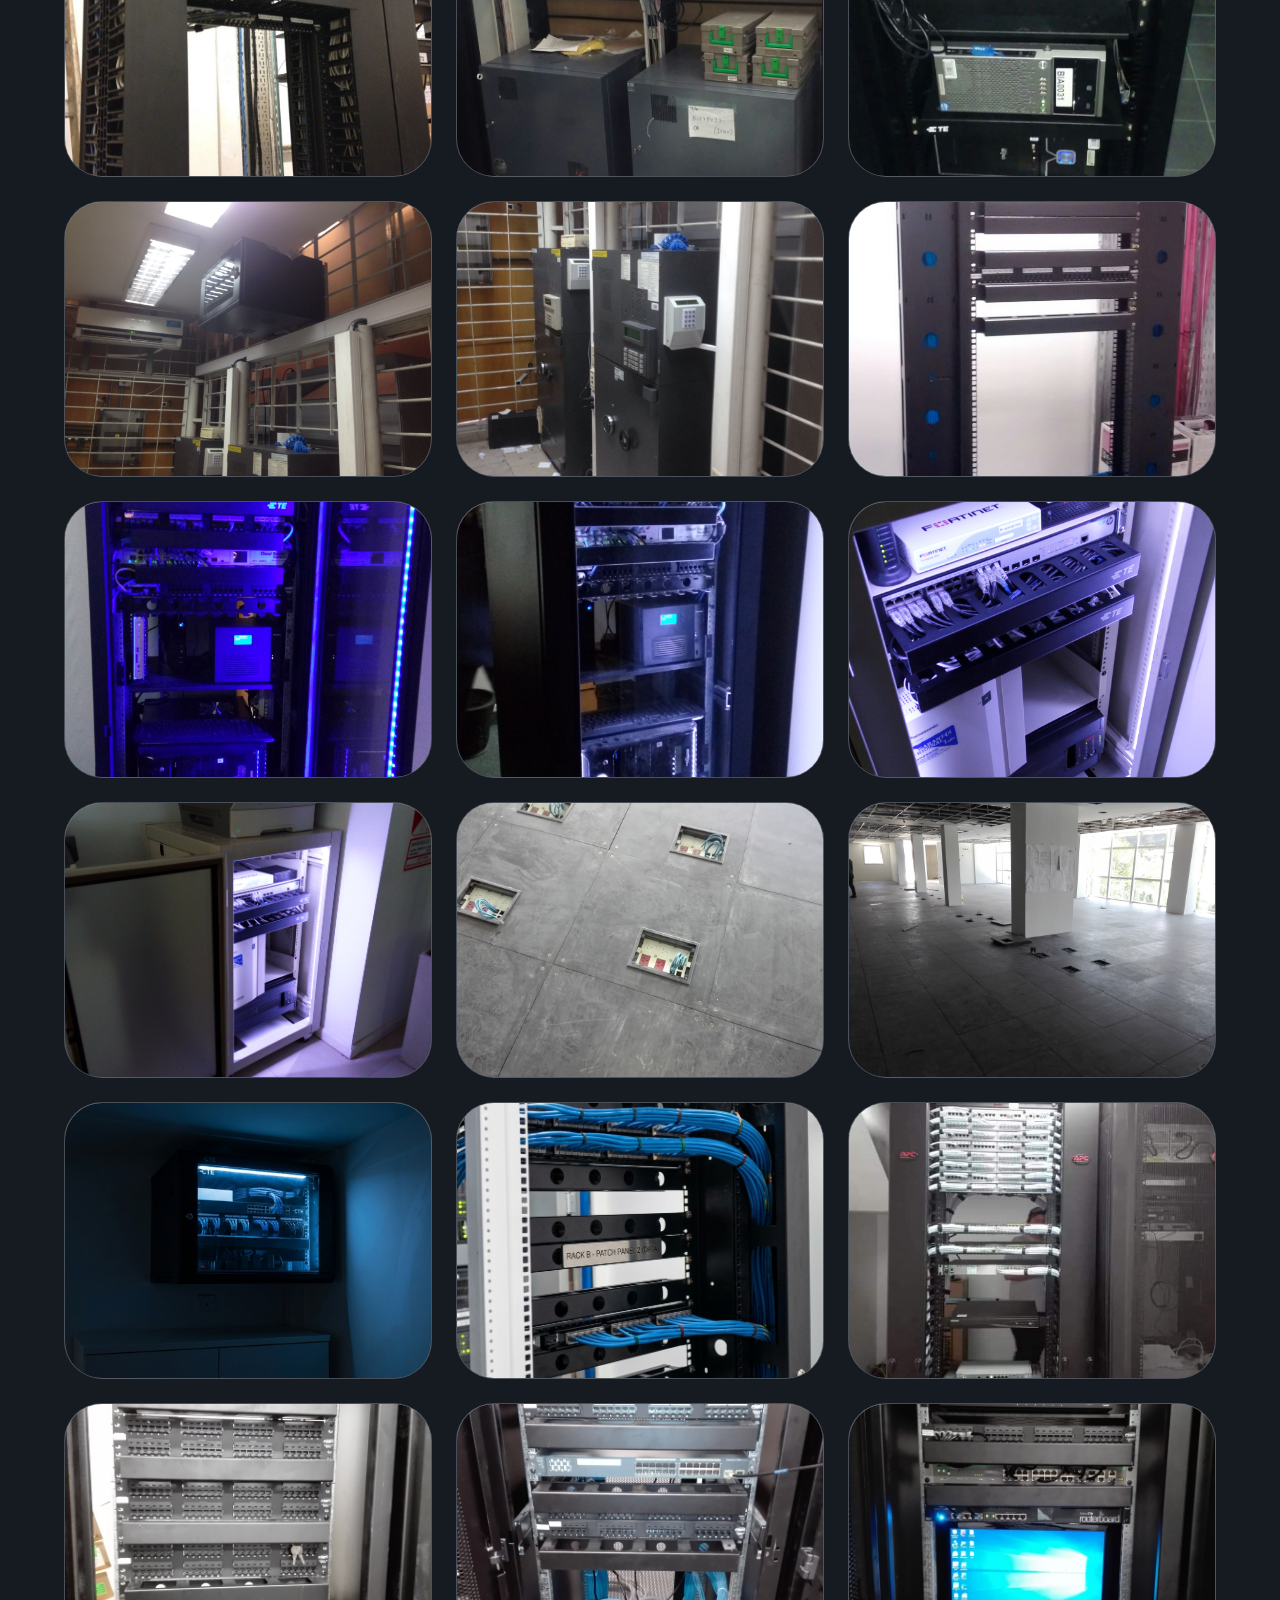
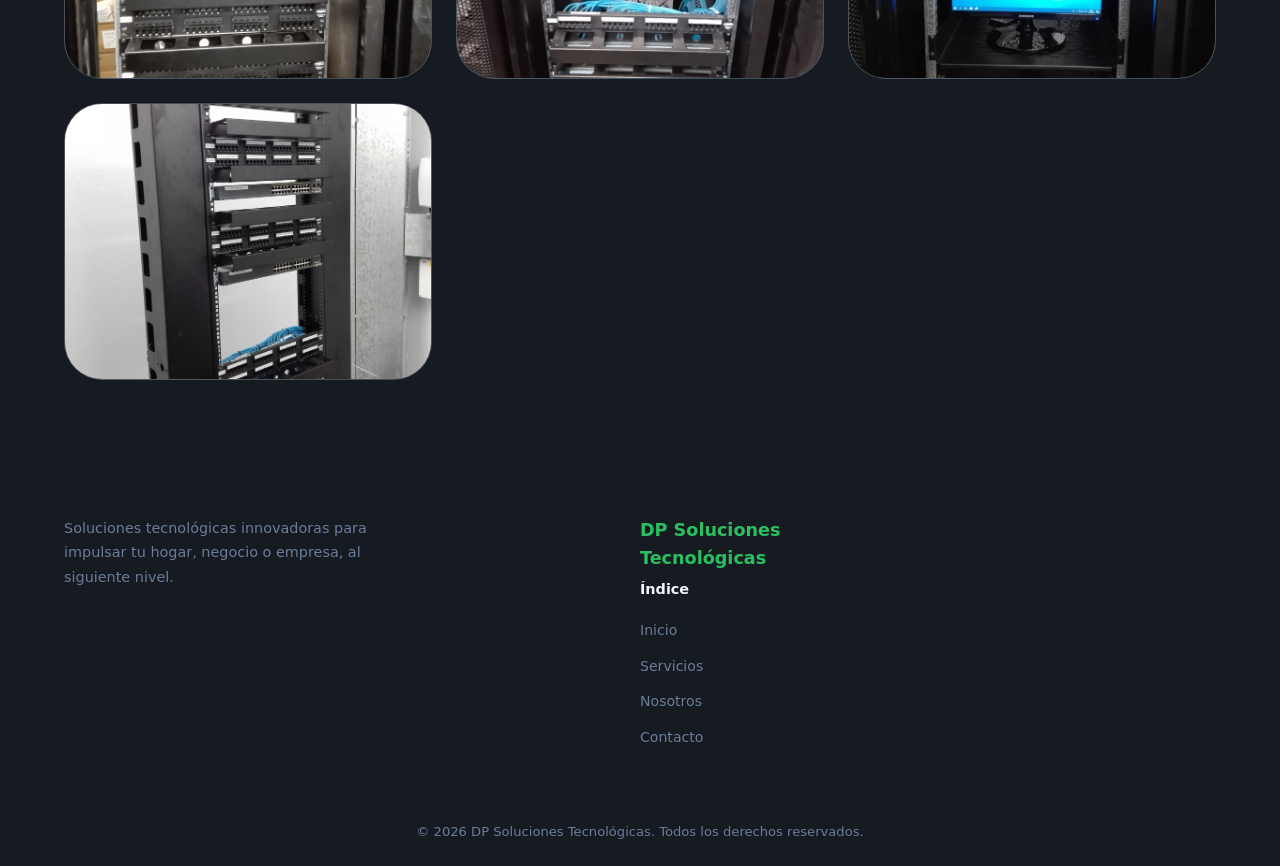
<file: servicios/redes.html>
??<!DOCTYPE html>
<html lang="es">
<head>
    <meta charset="UTF-8">
    <meta name="viewport" content="width=device-width, initial-scale=1.0, viewport-fit=cover">
    <meta name="description" content="Redes y Conectividad - DP Soltec">
    <title>Redes y Conectividad | DP Soltec</title>
    <meta property="og:title" content="Redes y Conectividad | DP Soltec">
    <meta property="og:description" content="Redes de datos, cableado estructurado y wifi para hogares y empresas">
    <meta property="og:image" content="https://dpsoltec.com/assets/preview_darkgreen_centrado.png">
    <meta property="og:type" content="website">
    <link rel="stylesheet" href="../css/styles.css?v=15">
    <link rel="icon" type="image/png" href="../assets/favicon-cuadrado.png" sizes="32x32">
    <link rel="preconnect" href="https://fonts.googleapis.com">
    <link rel="preconnect" href="https://fonts.gstatic.com" crossorigin>
    <link href="https://fonts.googleapis.com/css2?family=Inter:wght@300;400;500;600;700;800&display=swap" rel="stylesheet">
</head>
<body>
    <svg class="svg-filters" aria-hidden="true">
        <filter id="zap-glow" x="-1000%" y="-1000%" width="3000%" height="3000%">
            <feGaussianBlur in="SourceAlpha" stdDeviation="12" result="blurOuter"/>
            <feFlood flood-color="#facc15" flood-opacity="0.35" result="colorOuter"/>
            <feComposite in="colorOuter" in2="blurOuter" operator="in" result="glowOuter"/>
            <feGaussianBlur in="SourceAlpha" stdDeviation="5" result="blurInner"/>
            <feFlood flood-color="#facc15" flood-opacity="0.7" result="colorInner"/>
            <feComposite in="colorInner" in2="blurInner" operator="in" result="glowInner"/>
            <feMerge>
                <feMergeNode in="glowOuter"/>
                <feMergeNode in="glowInner"/>
                <feMergeNode in="SourceGraphic"/>
            </feMerge>
        </filter>
    </svg>
    <header class="top-header" id="nav">
        <div class="top-header-inner">
            <div class="top-header-logo"><a href="../" class="top-header-dp" aria-label="Inicio"><img src="../assets/LOGO OK.png" alt="DP Soltec"></a></div>
            <nav class="top-nav">
                <button class="menu-toggle" id="menuToggle" aria-label="Menú">
                    <span></span>
                    <span></span>
                    <span></span>
                </button>
                <ul class="nav-list">
                    <li><a href="../#inicio" class="nav-link">Inicio</a></li>
                    <li><a href="../#servicios" class="nav-link">Servicios</a></li>
                    <li><a href="../nosotros.html" class="nav-link">Nosotros</a></li>
                    <li><a href="../#contacto" class="nav-link">Contacto</a></li>
                    <li id="navLogin"><a href="../registro.html" class="nav-link">Iniciar sesión</a></li>
                    <li class="nav-item-account" id="navAccount" style="display: none;">
                        <button class="nav-link nav-account-btn" id="accountBtn" aria-haspopup="true" aria-expanded="false">Cuenta</button>
                        <ul class="account-menu" id="accountMenu">
                            <li><a class="account-menu-item" href="../mi-cuenta.html">Mis datos</a></li>
                            <li><button class="account-menu-item" id="accountLogout">Cerrar sesión</button></li>
                        </ul>
                    </li>
                </ul>
            </nav>
            <div class="top-header-icons"><a href="electricos.html"><img src="../assets/1.png" alt="Servicios Eléctricos"></a></div>
        </div>
    </header>

    <main>
        <section class="section page-header">
            <div class="container">
                <a href="../#servicios" class="btn btn-outline btn-sm">&larr; Volver</a>
                <div class="page-icon"><img src="../assets/icon-redes.svg" alt="Redes y Conectividad"></div>
                <h1 class="page-title">Redes y Conectividad</h1>
                <p class="page-desc">Diseñamos e instalamos redes de datos y cableado estructurado para hogares, oficinas y empresas, garantizando conectividad estable y de alto rendimiento. También instalamos antenas wifi y resolvemos problemas de cobertura, dejando tu red lista para crecer junto con tu negocio.</p>
            </div>
        </section>

        <section class="section section-alt">
            <div class="container">
                <div class="gallery-grid">
                    <div class="gallery-item">
                        <div class="gallery-image-wrap"><img src="../assets/infra-1.jpg" alt="Infraestructura" loading="lazy" style="object-position: 50% 35%;"></div>
                    </div>
                    <div class="gallery-item">
                        <div class="gallery-image-wrap"><img src="../assets/infra-2.jpg" alt="Redes" loading="lazy" style="transform: scale(1.4);"></div>
                    </div>
                    <div class="gallery-item">
                        <div class="gallery-image-wrap"><img src="../assets/infra-3.jpg" alt="Cableado 1" loading="lazy"></div>
                    </div>
                    <div class="gallery-item">
                        <div class="gallery-image-wrap"><img src="../assets/infra-4.jpg" alt="Cableado 2" loading="lazy"></div>
                    </div>
                    <div class="gallery-item">
                        <div class="gallery-image-wrap"><img src="../assets/infra-5.jpg" alt="Cableado 3" loading="lazy"></div>
                    </div>
                    <div class="gallery-item">
                        <div class="gallery-image-wrap"><img src="../assets/redes/redes-01.jpg" alt="Puestos de red" loading="lazy"></div>
                    </div>
                    <div class="gallery-item">
                        <div class="gallery-image-wrap"><img src="../assets/redes/redes-02.jpg" alt="Cableado en canalización" loading="lazy"></div>
                    </div>
                    <div class="gallery-item">
                        <div class="gallery-image-wrap"><img src="../assets/redes/redes-03.jpg" alt="Instalación de puestos" loading="lazy"></div>
                    </div>
                    <div class="gallery-item">
                        <div class="gallery-image-wrap"><img src="../assets/redes/redes-04.jpg" alt="Red de datos" loading="lazy"></div>
                    </div>
                    <div class="gallery-item">
                        <div class="gallery-image-wrap"><img src="../assets/redes/redes-05.jpg" alt="Cableado estructurado" loading="lazy"></div>
                    </div>
                    <div class="gallery-item">
                        <div class="gallery-image-wrap"><img src="../assets/redes/redes-06.jpg" alt="Puestos de trabajo" loading="lazy"></div>
                    </div>
                    <div class="gallery-item">
                        <div class="gallery-image-wrap"><img src="../assets/redes/redes-07.jpg" alt="Canalización" loading="lazy"></div>
                    </div>
                    <div class="gallery-item">
                        <div class="gallery-image-wrap"><img src="../assets/redes/redes-08.jpg" alt="Instalación en curso" loading="lazy"></div>
                    </div>
                    <div class="gallery-item">
                        <div class="gallery-image-wrap"><img src="../assets/redes/redes-09.jpg" alt="Puestos de red" loading="lazy"></div>
                    </div>
                    <div class="gallery-item">
                        <div class="gallery-image-wrap"><img src="../assets/redes/redes-10.jpg" alt="Cableado de datos" loading="lazy"></div>
                    </div>
                    <div class="gallery-item">
                        <div class="gallery-image-wrap"><img src="../assets/redes/redes-11.jpg" alt="Infraestructura de red" loading="lazy"></div>
                    </div>
                    <div class="gallery-item">
                        <div class="gallery-image-wrap"><img src="../assets/redes/redes-12.jpg" alt="Tendido de cableado" loading="lazy"></div>
                    </div>
                    <div class="gallery-item">
                        <div class="gallery-image-wrap"><img src="../assets/redes/redes-13.jpg" alt="Obra de red" loading="lazy"></div>
                    </div>
                    <div class="gallery-item">
                        <div class="gallery-image-wrap"><img src="../assets/redes/redes-14.jpg" alt="Instalación" loading="lazy"></div>
                    </div>
                    <div class="gallery-item">
                        <div class="gallery-image-wrap"><img src="../assets/redes/redes-15.jpg" alt="Puestos de trabajo" loading="lazy"></div>
                    </div>
                    <div class="gallery-item">
                        <div class="gallery-image-wrap"><img src="../assets/redes/redes-16.jpg" alt="Cableado por piso" loading="lazy"></div>
                    </div>
                    <div class="gallery-item">
                        <div class="gallery-image-wrap"><img src="../assets/redes/redes-18.jpg" alt="Patch panels" loading="lazy"></div>
                    </div>
                    <div class="gallery-item">
                        <div class="gallery-image-wrap"><img src="../assets/redes/redes-19.jpg" alt="Rack y patch panel" loading="lazy"></div>
                    </div>
                    <div class="gallery-item">
                        <div class="gallery-image-wrap"><img src="../assets/redes/redes-21.jpg" alt="Cableado" loading="lazy"></div>
                    </div>
                    <div class="gallery-item">
                        <div class="gallery-image-wrap"><img src="../assets/redes/redes-22.jpg" alt="Patchera categoría 6" loading="lazy"></div>
                    </div>
                    <div class="gallery-item">
                        <div class="gallery-image-wrap"><img src="../assets/redes/redes-23.jpg" alt="Rack de datos" loading="lazy"></div>
                    </div>
                    <div class="gallery-item">
                        <div class="gallery-image-wrap"><img src="../assets/redes/redes-25.jpg" alt="Infraestructura de red" loading="lazy"></div>
                    </div>
                    <div class="gallery-item">
                        <div class="gallery-image-wrap"><img src="../assets/redes/redes-26.jpg" alt="Patch panels" loading="lazy"></div>
                    </div>
                </div>
            </div>
        </section>
    </main>

    <footer class="footer">
        <div class="container footer-container">
            <div class="footer-brand">
                <p>Soluciones tecnológicas innovadoras para impulsar tu hogar, negocio o empresa, al siguiente nivel.</p>
            </div>
            <div class="footer-links">
                <p class="footer-dpsoltec">DP Soluciones Tecnológicas</p><h4>Índice</h4>
                <ul>
                    <li><a href="../#inicio">Inicio</a></li>
                    <li><a href="../#servicios">Servicios</a></li>
                    <li><a href="../#nosotros">Nosotros</a></li>
                    <li><a href="../#contacto">Contacto</a></li>
                </ul>
            </div>
        </div>
        <div class="footer-bottom">
            <div class="container">
                <p>&copy; 2026 DP Soluciones Tecnológicas. Todos los derechos reservados.</p>
            </div>
        </div>
    </footer>

    <div class="wa-wrapper">
        <div class="wa-bubble-row">
            <span class="wa-bubble">
                <svg class="wa-bot-icon" width="22" height="22" viewBox="0 0 24 24" overflow="visible" fill="none" stroke="currentColor" stroke-width="2" stroke-linecap="round" stroke-linejoin="round">
                    <rect x="5" y="7" width="14" height="12" rx="3" fill="rgba(101,207,114,0.12)"/>
                    <line x1="8" y1="5" x2="7" y2="2"/><line x1="16" y1="5" x2="17" y2="2"/>
                    <circle cx="9.5" cy="13" r="1.2" fill="currentColor"/>
                    <circle cx="14.5" cy="13" r="1.2" fill="currentColor" class="wa-bot-eye-r"/>
                    <path d="M10 16.5 Q12 17.5 14 16.5" stroke-width="1.5"/>
                    <path class="wa-bot-zap" d="M8 2 L10 0.5 L12 2.5 L15 1 L17 2" stroke-width="1.2" fill="none" stroke="#facc15" stroke-linecap="round" filter="url(#zap-glow)"/>
                </svg>
                Preguntale al bot
            </span>
            <button class="wa-close" aria-label="Cerrar">&times;</button>
        </div>
        <a href="https://wa.me/541156062680?text=%C2%A1Hola!%20Vi%20tu%20p%C3%A1gina%20web%20y%20me%20gustar%C3%ADa%20recibir%20m%C3%A1s%20informaci%C3%B3n%20sobre%20sus%20servicios.%20Mi%20nombre%20es%20%5BTu%20Nombre%5D." target="_blank" rel="noopener" class="wa-float" aria-label="WhatsApp">
            <svg width="28" height="28" viewBox="0 0 24 24" fill="currentColor"><path d="M17.472 14.382c-.297-.149-1.758-.867-2.03-.967-.273-.099-.471-.148-.67.15-.197.297-.767.966-.94 1.164-.173.199-.347.223-.644.075-.297-.15-1.255-.463-2.39-1.475-.883-.788-1.48-1.761-1.653-2.059-.173-.297-.018-.458.13-.606.134-.133.298-.347.446-.52.149-.174.198-.298.298-.497.099-.198.05-.371-.025-.52-.075-.149-.669-1.612-.916-2.207-.242-.579-.487-.5-.669-.51-.173-.008-.371-.01-.57-.01-.198 0-.52.074-.792.372-.272.297-1.04 1.016-1.04 2.479 0 1.462 1.065 2.875 1.213 3.074.149.198 2.096 3.2 5.077 4.487.709.306 1.262.489 1.694.625.712.227 1.36.195 1.871.118.571-.085 1.758-.719 2.006-1.413.248-.694.248-1.289.173-1.413-.074-.124-.272-.198-.57-.347m-5.421 7.403h-.004a9.87 9.87 0 01-5.031-1.378l-.361-.214-3.741.982.998-3.648-.235-.374a9.86 9.86 0 01-1.51-5.26c.001-5.45 4.436-9.884 9.888-9.884 2.64 0 5.122 1.03 6.988 2.898a9.825 9.825 0 012.893 6.994c-.003 5.45-4.437 9.884-9.885 9.884m8.413-18.297A11.815 11.815 0 0012.05 0C5.495 0 .16 5.335.157 11.892c0 2.096.547 4.142 1.588 5.945L.057 24l6.305-1.654a11.882 11.882 0 005.683 1.448h.005c6.554 0 11.89-5.335 11.893-11.893a11.821 11.821 0 00-3.48-8.413z"/></svg>
        </a>
    </div>
    <script src="../js/main.js"></script>
</body>
</html>
</file>
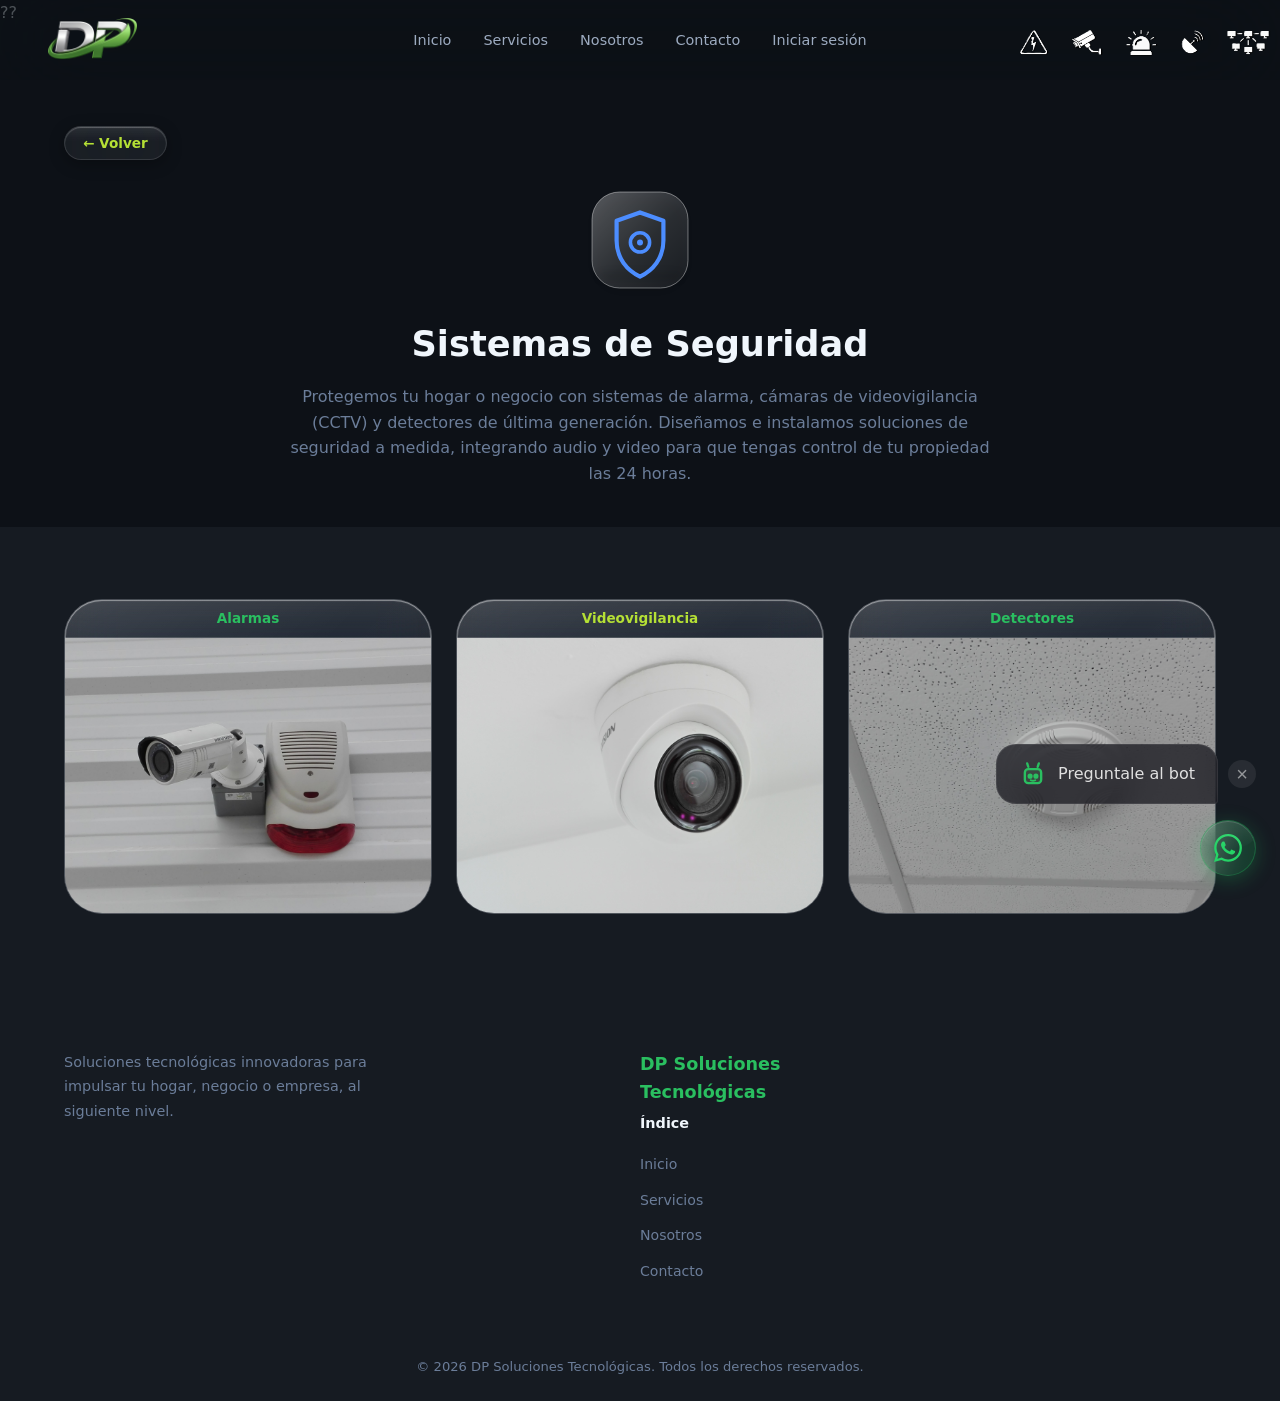
<file: servicios/seguridad.html>
??<!DOCTYPE html>
<html lang="es">
<head>
    <meta charset="UTF-8">
    <meta name="viewport" content="width=device-width, initial-scale=1.0, viewport-fit=cover">
    <meta name="description" content="Sistemas de Seguridad - DP Soltec">
    <title>Sistemas de Seguridad | DP Soltec</title>
    <meta property="og:title" content="Sistemas de Seguridad | DP Soltec">
    <meta property="og:description" content="Alarmas, CCTV y videovigilancia para tu hogar o negocio">
    <meta property="og:image" content="https://dpsoltec.com/assets/preview_darkgreen_centrado.png">
    <meta property="og:type" content="website">
    <link rel="stylesheet" href="../css/styles.css?v=15">
    <link rel="icon" type="image/png" href="../assets/favicon-cuadrado.png" sizes="32x32">
    <link rel="preconnect" href="https://fonts.googleapis.com">
    <link rel="preconnect" href="https://fonts.gstatic.com" crossorigin>
    <link href="https://fonts.googleapis.com/css2?family=Inter:wght@300;400;500;600;700;800&display=swap" rel="stylesheet">
</head>
<body>
    <svg class="svg-filters" aria-hidden="true">
        <filter id="zap-glow" x="-1000%" y="-1000%" width="3000%" height="3000%">
            <feGaussianBlur in="SourceAlpha" stdDeviation="12" result="blurOuter"/>
            <feFlood flood-color="#facc15" flood-opacity="0.35" result="colorOuter"/>
            <feComposite in="colorOuter" in2="blurOuter" operator="in" result="glowOuter"/>
            <feGaussianBlur in="SourceAlpha" stdDeviation="5" result="blurInner"/>
            <feFlood flood-color="#facc15" flood-opacity="0.7" result="colorInner"/>
            <feComposite in="colorInner" in2="blurInner" operator="in" result="glowInner"/>
            <feMerge>
                <feMergeNode in="glowOuter"/>
                <feMergeNode in="glowInner"/>
                <feMergeNode in="SourceGraphic"/>
            </feMerge>
        </filter>
    </svg>
    <header class="top-header" id="nav">
        <div class="top-header-inner">
            <div class="top-header-logo"><a href="../" class="top-header-dp" aria-label="Inicio"><img src="../assets/LOGO OK.png" alt="DP Soltec"></a></div>
            <nav class="top-nav">
                <button class="menu-toggle" id="menuToggle" aria-label="Menú">
                    <span></span>
                    <span></span>
                    <span></span>
                </button>
                <ul class="nav-list">
                    <li><a href="../#inicio" class="nav-link">Inicio</a></li>
                    <li><a href="../#servicios" class="nav-link">Servicios</a></li>
                    <li><a href="../nosotros.html" class="nav-link">Nosotros</a></li>
                    <li><a href="../#contacto" class="nav-link">Contacto</a></li>
                    <li id="navLogin"><a href="../registro.html" class="nav-link">Iniciar sesión</a></li>
                    <li class="nav-item-account" id="navAccount" style="display: none;">
                        <button class="nav-link nav-account-btn" id="accountBtn" aria-haspopup="true" aria-expanded="false">Cuenta</button>
                        <ul class="account-menu" id="accountMenu">
                            <li><a class="account-menu-item" href="../mi-cuenta.html">Mis datos</a></li>
                            <li><button class="account-menu-item" id="accountLogout">Cerrar sesión</button></li>
                        </ul>
                    </li>
                </ul>
            </nav>
            <div class="top-header-icons"><a href="electricos.html"><img src="../assets/1.png" alt="Servicios Eléctricos"></a></div>
        </div>
    </header>

    <main>
        <section class="section page-header">
            <div class="container">
                <a href="../#servicios" class="btn btn-outline btn-sm">&larr; Volver</a>
                <div class="page-icon"><img src="../assets/icon-seguridad.svg" alt="Sistemas de Seguridad"></div>
                <h1 class="page-title">Sistemas de Seguridad</h1>
                <p class="page-desc">Protegemos tu hogar o negocio con sistemas de alarma, cámaras de videovigilancia (CCTV) y detectores de última generación. Diseñamos e instalamos soluciones de seguridad a medida, integrando audio y video para que tengas control de tu propiedad las 24 horas.</p>
            </div>
        </section>

        <section class="section section-alt">
            <div class="container">
                <div class="gallery-grid">
                    <div class="gallery-item">
                        <span class="gallery-label">Alarmas</span>
                        <div class="gallery-image-wrap"><img src="../assets/seguridad-1.jpg" alt="Alarmas" loading="lazy"></div>
                    </div>
                    <div class="gallery-item">
                        <span class="gallery-label">Videovigilancia</span>
                        <div class="gallery-image-wrap"><img src="../assets/seguridad-2.jpg" alt="Videovigilancia" loading="lazy"></div>
                    </div>
                    <div class="gallery-item">
                        <span class="gallery-label">Detectores</span>
                        <div class="gallery-image-wrap"><img src="../assets/seguridad-3.jpg" alt="Detectores" loading="lazy" style="transform: scale(1.35);"></div>
                    </div>
                </div>
            </div>
        </section>
    </main>

    <footer class="footer">
        <div class="container footer-container">
            <div class="footer-brand">
                <p>Soluciones tecnológicas innovadoras para impulsar tu hogar, negocio o empresa, al siguiente nivel.</p>
            </div>
            <div class="footer-links">
                <p class="footer-dpsoltec">DP Soluciones Tecnológicas</p><h4>Índice</h4>
                <ul>
                    <li><a href="../#inicio">Inicio</a></li>
                    <li><a href="../#servicios">Servicios</a></li>
                    <li><a href="../#nosotros">Nosotros</a></li>
                    <li><a href="../#contacto">Contacto</a></li>
                </ul>
            </div>
        </div>
        <div class="footer-bottom">
            <div class="container">
                <p>&copy; 2026 DP Soluciones Tecnológicas. Todos los derechos reservados.</p>
            </div>
        </div>
    </footer>

    <div class="wa-wrapper">
        <div class="wa-bubble-row">
            <span class="wa-bubble">
                <svg class="wa-bot-icon" width="22" height="22" viewBox="0 0 24 24" overflow="visible" fill="none" stroke="currentColor" stroke-width="2" stroke-linecap="round" stroke-linejoin="round">
                    <rect x="5" y="7" width="14" height="12" rx="3" fill="rgba(101,207,114,0.12)"/>
                    <line x1="8" y1="5" x2="7" y2="2"/><line x1="16" y1="5" x2="17" y2="2"/>
                    <circle cx="9.5" cy="13" r="1.2" fill="currentColor"/>
                    <circle cx="14.5" cy="13" r="1.2" fill="currentColor" class="wa-bot-eye-r"/>
                    <path d="M10 16.5 Q12 17.5 14 16.5" stroke-width="1.5"/>
                    <path class="wa-bot-zap" d="M8 2 L10 0.5 L12 2.5 L15 1 L17 2" stroke-width="1.2" fill="none" stroke="#facc15" stroke-linecap="round" filter="url(#zap-glow)"/>
                </svg>
                Preguntale al bot
            </span>
            <button class="wa-close" aria-label="Cerrar">&times;</button>
        </div>
        <a href="https://wa.me/541156062680?text=%C2%A1Hola!%20Vi%20tu%20p%C3%A1gina%20web%20y%20me%20gustar%C3%ADa%20recibir%20m%C3%A1s%20informaci%C3%B3n%20sobre%20sus%20servicios.%20Mi%20nombre%20es%20%5BTu%20Nombre%5D." target="_blank" rel="noopener" class="wa-float" aria-label="WhatsApp">
            <svg width="28" height="28" viewBox="0 0 24 24" fill="currentColor"><path d="M17.472 14.382c-.297-.149-1.758-.867-2.03-.967-.273-.099-.471-.148-.67.15-.197.297-.767.966-.94 1.164-.173.199-.347.223-.644.075-.297-.15-1.255-.463-2.39-1.475-.883-.788-1.48-1.761-1.653-2.059-.173-.297-.018-.458.13-.606.134-.133.298-.347.446-.52.149-.174.198-.298.298-.497.099-.198.05-.371-.025-.52-.075-.149-.669-1.612-.916-2.207-.242-.579-.487-.5-.669-.51-.173-.008-.371-.01-.57-.01-.198 0-.52.074-.792.372-.272.297-1.04 1.016-1.04 2.479 0 1.462 1.065 2.875 1.213 3.074.149.198 2.096 3.2 5.077 4.487.709.306 1.262.489 1.694.625.712.227 1.36.195 1.871.118.571-.085 1.758-.719 2.006-1.413.248-.694.248-1.289.173-1.413-.074-.124-.272-.198-.57-.347m-5.421 7.403h-.004a9.87 9.87 0 01-5.031-1.378l-.361-.214-3.741.982.998-3.648-.235-.374a9.86 9.86 0 01-1.51-5.26c.001-5.45 4.436-9.884 9.888-9.884 2.64 0 5.122 1.03 6.988 2.898a9.825 9.825 0 012.893 6.994c-.003 5.45-4.437 9.884-9.885 9.884m8.413-18.297A11.815 11.815 0 0012.05 0C5.495 0 .16 5.335.157 11.892c0 2.096.547 4.142 1.588 5.945L.057 24l6.305-1.654a11.882 11.882 0 005.683 1.448h.005c6.554 0 11.89-5.335 11.893-11.893a11.821 11.821 0 00-3.48-8.413z"/></svg>
        </a>
    </div>
    <script src="../js/main.js"></script>
</body>
</html>
</file>
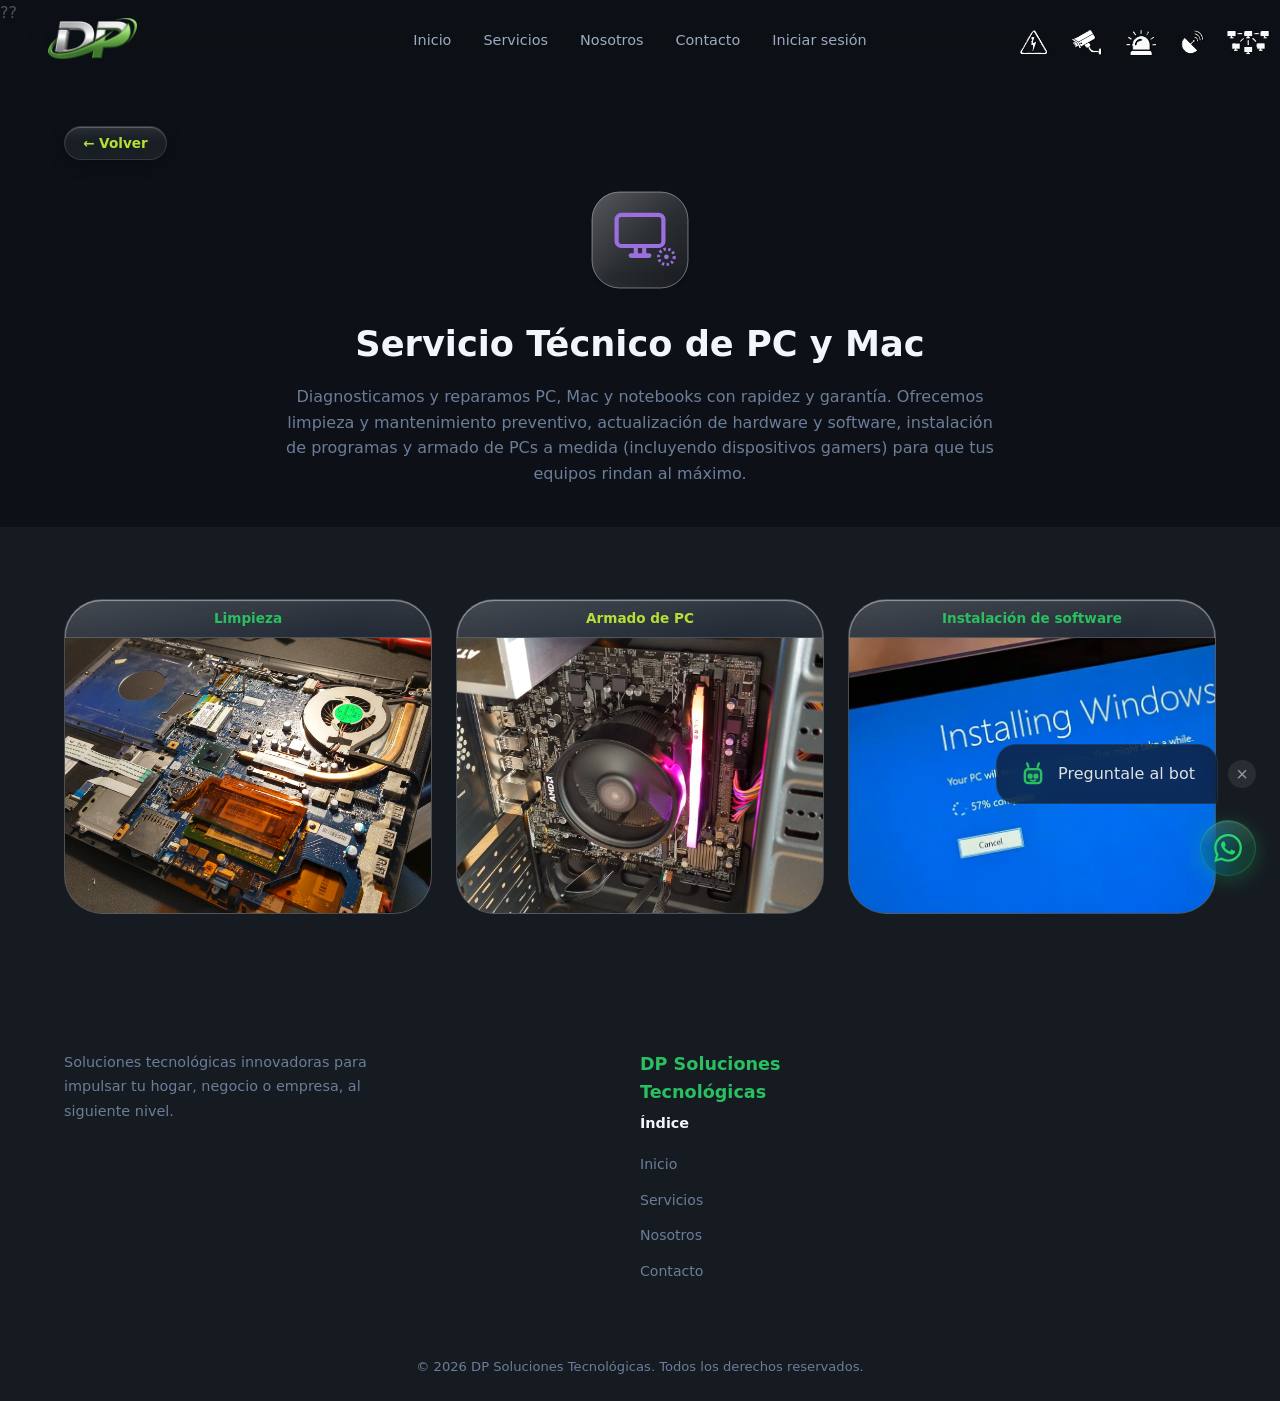
<file: servicios/tecnico.html>
??<!DOCTYPE html>
<html lang="es">
<head>
    <meta charset="UTF-8">
    <meta name="viewport" content="width=device-width, initial-scale=1.0, viewport-fit=cover">
    <meta name="description" content="Servicio Técnico - DP Soltec">
    <title>Servicio Técnico | DP Soltec</title>
    <meta property="og:title" content="Servicio Técnico de PC y Mac | DP Soltec">
    <meta property="og:description" content="Reparación, mantenimiento y actualización de PC, Mac y notebooks">
    <meta property="og:image" content="https://dpsoltec.com/assets/preview_darkgreen_centrado.png">
    <meta property="og:type" content="website">
    <link rel="stylesheet" href="../css/styles.css?v=15">
    <link rel="icon" type="image/png" href="../assets/favicon-cuadrado.png" sizes="32x32">
    <link rel="preconnect" href="https://fonts.googleapis.com">
    <link rel="preconnect" href="https://fonts.gstatic.com" crossorigin>
    <link href="https://fonts.googleapis.com/css2?family=Inter:wght@300;400;500;600;700;800&display=swap" rel="stylesheet">
</head>
<body>
    <svg class="svg-filters" aria-hidden="true">
        <filter id="zap-glow" x="-1000%" y="-1000%" width="3000%" height="3000%">
            <feGaussianBlur in="SourceAlpha" stdDeviation="12" result="blurOuter"/>
            <feFlood flood-color="#facc15" flood-opacity="0.35" result="colorOuter"/>
            <feComposite in="colorOuter" in2="blurOuter" operator="in" result="glowOuter"/>
            <feGaussianBlur in="SourceAlpha" stdDeviation="5" result="blurInner"/>
            <feFlood flood-color="#facc15" flood-opacity="0.7" result="colorInner"/>
            <feComposite in="colorInner" in2="blurInner" operator="in" result="glowInner"/>
            <feMerge>
                <feMergeNode in="glowOuter"/>
                <feMergeNode in="glowInner"/>
                <feMergeNode in="SourceGraphic"/>
            </feMerge>
        </filter>
    </svg>
    <header class="top-header" id="nav">
        <div class="top-header-inner">
            <div class="top-header-logo"><a href="../" class="top-header-dp" aria-label="Inicio"><img src="../assets/LOGO OK.png" alt="DP Soltec"></a></div>
            <nav class="top-nav">
                <button class="menu-toggle" id="menuToggle" aria-label="Menú">
                    <span></span>
                    <span></span>
                    <span></span>
                </button>
                <ul class="nav-list">
                    <li><a href="../#inicio" class="nav-link">Inicio</a></li>
                    <li><a href="../#servicios" class="nav-link">Servicios</a></li>
                    <li><a href="../nosotros.html" class="nav-link">Nosotros</a></li>
                    <li><a href="../#contacto" class="nav-link">Contacto</a></li>
                    <li id="navLogin"><a href="../registro.html" class="nav-link">Iniciar sesión</a></li>
                    <li class="nav-item-account" id="navAccount" style="display: none;">
                        <button class="nav-link nav-account-btn" id="accountBtn" aria-haspopup="true" aria-expanded="false">Cuenta</button>
                        <ul class="account-menu" id="accountMenu">
                            <li><a class="account-menu-item" href="../mi-cuenta.html">Mis datos</a></li>
                            <li><button class="account-menu-item" id="accountLogout">Cerrar sesión</button></li>
                        </ul>
                    </li>
                </ul>
            </nav>
            <div class="top-header-icons"><a href="electricos.html"><img src="../assets/1.png" alt="Servicios Eléctricos"></a></div>
        </div>
    </header>

    <main>
        <section class="section page-header">
            <div class="container">
                <a href="../#servicios" class="btn btn-outline btn-sm">&larr; Volver</a>
                <div class="page-icon"><img src="../assets/icon-reparacion-pc.svg" alt="Servicio Técnico de PC y Mac"></div>
                <h1 class="page-title">Servicio Técnico de PC y Mac</h1>
                <p class="page-desc">Diagnosticamos y reparamos PC, Mac y notebooks con rapidez y garantía. Ofrecemos limpieza y mantenimiento preventivo, actualización de hardware y software, instalación de programas y armado de PCs a medida (incluyendo dispositivos gamers) para que tus equipos rindan al máximo.</p>
            </div>
        </section>

        <section class="section section-alt">
            <div class="container">
                <div class="gallery-grid">
                    <div class="gallery-item">
                        <span class="gallery-label">Limpieza</span>
                        <div class="gallery-image-wrap"><img src="../assets/tecnico-1.jpg" alt="Notebook" loading="lazy" style="transform: scale(1.4); transform-origin: 50% 75%;"></div>
                    </div>
                    <div class="gallery-item">
                        <span class="gallery-label">Armado de PC</span>
                        <div class="gallery-image-wrap"><img src="../assets/tecnico-2.jpg" alt="PC Gamer" loading="lazy" style="transform: scale(1.3);"></div>
                    </div>
                    <div class="gallery-item">
                        <span class="gallery-label">Instalación de software</span>
                        <div class="gallery-image-wrap"><img src="../assets/tecnico-3.avif" alt="Software" loading="lazy" style="transform: scale(1.2); object-position: 100% 50%;"></div>
                    </div>
                </div>
            </div>
        </section>
    </main>

    <footer class="footer">
        <div class="container footer-container">
            <div class="footer-brand">
                <p>Soluciones tecnológicas innovadoras para impulsar tu hogar, negocio o empresa, al siguiente nivel.</p>
            </div>
            <div class="footer-links">
                <p class="footer-dpsoltec">DP Soluciones Tecnológicas</p><h4>Índice</h4>
                <ul>
                    <li><a href="../#inicio">Inicio</a></li>
                    <li><a href="../#servicios">Servicios</a></li>
                    <li><a href="../#nosotros">Nosotros</a></li>
                    <li><a href="../#contacto">Contacto</a></li>
                </ul>
            </div>
        </div>
        <div class="footer-bottom">
            <div class="container">
                <p>&copy; 2026 DP Soluciones Tecnológicas. Todos los derechos reservados.</p>
            </div>
        </div>
    </footer>

    <div class="wa-wrapper">
        <div class="wa-bubble-row">
            <span class="wa-bubble">
                <svg class="wa-bot-icon" width="22" height="22" viewBox="0 0 24 24" overflow="visible" fill="none" stroke="currentColor" stroke-width="2" stroke-linecap="round" stroke-linejoin="round">
                    <rect x="5" y="7" width="14" height="12" rx="3" fill="rgba(101,207,114,0.12)"/>
                    <line x1="8" y1="5" x2="7" y2="2"/><line x1="16" y1="5" x2="17" y2="2"/>
                    <circle cx="9.5" cy="13" r="1.2" fill="currentColor"/>
                    <circle cx="14.5" cy="13" r="1.2" fill="currentColor" class="wa-bot-eye-r"/>
                    <path d="M10 16.5 Q12 17.5 14 16.5" stroke-width="1.5"/>
                    <path class="wa-bot-zap" d="M8 2 L10 0.5 L12 2.5 L15 1 L17 2" stroke-width="1.2" fill="none" stroke="#facc15" stroke-linecap="round" filter="url(#zap-glow)"/>
                </svg>
                Preguntale al bot
            </span>
            <button class="wa-close" aria-label="Cerrar">&times;</button>
        </div>
        <a href="https://wa.me/541156062680?text=%C2%A1Hola!%20Vi%20tu%20p%C3%A1gina%20web%20y%20me%20gustar%C3%ADa%20recibir%20m%C3%A1s%20informaci%C3%B3n%20sobre%20sus%20servicios.%20Mi%20nombre%20es%20%5BTu%20Nombre%5D." target="_blank" rel="noopener" class="wa-float" aria-label="WhatsApp">
            <svg width="28" height="28" viewBox="0 0 24 24" fill="currentColor"><path d="M17.472 14.382c-.297-.149-1.758-.867-2.03-.967-.273-.099-.471-.148-.67.15-.197.297-.767.966-.94 1.164-.173.199-.347.223-.644.075-.297-.15-1.255-.463-2.39-1.475-.883-.788-1.48-1.761-1.653-2.059-.173-.297-.018-.458.13-.606.134-.133.298-.347.446-.52.149-.174.198-.298.298-.497.099-.198.05-.371-.025-.52-.075-.149-.669-1.612-.916-2.207-.242-.579-.487-.5-.669-.51-.173-.008-.371-.01-.57-.01-.198 0-.52.074-.792.372-.272.297-1.04 1.016-1.04 2.479 0 1.462 1.065 2.875 1.213 3.074.149.198 2.096 3.2 5.077 4.487.709.306 1.262.489 1.694.625.712.227 1.36.195 1.871.118.571-.085 1.758-.719 2.006-1.413.248-.694.248-1.289.173-1.413-.074-.124-.272-.198-.57-.347m-5.421 7.403h-.004a9.87 9.87 0 01-5.031-1.378l-.361-.214-3.741.982.998-3.648-.235-.374a9.86 9.86 0 01-1.51-5.26c.001-5.45 4.436-9.884 9.888-9.884 2.64 0 5.122 1.03 6.988 2.898a9.825 9.825 0 012.893 6.994c-.003 5.45-4.437 9.884-9.885 9.884m8.413-18.297A11.815 11.815 0 0012.05 0C5.495 0 .16 5.335.157 11.892c0 2.096.547 4.142 1.588 5.945L.057 24l6.305-1.654a11.882 11.882 0 005.683 1.448h.005c6.554 0 11.89-5.335 11.893-11.893a11.821 11.821 0 00-3.48-8.413z"/></svg>
        </a>
    </div>
    <script src="../js/main.js"></script>
</body>
</html>
</file>
<file: css/styles.css>
:root {
  --bg-primary: #0d1117;
  --bg-secondary: #161b22;
  --primary: #2ABF60;
  --primary-hover: #7edc89;
  --text-primary: #f0f6fc;
  --text-secondary: #9dabc0;
  --text-muted: #6b7d99;
  --success: #10b981;
  --error: #ef4444;
  --radius: 20px;
  --radius-lg: 38px;
  --radius-full: 100px;
  --transition: 0.5s cubic-bezier(0.16, 1, 0.3, 1);

  /* Liquid Glass tokens — Apple iOS 26 style (.regular variant) */
  --glass-bg: rgba(255, 255, 255, 0.10);
  --glass-bg-strong: rgba(255, 255, 255, 0.15);
  --glass-border: rgba(255, 255, 255, 0.12);
  --glass-border-strong: rgba(255, 255, 255, 0.22);
  --glass-highlight: inset 0 1px 1px rgba(255, 255, 255, 0.25);
  --glass-highlight-heavy: inset 0 1.5px 1.5px rgba(255, 255, 255, 0.35);
  --glass-shadow: 0 4px 12px rgba(0, 0, 0, 0.25);
  --glass-shadow-hover: 0 6px 20px rgba(0, 0, 0, 0.3);
  --glass-blur: blur(40px) saturate(1.6);
  --glass-blur-strong: blur(50px);

  /* iOS safe area tokens */
  --sat: env(safe-area-inset-top, 0px);
  --sar: env(safe-area-inset-right, 0px);
  --sab: env(safe-area-inset-bottom, 0px);
  --sal: env(safe-area-inset-left, 0px);
}

/* ---------- Reduced Transparency ---------- */
@media (prefers-reduced-transparency: reduce) {
  :root {
    --glass-bg: rgba(28, 35, 51, 0.95);
    --glass-bg-strong: rgba(36, 45, 61, 0.95);
    --glass-border: rgba(255, 255, 255, 0.06);
    --glass-blur: none;
    --glass-blur-strong: none;
    --glass-highlight: none;
    --glass-highlight-heavy: none;
  }
  .card::before,
  .card::after,
  .hero-content::before,
  .hero-content::after,
  .contact-form::before,
  .contact-form::after,
  .contact-info::before,
  .contact-info::after,
  .stat::before,
  .btn-primary::before,
  .btn-primary::after,
  .btn-outline::before,
  .hero-badge::before,
  .section-tag::before,
  .card-badge::before {
    display: none !important;
  }
}

/* ---------- SVG Filters ---------- */
.svg-filters {
  position: absolute;
  width: 0;
  height: 0;
  overflow: hidden;
}

/* ---------- Reset ---------- */
*,
*::before,
*::after {
  margin: 0;
  padding: 0;
  box-sizing: border-box;
}

html {
  scroll-behavior: smooth;
  scroll-padding-top: 90px;
  -webkit-text-size-adjust: 100%;
  text-size-adjust: 100%;
}

body {
  font-family: -apple-system, BlinkMacSystemFont, 'SF Pro Display', 'SF Pro Text', system-ui, sans-serif;
  color: var(--text-primary);
  background: var(--bg-primary);
  line-height: 1.6;
  overflow-x: hidden;
  -webkit-font-smoothing: antialiased;
  -moz-osx-font-smoothing: grayscale;
  text-rendering: optimizeLegibility;
  -webkit-tap-highlight-color: transparent;
}

/* iOS momentum scrolling for scrollable areas */
.scrollable {
  -webkit-overflow-scrolling: touch;
}

::selection {
  background: var(--primary);
  color: white;
}

.container {
  max-width: 1200px;
  margin: 0 auto;
  padding: 0 24px;
}

a {
  text-decoration: none;
  color: inherit;
  touch-action: manipulation;
}
ul {
  list-style: none;
}
img {
  max-width: 100%;
}

button,
input,
textarea,
select {
  touch-action: manipulation;
}

input,
textarea,
select {
  font-size: 16px;
}

/* ---------- Header ---------- */
/* --- Top Header (logo + nav + icons in one row) --- */
.top-header {
  position: fixed;
  top: 0;
  left: 0;
  right: 0;
  z-index: 1000;
  background: rgba(13, 17, 23, 0.6);
  backdrop-filter: var(--glass-blur-strong);
  -webkit-backdrop-filter: var(--glass-blur-strong);
}

.top-header-inner {
  display: flex;
  align-items: center;
  height: 80px;
  padding-right: var(--sar);
  padding-left: var(--sal);
  position: relative;
}

.top-header-logo {
  flex: 0 0 800px;
  display: flex;
  align-items: center;
  height: 100%;
  margin-left: 40px;
}
.top-header-logo img {
  height: 56px;
  width: auto;
  display: block;
}
.top-header-logo img:first-child {
  margin-right: 2px;
  margin-left: 8px;
}
.top-header-logo img:last-child {
  height: 44px;
}
.top-header-txt {
  display: inline-flex;
  align-items: center;
  line-height: 0;
}
.top-header-logo .top-header-txt img {
  height: 28px;
  width: auto;
  display: block;
}
.top-header-dp {
  display: inline-flex;
  align-items: center;
  line-height: 0;
}
.top-header-dp img {
  height: 56px;
  width: auto;
  display: block;
}

.top-header-icons {
  flex: 0 0 560px;
  height: 100%;
  margin-left: auto;
}
.top-header-icons img {
  width: 100%;
  height: 100%;
  object-fit: contain;
  object-position: right center;
  display: block;
}

/* --- Nav centered in header row --- */
.top-nav {
  display: flex;
  align-items: center;
  justify-content: center;
  position: absolute;
  left: 50%;
  transform: translateX(-50%);
  height: 100%;
  z-index: 10;
}

.top-nav .menu-toggle {
  display: none;
}

.top-nav .nav-list {
  display: flex;
  gap: 32px;
}

.nav-list {
  display: flex;
  gap: 32px;
}

.nav-link {
  font-size: 0.9rem;
  font-weight: 500;
  color: var(--text-secondary);
  transition: var(--transition);
  position: relative;
  padding: 4px 0;
  -webkit-tap-highlight-color: transparent;
  outline: none;
}

.nav-link::after {
  content: '';
  position: absolute;
  bottom: -2px;
  left: 0;
  width: 0;
  height: 2px;
  background: var(--primary);
  transition: var(--transition);
}

.nav-link.active {
  color: var(--primary);
}
.nav-link.active::after {
  width: 100%;
}

@media (hover: hover) {
  .nav-link:hover {
    color: var(--primary);
  }
  .nav-link:hover::after {
    width: 100%;
  }
}

/* ---------- Account dropdown ---------- */
.nav-item-account {
  position: relative;
  list-style: none;
  display: inline-flex;
  align-items: center;
}
.nav-account-btn {
  background: none;
  border: none;
  cursor: pointer;
  font-family: 'Inter', system-ui, sans-serif;
  font-size: 0.9rem;
  font-weight: 500;
  letter-spacing: normal;
  text-transform: none;
  padding: 4px 0;
}
.account-menu {
  position: absolute;
  top: calc(100% + 12px);
  right: 0;
  min-width: 190px;
  list-style: none;
  margin: 0;
  padding: 8px;
  background:
    linear-gradient(135deg,
      rgba(255, 255, 255, 0.14) 0%,
      rgba(255, 255, 255, 0.05) 45%,
      rgba(255, 255, 255, 0.08) 100%
    );
  border: 1px solid rgba(255, 255, 255, 0.18);
  border-radius: 20px;
  backdrop-filter: blur(28px) saturate(180%);
  -webkit-backdrop-filter: blur(28px) saturate(180%);
  box-shadow:
    inset 0 1px 1px rgba(255, 255, 255, 0.45),
    0 8px 24px rgba(0, 0, 0, 0.35);
  opacity: 0;
  visibility: hidden;
  transform: translateY(-6px);
  transition: var(--transition);
  z-index: 1001;
}
.nav-item-account.open .account-menu {
  opacity: 1;
  visibility: visible;
  transform: translateY(0);
}
.account-menu-item {
  display: block;
  width: 100%;
  text-align: left;
  background: none;
  border: none;
  cursor: pointer;
  font: inherit;
  font-size: 0.85rem;
  font-weight: 600;
  color: #fff;
  padding: 10px 14px;
  border-radius: 12px;
  transition: var(--transition);
  white-space: nowrap;
  text-decoration: none;
}
.account-menu-item:hover {
  background: rgba(255, 255, 255, 0.12);
  color: #fff;
}
@media (max-width: 968px) {
  .nav-item-account {
    position: static;
  }
  .account-menu-item {
    color: #fff !important;
    font-size: 0.8rem;
  }
  .nav-account-btn {
    color: #fff;
  }
  .account-menu {
    position: absolute;
    top: calc(100% + 10px);
    left: auto;
    right: 8px;
    transform: none;
    min-width: 0;
    max-width: calc(100% - 16px);
  }
  .nav-item-account.open .account-menu {
    display: block;
    opacity: 1;
    visibility: visible;
    transform: none;
  }
}

.menu-toggle {
  display: none;
  flex-direction: column;
  gap: 5px;
  background: none;
  border: none;
  cursor: pointer;
  padding: 4px;
}
.menu-toggle span {
  width: 24px;
  height: 2px;
  background: var(--text-primary);
  border-radius: 2px;
  transition: var(--transition);
}

/* ---------- Hero ---------- */
.hero {
  position: relative;
  min-height: 100vh;
  min-height: 100dvh;
  display: flex;
  align-items: center;
  padding-top: calc(80px + var(--sat));
  overflow: hidden;
}

.hero-bg {
  position: absolute;
  inset: 0;
  background: url('../assets/fondo_conectividad_v3.png') center / cover no-repeat, #0d1117;
  pointer-events: none;
}
.hero-bg::after {
  content: '';
  position: absolute;
  inset: 0;
  background:
    linear-gradient(180deg,
      rgba(13, 17, 23, 0.55) 0%,
      rgba(13, 17, 23, 0.55) 55%,
      rgba(13, 17, 23, 0.85) 80%,
      #0d1117 100%
    );
  pointer-events: none;
}

/* (hero-social removed) */

/* --- Hero (no card panel, content directly on background) --- */
.hero-content {
  text-align: center;
  max-width: 720px;
  margin: 0 auto;
  padding: 0;
  background: transparent;
  border: none;
  border-radius: 0;
  backdrop-filter: none;
  -webkit-backdrop-filter: none;
  box-shadow: none;
  position: relative;
  z-index: 2;
  transition: var(--transition);
}

@keyframes breathe {
  0%, 100% { transform: scale(1); }
  50% { transform: scale(1.008); }
}

/* Specular highlight overlay — disabled (no hero panel) */
.hero-content::before {
  display: none;
}

/* Secondary edge shine — disabled (no hero panel) */
.hero-content::after {
  display: none;
}

/* SVG displacement refraction overlay on glass ::before layers */
.card::before,
.contact-form::before,
.contact-info::before {
  filter: url(#liquid-glass);
}

/* ---------- Hero Badge (Liquid Glass) ---------- */
.hero-badge {
  display: inline-flex;
  align-items: center;
  justify-content: center;
  width: auto;
  height: auto;
  background: transparent;
  border: none;
  border-radius: var(--radius-full);
  margin-bottom: 8px;
  line-height: 0;
  will-change: transform, opacity;
}

.hero-logo {
  display: block;
  width: 540px;
  max-width: 100%;
  height: auto;
  position: relative;
  z-index: 1;
}

.hero-logo-assembly {
  position: relative;
  display: inline-block;
  width: 540px;
  max-width: 100%;
}

.hero-logo-assembly .frag {
  position: absolute;
  top: 0;
  left: 0;
  width: 100%;
  height: 100%;
  z-index: 1;
  animation-fill-mode: both;
  will-change: transform, opacity, filter;
}
.hero-logo-assembly.assembled .frag {
  opacity: 0 !important;
  pointer-events: none;
}

.hero-logo-assembly .frag-1 {
  clip-path: polygon(0 0, 33.33% 0, 33.33% 50%, 0 50%);
  animation: frag-in 0.9s cubic-bezier(0.22, 1, 0.36, 1) 0s both;
}
.hero-logo-assembly .frag-2 {
  clip-path: polygon(33.33% 0, 66.66% 0, 66.66% 50%, 33.33% 50%);
  animation: frag-in 0.9s cubic-bezier(0.22, 1, 0.36, 1) 0.04s both;
}
.hero-logo-assembly .frag-3 {
  clip-path: polygon(66.66% 0, 100% 0, 100% 50%, 66.66% 50%);
  animation: frag-in 0.9s cubic-bezier(0.22, 1, 0.36, 1) 0.08s both;
}
.hero-logo-assembly .frag-4 {
  clip-path: polygon(0 50%, 33.33% 50%, 33.33% 100%, 0 100%);
  animation: frag-in 0.9s cubic-bezier(0.22, 1, 0.36, 1) 0.02s both;
}
.hero-logo-assembly .frag-5 {
  clip-path: polygon(33.33% 50%, 66.66% 50%, 66.66% 100%, 33.33% 100%);
  animation: frag-in 0.9s cubic-bezier(0.22, 1, 0.36, 1) 0.06s both;
}
.hero-logo-assembly .frag-6 {
  clip-path: polygon(66.66% 50%, 100% 50%, 100% 100%, 66.66% 100%);
  animation: frag-in 0.9s cubic-bezier(0.22, 1, 0.36, 1) 0.10s both;
}

/* All fragments converge to exact position, no bounce overlap */
@keyframes frag-in {
  0%   { transform: translate(-320px, -220px) rotate(-35deg) scale(0.3); opacity: 0; filter: blur(14px); }
  15%  { opacity: 0.8; }
  50%  { filter: blur(0); }
  75%  { transform: translate(0, 0) rotate(0deg) scale(1.01); }
  85%  { transform: translate(0, 0) rotate(0deg) scale(0.995); }
  100% { transform: translate(0, 0) rotate(0deg) scale(1); opacity: 1; filter: blur(0); }
}

/* Each fragment uses its own direction */
.hero-logo-assembly .frag-1 { animation-name: frag-in-tl; }
.hero-logo-assembly .frag-2 { animation-name: frag-in-tc; }
.hero-logo-assembly .frag-3 { animation-name: frag-in-tr; }
.hero-logo-assembly .frag-4 { animation-name: frag-in-bl; }
.hero-logo-assembly .frag-5 { animation-name: frag-in-bc; }
.hero-logo-assembly .frag-6 { animation-name: frag-in-br; }

@keyframes frag-in-tl {
  0%   { transform: translate(-320px, -220px) rotate(-35deg) scale(0.3); opacity: 0; filter: blur(14px); }
  15%  { opacity: 0.8; }
  50%  { filter: blur(0); }
  75%  { transform: translate(0, 0) rotate(0) scale(1.01); }
  85%  { transform: translate(0, 0) rotate(0) scale(0.995); }
  100% { transform: translate(0, 0) rotate(0) scale(1); opacity: 1; filter: blur(0); }
}
@keyframes frag-in-tc {
  0%   { transform: translate(30px, -350px) rotate(20deg) scale(0.25); opacity: 0; filter: blur(14px); }
  15%  { opacity: 0.8; }
  50%  { filter: blur(0); }
  75%  { transform: translate(0, 0) rotate(0) scale(1.01); }
  85%  { transform: translate(0, 0) rotate(0) scale(0.995); }
  100% { transform: translate(0, 0) rotate(0) scale(1); opacity: 1; filter: blur(0); }
}
@keyframes frag-in-tr {
  0%   { transform: translate(320px, -200px) rotate(40deg) scale(0.3); opacity: 0; filter: blur(14px); }
  15%  { opacity: 0.8; }
  50%  { filter: blur(0); }
  75%  { transform: translate(0, 0) rotate(0) scale(1.01); }
  85%  { transform: translate(0, 0) rotate(0) scale(0.995); }
  100% { transform: translate(0, 0) rotate(0) scale(1); opacity: 1; filter: blur(0); }
}
@keyframes frag-in-bl {
  0%   { transform: translate(-350px, 200px) rotate(30deg) scale(0.25); opacity: 0; filter: blur(14px); }
  15%  { opacity: 0.8; }
  50%  { filter: blur(0); }
  75%  { transform: translate(0, 0) rotate(0) scale(1.01); }
  85%  { transform: translate(0, 0) rotate(0) scale(0.995); }
  100% { transform: translate(0, 0) rotate(0) scale(1); opacity: 1; filter: blur(0); }
}
@keyframes frag-in-bc {
  0%   { transform: translate(20px, 320px) rotate(-25deg) scale(0.25); opacity: 0; filter: blur(14px); }
  15%  { opacity: 0.8; }
  50%  { filter: blur(0); }
  75%  { transform: translate(0, 0) rotate(0) scale(1.01); }
  85%  { transform: translate(0, 0) rotate(0) scale(0.995); }
  100% { transform: translate(0, 0) rotate(0) scale(1); opacity: 1; filter: blur(0); }
}
@keyframes frag-in-br {
  0%   { transform: translate(350px, 220px) rotate(-40deg) scale(0.3); opacity: 0; filter: blur(14px); }
  15%  { opacity: 0.8; }
  50%  { filter: blur(0); }
  75%  { transform: translate(0, 0) rotate(0) scale(1.01); }
  85%  { transform: translate(0, 0) rotate(0) scale(0.995); }
  100% { transform: translate(0, 0) rotate(0) scale(1); opacity: 1; filter: blur(0); }
}

.hero-logo-final {
  position: relative;
  opacity: 0;
  animation: logo-reveal 0.35s ease 0.92s both;
}
@keyframes logo-reveal {
  from { opacity: 0; filter: brightness(1.3); }
  to { opacity: 1; filter: brightness(1); }
}

/* ---- SCREEN SHAKE on impact ---- */
.hero.shake-active {
  animation: screen-shake 0.45s ease-out 0.92s both;
}
@keyframes screen-shake {
  0%  { transform: translate(0, 0); }
  8%  { transform: translate(-5px, 4px); }
  16% { transform: translate(6px, -5px); }
  24% { transform: translate(-4px, 6px); }
  32% { transform: translate(5px, -3px); }
  40% { transform: translate(-3px, 4px); }
  48% { transform: translate(3px, -2px); }
  56% { transform: translate(-2px, 3px); }
  64% { transform: translate(2px, -1px); }
  72% { transform: translate(-1px, 2px); }
  80% { transform: translate(1px, -1px); }
  100%{ transform: translate(0, 0); }
}

/* ---- IMPACT FX (natural, not artificial) ---- */
.impact-fx {
  display: none;
}

/* Brief white flash — like a camera flash, very fast */
.impact-white {
  position: absolute;
  top: 0; left: 0; right: 0; bottom: 0;
  background: rgba(255, 255, 255, 0);
  animation: white-flash 0.15s ease-out 0.92s both;
}

/* Soft glow from center — warm green-white, fades naturally */
.impact-glow {
  position: absolute;
  top: 50%; left: 50%;
  width: 80%; height: 80%;
  transform: translate(-50%, -50%);
  border-radius: 50%;
  background: radial-gradient(circle, rgba(180, 255, 140, 0.6) 0%, rgba(100, 200, 70, 0.2) 30%, transparent 60%);
  opacity: 0;
  animation: glow-pulse 0.5s ease-out 0.92s both;
  display: none;
}

/* Sparks — small dots with natural fade, varying distances */
.spark {
  position: absolute;
  top: 50%; left: 50%;
  width: 3px; height: 3px;
  border-radius: 50%;
  background: #fff;
  opacity: 0;
  will-change: transform, opacity;
}
.spark::after {
  display: none;
}

@keyframes white-flash {
  0%   { opacity: 0; }
  15%  { opacity: 0.9; }
  100% { opacity: 0; }
}
@keyframes glow-pulse {
  0%   { opacity: 0; transform: translate(-50%, -50%) scale(0.5); }
  25%  { opacity: 0.8; transform: translate(-50%, -50%) scale(1); }
  100% { opacity: 0; transform: translate(-50%, -50%) scale(1.3); }
}

/* Each spark: unique direction, speed, distance, delay */
.s1  { animation: spark-go 0.5s ease-out 0.92s both; --dx: -90px;  --dy: -70px;  --ds: 0.8; }
.s2  { animation: spark-go 0.55s ease-out 0.93s both; --dx: 50px;  --dy: -100px; --ds: 0.6; }
.s3  { animation: spark-go 0.48s ease-out 0.92s both; --dx: 110px; --dy: -40px;  --ds: 1; }
.s4  { animation: spark-go 0.52s ease-out 0.94s both; --dx: -120px; --dy: 30px;  --ds: 0.7; }
.s5  { animation: spark-go 0.5s ease-out 0.92s both; --dx: 100px; --dy: 80px;   --ds: 0.9; }
.s6  { animation: spark-go 0.53s ease-out 0.93s both; --dx: -40px; --dy: 110px;  --ds: 0.5; }
.s7  { animation: spark-go 0.47s ease-out 0.93s both; --dx: 80px;  --dy: -110px; --ds: 0.8; }
.s8  { animation: spark-go 0.56s ease-out 0.92s both; --dx: -100px; --dy: -20px; --ds: 0.6; }
.s9  { animation: spark-go 0.5s ease-out 0.94s both; --dx: 30px;  --dy: 90px;   --ds: 0.7; }
.s10 { animation: spark-go 0.51s ease-out 0.92s both; --dx: -70px; --dy: 80px;   --ds: 1; }
.s11 { animation: spark-go 0.49s ease-out 0.93s both; --dx: 120px; --dy: 20px;   --ds: 0.5; }
.s12 { animation: spark-go 0.54s ease-out 0.93s both; --dx: -60px; --dy: -90px;  --ds: 0.9; }

@keyframes spark-go {
  0%   { transform: translate(0, 0) scale(var(--ds)); opacity: 1; }
  30%  { opacity: 0.8; }
  100% { transform: translate(var(--dx), var(--dy)) scale(0); opacity: 0; }
}

.hero-sublogo {
  display: block;
  width: 414px;
  max-width: 80%;
  height: auto;
  margin: 0 auto 24px;
  position: relative;
  z-index: 1;
  animation: sublogo-in 0.7s cubic-bezier(0.22, 1, 0.36, 1) 1.15s both;
}
@keyframes sublogo-in {
  from { opacity: 0; transform: translateY(15px); filter: blur(4px); }
  to { opacity: 1; transform: translateY(0); filter: blur(0); }
}

/* ---------- Hero Text ---------- */
.hero-title {
  font-size: clamp(0.99rem, 2.16vw, 1.44rem);
  font-weight: 300;
  color: #b8c0cf;
  line-height: 1.15;
  margin-bottom: 24px;
  letter-spacing: -0.03em;
  white-space: nowrap;
  animation: hero-text-in 0.6s cubic-bezier(0.22, 1, 0.36, 1) 1.25s both;
}
.hero-title br {
  display: none;
}
.hero-actions {
  display: flex;
  gap: 16px;
  justify-content: center;
  flex-wrap: wrap;
  animation: hero-text-in 0.6s cubic-bezier(0.22, 1, 0.36, 1) 1.4s both;
}
@keyframes hero-text-in {
  from { opacity: 0; transform: translateY(12px); }
  to { opacity: 1; transform: translateY(0); }
}

.hero-description {
  font-size: 1.15rem;
  color: var(--text-secondary);
  max-width: 560px;
  margin: 0 auto 36px;
  line-height: 1.7;
}

/* Hero buttons in logo green */
.hero-actions .btn-primary {
  color: #64a446;
  box-shadow:
    inset 0 1px 1px rgba(255, 255, 255, 0.25),
    0 4px 16px rgba(0, 0, 0, 0.3),
    0 2px 8px rgba(85, 138, 64, 0.25);
}
.hero-actions .btn-primary:hover {
  color: #7cc455;
  transform: none;
  box-shadow:
    inset 0 1.5px 1.5px rgba(255, 255, 255, 0.3),
    0 6px 24px rgba(0, 0, 0, 0.35),
    0 2px 12px rgba(85, 138, 64, 0.35);
}
.hero-actions .btn-outline {
  color: #64a446;
  background: rgba(255, 255, 255, 0.10);
  border: 1px solid rgba(255, 255, 255, 0.15);
  box-shadow:
    inset 0 1px 1px rgba(255, 255, 255, 0.25),
    0 4px 16px rgba(0, 0, 0, 0.3),
    0 2px 8px rgba(85, 138, 64, 0.25);
}
.hero-actions .btn-outline:hover {
  color: #7cc455;
  border-color: rgba(85, 138, 64, 0.45);
  transform: none;
  box-shadow:
    inset 0 1.5px 1.5px rgba(255, 255, 255, 0.3),
    0 6px 24px rgba(0, 0, 0, 0.35),
    0 2px 12px rgba(85, 138, 64, 0.35);
}
.hero-actions .btn:active {
  transform: none;
}

/* ---------- Buttons (Liquid Glass) ---------- */
.btn {
  display: inline-flex;
  align-items: center;
  justify-content: center;
  text-align: center;
  gap: 8px;
  padding: 14px 32px;
  border-radius: var(--radius-full);
  font-size: 0.95rem;
  font-weight: 600;
  transition: var(--transition);
  border: none;
  cursor: pointer;
  line-height: 1.2;
  font-family: inherit;
  position: relative;
}

.btn-primary {
  background: rgba(255, 255, 255, 0.10);
  color: var(--primary);
  border: 1px solid rgba(255, 255, 255, 0.15);
  position: relative;
  z-index: 0;
  backdrop-filter: blur(40px) saturate(1.6);
  -webkit-backdrop-filter: blur(40px) saturate(1.6);
  box-shadow:
    inset 0 1px 1px rgba(255, 255, 255, 0.25),
    0 4px 16px rgba(0, 0, 0, 0.3),
     0 2px 8px rgba(42, 191, 96, 0.12);
}

.btn-primary::before {
  content: '';
  position: absolute;
  top: 0;
  left: 0;
  right: 0;
  bottom: 0;
  border-radius: var(--radius-full);
  background:
    linear-gradient(180deg, rgba(255, 255, 255, 0.18) 0%, rgba(255, 255, 255, 0.02) 1px, transparent 35%),
    linear-gradient(180deg, rgba(255, 255, 255, 0.06) 0%, transparent 50%);
  pointer-events: none;
  z-index: -1;
}

.btn-primary:hover {
  background: rgba(255, 255, 255, 0.15);
  box-shadow:
    inset 0 1.5px 1.5px rgba(255, 255, 255, 0.3),
    0 6px 24px rgba(0, 0, 0, 0.35),
     0 2px 12px rgba(42, 191, 96, 0.2);
}

.btn-primary:active {
  background: rgba(255, 255, 255, 0.07);
}

/* Outline button with glass */
.btn-outline {
  background: rgba(255, 255, 255, 0.06);
  color: #b5e035;
  border: 1px solid rgba(255, 255, 255, 0.12);
  backdrop-filter: blur(40px) saturate(1.6);
  -webkit-backdrop-filter: blur(40px) saturate(1.6);
  box-shadow:
    inset 0 1px 1px rgba(255, 255, 255, 0.2),
    0 4px 16px rgba(0, 0, 0, 0.3);
  position: relative;
  z-index: 0;
}

.btn-outline::before {
  content: '';
  position: absolute;
  top: 0;
  left: 0;
  right: 0;
  bottom: 0;
  border-radius: inherit;
  background:
    linear-gradient(180deg, rgba(255, 255, 255, 0.15) 0%, rgba(255, 255, 255, 0.02) 1px, transparent 35%),
    linear-gradient(180deg, rgba(255, 255, 255, 0.05) 0%, transparent 50%);
  pointer-events: none;
  z-index: -1;
}

.btn-outline:hover {
  border-color: rgba(255, 255, 255, 0.2);
  color: #b5e035;
  background: rgba(255, 255, 255, 0.10);
  box-shadow:
    inset 0 1.5px 1.5px rgba(255, 255, 255, 0.28),
    0 6px 24px rgba(0, 0, 0, 0.35);
}

.btn-full {
  width: 100%;
  border-radius: var(--radius);
}

/* ---------- Sections ---------- */
.section {
  padding: 80px 0;
}

.section-alt {
  background: var(--bg-secondary);
}

.section-header {
  text-align: center;
  max-width: 600px;
  margin: 0 auto 60px;
}

/* --- Section Tag (Liquid Glass) --- */
.section-tag {
  display: inline-block;
  background: rgba(42, 191, 96, 0.08);
  color: var(--primary);
  padding: 6px 18px;
  border-radius: var(--radius-full);
  font-size: 0.8rem;
  font-weight: 600;
  margin-bottom: 16px;
  letter-spacing: 0.5px;
  border: 1px solid rgba(255, 255, 255, 0.15);
  text-decoration: none;
  transition: var(--transition);
  backdrop-filter: var(--glass-blur-strong);
  -webkit-backdrop-filter: var(--glass-blur-strong);
  box-shadow: var(--glass-highlight), 0 4px 16px rgba(0, 0, 0, 0.2);
  position: relative;
  overflow: hidden;
  filter: url(#glass-glow);
  transition: var(--transition);
}

.section-tag::before {
  content: '';
  position: absolute;
  top: 0;
  left: 0;
  right: 0;
  bottom: 0;
  border-radius: inherit;
  background:
    linear-gradient(180deg, rgba(255, 255, 255, 0.22) 0%, rgba(255, 255, 255, 0.03) 1px, transparent 35%),
    linear-gradient(180deg, rgba(255, 255, 255, 0.08) 0%, transparent 50%);
  pointer-events: none;
}

.section-tag:hover {
  background: rgba(42, 191, 96, 0.12);
}

.section-title {
  font-size: clamp(1.8rem, 3.5vw, 2.6rem);
  font-weight: 700;
  color: var(--text-primary);
  margin-bottom: 16px;
  letter-spacing: -0.02em;
  line-height: 1.2;
}
.title-link {
  color: inherit;
  text-decoration: none;
  transition: var(--transition);
}
.title-link:hover {
  color: var(--primary);
}

.section-desc {
  color: var(--text-secondary);
  font-size: 1.05rem;
  line-height: 1.7;
}

/* ---------- Cards Grid ---------- */
.cards-grid {
  display: flex;
  flex-wrap: wrap;
  justify-content: center;
  gap: 28px;
  max-width: 1040px;
  margin: 0 auto;
}
.cards-grid .card-link {
  flex: 0 0 300px;
  max-width: 300px;
}

/* --- Liquid Glass Card --- */
.card-link {
  display: block;
  text-decoration: none;
  color: inherit;
}
.card-link:hover {
  color: inherit;
}

.card {
  border-radius: var(--radius-lg);
  transition: var(--transition);
  position: relative;
  overflow: hidden;
  border: 1px solid rgba(255, 255, 255, 0.18);
  background:
    linear-gradient(135deg,
      rgba(255, 255, 255, 0.14) 0%,
      rgba(255, 255, 255, 0.05) 45%,
      rgba(255, 255, 255, 0.08) 100%
    );
  backdrop-filter: blur(28px) saturate(180%);
  -webkit-backdrop-filter: blur(28px) saturate(180%);
  /* iOS 26 lensing: catch-lights on every edge + deep ambient drop */
  box-shadow:
    inset 0 1px 1px rgba(255, 255, 255, 0.45),
    inset 1px 0 0.5px rgba(255, 255, 255, 0.22),
    inset -1px 0 0.5px rgba(255, 255, 255, 0.22),
    inset 0 -1px 0.5px rgba(255, 255, 255, 0.12),
    inset 0 12px 24px -12px rgba(255, 255, 255, 0.10),
    inset 0 -20px 30px -20px rgba(0, 0, 0, 0.35);
  min-height: 380px;
  height: 100%;
  display: flex;
  flex-direction: column;
}

/* Specular highlight - top shine */
.card::before {
  content: '';
  position: absolute;
  inset: 0;
  background:
    linear-gradient(180deg,
      rgba(255, 255, 255, 0.20) 0%,
      rgba(255, 255, 255, 0.03) 1px,
      transparent 35%
    ),
    linear-gradient(180deg,
      rgba(255, 255, 255, 0.07) 0%,
      rgba(255, 255, 255, 0.02) 20%,
      transparent 60%
    ),
    linear-gradient(0deg,
      rgba(255, 255, 255, 0.03) 0%,
      transparent 35%
    );
  pointer-events: none;
  z-index: 1;
  border-radius: inherit;
  transition: opacity 0.4s ease;
  opacity: 0.85;
}

/* Refracted edge ring - light bending through the glass wall */
.card::after {
  content: '';
  position: absolute;
  bottom: 0;
  left: 0;
  right: 0;
  height: 60px;
  background: url('../assets/graf-4.png') no-repeat bottom center / cover;
  pointer-events: none;
  z-index: 0;
  filter: drop-shadow(0 0 20px rgba(42, 191, 96, 0.2));
}

.card-link:hover .card {
  transform: translateY(-3px);
  background:
    linear-gradient(135deg,
      rgba(255, 255, 255, 0.20) 0%,
      rgba(255, 255, 255, 0.08) 45%,
      rgba(255, 255, 255, 0.12) 100%
    );
  border-color: rgba(255, 255, 255, 0.32);
  box-shadow:
    inset 0 1.5px 1.5px rgba(255, 255, 255, 0.55),
    inset 1px 0 1px rgba(255, 255, 255, 0.30),
    inset -1px 0 1px rgba(255, 255, 255, 0.30),
    inset 0 -1px 1px rgba(255, 255, 255, 0.18),
    inset 0 16px 32px -12px rgba(255, 255, 255, 0.16),
    inset 0 -20px 30px -20px rgba(0, 0, 0, 0.30);
}

.card-link:hover .card::before {
  opacity: 1;
}

.card-body {
  padding: 28px 32px 76px;
  position: relative;
  z-index: 2;
  flex: 1;
  display: flex;
  flex-direction: column;
  align-items: center;
}

.card-featured {
  border-color: rgba(255, 255, 255, 0.28);
  box-shadow:
    inset 0 1px 1px rgba(255, 255, 255, 0.45),
    inset 1px 0 0.5px rgba(255, 255, 255, 0.22),
    inset -1px 0 0.5px rgba(255, 255, 255, 0.22),
    inset 0 -1px 0.5px rgba(255, 255, 255, 0.12),
    0 0 0 1px rgba(42, 191, 96, 0.18);
}

.card-link:hover .card-featured {
  border-color: rgba(255, 255, 255, 0.35);
  box-shadow:
    inset 0 1.5px 1.5px rgba(255, 255, 255, 0.55),
    inset 1px 0 1px rgba(255, 255, 255, 0.30),
    inset -1px 0 1px rgba(255, 255, 255, 0.30),
    inset 0 -1px 1px rgba(255, 255, 255, 0.18),
    0 0 0 1px rgba(42, 191, 96, 0.30);
}

/* Card Badge (Liquid Glass) */
.card-badge {
  display: inline-block;
  align-self: center;
  margin-top: auto;
  margin-bottom: 10px;
  background: rgba(13, 17, 23, 0.65);
  backdrop-filter: var(--glass-blur-strong);
  -webkit-backdrop-filter: var(--glass-blur-strong);
  border: 1px solid rgba(255, 255, 255, 0.08);
  color: var(--primary);
  padding: 6px 18px;
  border-radius: var(--radius-full);
  font-size: 0.8rem;
  font-weight: 600;
  letter-spacing: 0.5px;
  white-space: nowrap;
  position: relative;
  z-index: 3;
  box-shadow: 0 4px 16px rgba(0, 0, 0, 0.3);
  overflow: hidden;
  transition: var(--transition);
}

.card-badge::before {
  content: '';
  position: absolute;
  top: 0;
  left: 4px;
  right: 4px;
  height: 45%;
  border-radius: inherit;
  background: linear-gradient(180deg, rgba(255, 255, 255, 0.12) 0%, rgba(255, 255, 255, 0.03) 40%, transparent 100%);
  pointer-events: none;
}

.card-badge:hover {
  background: rgba(13, 17, 23, 0.75);
}

/* Card Icon */
.card-icon {
  width: 96px;
  height: 96px;
  display: flex;
  align-items: center;
  justify-content: center;
  margin: 0 0 16px 0;
  flex-shrink: 0;
  line-height: 0;
  font-size: 0;
}
.card-icon img {
  width: 96px;
  height: 96px;
  display: block;
  flex-shrink: 0;
}

.card-title {
  font-size: 1.3rem;
  font-weight: 700;
  color: var(--text-primary);
  margin-bottom: 12px;
  text-align: center;
}

.card-desc {
  font-size: 0.85rem;
  color: #8b8fa3;
  text-align: center;
  line-height: 1.5;
  max-width: 280px;
  margin: 0 0 18px;
}

.cards-row-center {
  display: flex;
  justify-content: center;
  margin-top: 28px;
}

.card-center {
  max-width: 380px;
  width: 100%;
}

/* ---------- About ---------- */
.about-centered {
  max-width: 640px;
  margin: 0 auto;
  text-align: center;
}
.about-centered .section-title {
  margin-bottom: 20px;
}
.about-centered .section-desc {
  margin-bottom: 40px;
}

/* --- Stats (Liquid Glass) --- */
.stats {
  display: grid;
  grid-template-columns: repeat(3, 1fr);
  gap: 20px;
}

.stat {
  text-align: center;
  background:
    linear-gradient(135deg,
      rgba(255, 255, 255, 0.14) 0%,
      rgba(255, 255, 255, 0.05) 45%,
      rgba(255, 255, 255, 0.08) 100%
    );
  padding: 28px 20px;
  border-radius: 20px;
  border: 1px solid rgba(255, 255, 255, 0.18);
  backdrop-filter: blur(28px) saturate(180%);
  -webkit-backdrop-filter: blur(28px) saturate(180%);
  /* iOS 26 lensing: catch-lights on every edge + deep ambient drop */
  box-shadow:
    inset 0 1px 1px rgba(255, 255, 255, 0.45),
    inset 1px 0 0.5px rgba(255, 255, 255, 0.22),
    inset -1px 0 0.5px rgba(255, 255, 255, 0.22),
    inset 0 -1px 0.5px rgba(255, 255, 255, 0.12),
    inset 0 12px 24px -12px rgba(255, 255, 255, 0.10),
    inset 0 -20px 30px -20px rgba(0, 0, 0, 0.35);
  position: relative;
  overflow: hidden;
  transition: var(--transition);
}

.stat::before {
  content: '';
  position: absolute;
  top: 0;
  left: 0;
  right: 0;
  height: 50%;
  background: linear-gradient(180deg, rgba(255, 255, 255, 0.10) 0%, transparent 100%);
  pointer-events: none;
  border-radius: inherit;
}

.stat:hover {
  transform: translateY(-3px);
  border-color: rgba(255, 255, 255, 0.32);
  background:
    linear-gradient(135deg,
      rgba(255, 255, 255, 0.20) 0%,
      rgba(255, 255, 255, 0.08) 45%,
      rgba(255, 255, 255, 0.12) 100%
    );
  box-shadow:
    inset 0 1.5px 1.5px rgba(255, 255, 255, 0.55),
    inset 1px 0 1px rgba(255, 255, 255, 0.30),
    inset -1px 0 1px rgba(255, 255, 255, 0.30),
    inset 0 -1px 1px rgba(255, 255, 255, 0.18),
    inset 0 16px 32px -12px rgba(255, 255, 255, 0.16),
    inset 0 -20px 30px -20px rgba(0, 0, 0, 0.30);
}

.stat-number {
  display: block;
  font-size: 2.2rem;
  font-weight: 800;
  color: var(--primary);
  line-height: 1;
  margin-bottom: 6px;
  position: relative;
  z-index: 1;
}

.stat-label {
  font-size: 0.8rem;
  color: var(--text-muted);
  font-weight: 500;
  position: relative;
  z-index: 1;
}

/* ---------- Contact ---------- */
.contact-grid {
  display: grid;
  grid-template-columns: 1fr 1fr;
  gap: 28px;
  max-width: 960px;
  margin: 0 auto;
}

/* Contact Form (Liquid Glass) */
.contact-form {
  display: flex;
  flex-direction: column;
  gap: 20px;
  background:
    linear-gradient(135deg,
      rgba(255, 255, 255, 0.14) 0%,
      rgba(255, 255, 255, 0.05) 45%,
      rgba(255, 255, 255, 0.08) 100%
    );
  border: 1px solid rgba(255, 255, 255, 0.18);
  border-radius: var(--radius-lg);
  padding: 36px;
  backdrop-filter: blur(28px) saturate(180%);
  -webkit-backdrop-filter: blur(28px) saturate(180%);
  /* iOS 26 lensing: catch-lights on every edge + deep ambient drop */
  box-shadow:
    inset 0 1px 1px rgba(255, 255, 255, 0.45),
    inset 1px 0 0.5px rgba(255, 255, 255, 0.22),
    inset -1px 0 0.5px rgba(255, 255, 255, 0.22),
    inset 0 -1px 0.5px rgba(255, 255, 255, 0.12),
    inset 0 12px 24px -12px rgba(255, 255, 255, 0.10),
    inset 0 -20px 30px -20px rgba(0, 0, 0, 0.35);
  position: relative;
  overflow: hidden;
  transition: var(--transition);
}

.contact-form::before {
  content: '';
  position: absolute;
  inset: 0;
  background:
    linear-gradient(180deg, rgba(255, 255, 255, 0.20) 0%, rgba(255, 255, 255, 0.03) 1px, transparent 35%),
    linear-gradient(180deg, rgba(255, 255, 255, 0.07) 0%, rgba(255, 255, 255, 0.02) 20%, transparent 60%),
    linear-gradient(0deg, rgba(255, 255, 255, 0.03) 0%, transparent 35%);
  pointer-events: none;
  border-radius: inherit;
}

.contact-form::after {
  content: '';
  position: absolute;
  top: 0;
  left: 0;
  right: 0;
  bottom: 0;
  border-radius: inherit;
  border: 1px solid rgba(255, 255, 255, 0.06);
  mask: linear-gradient(180deg, #000 0%, #000 30%, transparent 70%);
  -webkit-mask: linear-gradient(180deg, #000 0%, #000 30%, transparent 70%);
  pointer-events: none;
}

.contact-form:hover {
  border-color: rgba(255, 255, 255, 0.32);
  background:
    linear-gradient(135deg,
      rgba(255, 255, 255, 0.20) 0%,
      rgba(255, 255, 255, 0.08) 45%,
      rgba(255, 255, 255, 0.12) 100%
    );
  box-shadow:
    inset 0 1.5px 1.5px rgba(255, 255, 255, 0.55),
    inset 1px 0 1px rgba(255, 255, 255, 0.30),
    inset -1px 0 1px rgba(255, 255, 255, 0.30),
    inset 0 -1px 1px rgba(255, 255, 255, 0.18),
    inset 0 16px 32px -12px rgba(255, 255, 255, 0.16),
    inset 0 -20px 30px -20px rgba(0, 0, 0, 0.30);
}

.form-group {
  display: flex;
  flex-direction: column;
  gap: 6px;
  position: relative;
  z-index: 1;
}

.form-group label {
  font-size: 0.85rem;
  font-weight: 600;
  color: var(--text-secondary);
}

.form-group input,
.form-group textarea {
  resize: none;
  padding: 14px 18px;
  border: 1px solid var(--glass-border);
  border-radius: 16px;
  font-family: inherit;
  font-size: 0.95rem;
  transition: var(--transition);
  background: rgba(255, 255, 255, 0.10);
  color: var(--text-primary);
  backdrop-filter: var(--glass-blur);
  -webkit-backdrop-filter: var(--glass-blur);
  box-shadow: var(--glass-highlight);
}

#nombre {
  background: rgba(255, 255, 255, 0.05);
}

.form-group input:focus,
.form-group textarea:focus {
  outline: none;
  border-color: rgba(255, 255, 255, 0.22);
  box-shadow: 0 8px 24px rgba(0, 0, 0, 0.3), var(--glass-highlight-heavy);
}

#email:-webkit-autofill {
  -webkit-box-shadow: 0 0 0 1000px rgba(13, 17, 23, 0.95) inset !important;
  -webkit-text-fill-color: var(--text-primary) !important;
}

.form-group input::placeholder,
.form-group textarea::placeholder {
  color: var(--text-muted);
}

/* Register form hint + verification step */
.form-hint {
  text-align: center;
  font-size: 0.82rem;
  color: var(--text-muted);
  margin-top: 14px;
  line-height: 1.5;
}
#waCodeBtn {
  text-align: center;
}

/* Character counter */
.char-counter {  display: block;
  text-align: right;
  font-size: 0.75rem;
  color: var(--text-muted);
  margin-top: 4px;
}
.char-counter.full {
  color: var(--primary);
}

/* Contact Info (Liquid Glass) */
.contact-info {
  display: flex;
  flex-direction: column;
  justify-content: center;
  gap: 48px;
  padding: 24px 36px;
  background:
    linear-gradient(135deg,
      rgba(255, 255, 255, 0.14) 0%,
      rgba(255, 255, 255, 0.05) 45%,
      rgba(255, 255, 255, 0.08) 100%
    );
  align-items: center;
  border: 1px solid rgba(255, 255, 255, 0.18);
  border-radius: var(--radius-lg);
  backdrop-filter: blur(28px) saturate(180%);
  -webkit-backdrop-filter: blur(28px) saturate(180%);
  /* iOS 26 lensing: catch-lights on every edge + deep ambient drop */
  box-shadow:
    inset 0 1px 1px rgba(255, 255, 255, 0.45),
    inset 1px 0 0.5px rgba(255, 255, 255, 0.22),
    inset -1px 0 0.5px rgba(255, 255, 255, 0.22),
    inset 0 -1px 0.5px rgba(255, 255, 255, 0.12),
    inset 0 12px 24px -12px rgba(255, 255, 255, 0.10),
    inset 0 -20px 30px -20px rgba(0, 0, 0, 0.35);
  position: relative;
  overflow: hidden;
  transition: var(--transition);
}

.contact-info::before {
  content: '';
  position: absolute;
  inset: 0;
  background:
    linear-gradient(180deg, rgba(255, 255, 255, 0.20) 0%, rgba(255, 255, 255, 0.03) 1px, transparent 35%),
    linear-gradient(180deg, rgba(255, 255, 255, 0.07) 0%, rgba(255, 255, 255, 0.02) 20%, transparent 60%),
    linear-gradient(0deg, rgba(255, 255, 255, 0.03) 0%, transparent 35%);
  pointer-events: none;
  border-radius: inherit;
}

.contact-info:hover {
  border-color: rgba(255, 255, 255, 0.32);
  background:
    linear-gradient(135deg,
      rgba(255, 255, 255, 0.20) 0%,
      rgba(255, 255, 255, 0.08) 45%,
      rgba(255, 255, 255, 0.12) 100%
    );
  box-shadow:
    inset 0 1.5px 1.5px rgba(255, 255, 255, 0.55),
    inset 1px 0 1px rgba(255, 255, 255, 0.30),
    inset -1px 0 1px rgba(255, 255, 255, 0.30),
    inset 0 -1px 1px rgba(255, 255, 255, 0.18),
    inset 0 16px 32px -12px rgba(255, 255, 255, 0.16),
    inset 0 -20px 30px -20px rgba(0, 0, 0, 0.30);
}

.contact-item {
  display: flex;
  flex-direction: column;
  align-items: center;
  gap: 6px;
  color: var(--text-secondary);
  text-align: center;
  z-index: 1;
}

.contact-link {
  cursor: pointer;
  transition: var(--transition);
  text-decoration: none;
}
.contact-link:hover {
  color: var(--primary);
}
.contact-link:hover h4 {
  color: var(--primary);
}
.contact-link:hover p {
  text-decoration: underline;
  text-underline-offset: 3px;
}

.contact-item svg {
  flex-shrink: 0;
  color: var(--primary);
}

.contact-item h4 {
  font-size: 0.9rem;
  font-weight: 600;
  color: var(--text-primary);
  margin-bottom: 2px;
}
.contact-item p {
  font-size: 0.9rem;
  color: var(--text-muted);
}

.contact-phone {
  color: var(--primary);
  font-weight: 500;
  transition: var(--transition);
}

.contact-instagram {
  font-weight: 500;
  transition: var(--transition);
  background: linear-gradient(45deg, #f58529, #dd2a7b, #8134af, #515bd4);
  -webkit-background-clip: text;
  background-clip: text;
  -webkit-text-fill-color: transparent;
}

.contact-link:hover .contact-instagram {
  text-decoration: underline;
  filter: none;
}
.contact-link:hover .contact-phone {
  text-decoration: underline;
}



/* ---------- Footer ---------- */
.footer {
  background: var(--bg-secondary);
  border-top: 1px solid var(--glass-border-light, var(--border));
  padding: 64px 0 0;
}

.footer-container {
  display: grid;
  grid-template-columns: 2fr 1fr 1fr;
  gap: 48px;
  padding-bottom: 48px;
}

.footer-brand p {
  font-size: 0.9rem;
  color: var(--text-muted);
  line-height: 1.7;
  max-width: 320px;
}

.footer-links h4 {
  color: var(--text-primary);
  font-size: 0.9rem;
  font-weight: 700;
  margin-bottom: 16px;
}
.footer-dpsoltec {
  color: var(--primary);
  font-size: 1.1rem;
  font-weight: 700;
  margin-bottom: 6px;
}

.footer-links ul {
  display: flex;
  flex-direction: column;
  gap: 10px;
}

.footer-links a {
  font-size: 0.88rem;
  color: var(--text-muted);
  transition: var(--transition);
}

.footer-links a:hover {
  color: var(--primary);
}

.footer-bottom {
  border-top: 1px solid var(--glass-border-light, var(--border));
  padding: 24px 0;
}

.footer-bottom p {
  font-size: 0.82rem;
  text-align: center;
  color: var(--text-muted);
}

/* ---------- Footer Full Image ---------- */
/* ---------- Toast ---------- */
.toast {
  position: fixed;
  bottom: 32px;
  left: 24px;
  background: rgba(37, 211, 102, 0.18);
  color: #25d366;
  padding: 16px 24px;
  border-radius: 14px;
  font-weight: 600;
  font-size: 0.9rem;
  backdrop-filter: blur(16px) saturate(1.3);
  -webkit-backdrop-filter: blur(16px) saturate(1.3);
  border: 1px solid rgba(37, 211, 102, 0.25);
  box-shadow:
    inset 0 1px 0 rgba(255, 255, 255, 0.15),
    0 4px 20px rgba(37, 211, 102, 0.25);
  transform: translateY(120px);
  opacity: 0;
  transition: var(--transition);
  z-index: 2000;
  overflow: hidden;
}

.toast::before {
  content: '';
  position: absolute;
  top: 0;
  left: 0;
  right: 0;
  height: 52%;
  background: linear-gradient(180deg, rgba(255, 255, 255, 0.10) 0%, transparent 100%);
  pointer-events: none;
  border-radius: inherit;
}

.toast.error {
  background: rgba(239, 68, 68, 0.18);
  color: #f87171;
  border-color: rgba(239, 68, 68, 0.25);
  box-shadow:
    inset 0 1px 0 rgba(255, 255, 255, 0.15),
    0 4px 20px rgba(239, 68, 68, 0.25);
}

.toast.show {
  transform: translateY(0);
  opacity: 1;
}

/* ---------- Responsive ---------- */

@media (max-width: 1366px) {
  .hero-content {
    padding: 48px 32px;
    max-width: 620px;
  }
  .hero-title {
    font-size: clamp(2rem, 3vw, 2.6rem);
  }
  .hero-description {
    font-size: 0.92rem;
  }
  .section {
    padding: 72px 0;
  }
  .section-title {
    font-size: clamp(1.5rem, 2.5vw, 2rem);
  }
  .card-body {
    padding: 28px 24px 16px;
  }
  .stats {
    gap: 14px;
  }
  .stat {
    padding: 22px 16px;
  }
  .contact-form {
    padding: 28px;
  }
  .contact-info {
    padding: 28px;
  }
  .footer-container {
    gap: 32px;
  }
}

@media (max-width: 968px) {
  .top-header-inner {
    height: 80px;
    justify-content: center;
  }
  .top-header-logo {
    display: none;
  }
  .top-header.scrolled .top-header-logo {
    display: none;
  }
  .top-header-icons {
    display: none;
  }

  .top-nav {
    position: absolute;
    right: 12px;
    margin-left: 0;
    justify-content: flex-end;
    transform: none;
  }
  .top-nav .nav-list {
    display: none;
  }
  .top-nav .menu-toggle {
    display: flex;
  }

  .top-nav .nav-list {
    position: fixed;
    top: calc(80px + 14px);
    left: 50%;
    transform: translateX(-50%) translateY(-120%);
    background: rgba(13, 17, 23, 0.70);
    backdrop-filter: blur(50px) saturate(1.8);
    -webkit-backdrop-filter: blur(50px) saturate(1.8);
    border: 1px solid rgba(255, 255, 255, 0.08);
    box-shadow: inset 0 1px 0 rgba(255, 255, 255, 0.15);
    border-radius: 24px;
    padding: 10px 20px;
    padding-bottom: calc(10px + var(--sab));
    max-width: calc(100vw - 32px);
    opacity: 0;
    transition: var(--transition);
    flex-direction: row;
    justify-content: center;
    gap: 4px;
    z-index: 999;
    display: flex;
    pointer-events: none;
  }

  .top-header.open .top-nav .nav-list {
    transform: translateX(-50%) translateY(0);
    opacity: 1;
    pointer-events: auto;
  }

  .nav-link {
    font-size: 0.8rem;
    font-weight: 600;
    padding: 6px 6px;
    border-radius: 10px;
    transition: background 0.3s ease, color 0.3s ease;
    display: inline-block;
    color: #fff;
    position: relative;
    z-index: 1;
    border: 1px solid transparent;
    white-space: nowrap;
  }

  .nav-link.active {
    background: rgba(255, 255, 255, 0.08);
    backdrop-filter: blur(20px);
    -webkit-backdrop-filter: blur(20px);
    border-color: rgba(255, 255, 255, 0.06);
    color: var(--primary);
  }

  @media (hover: hover) {
    .nav-link:hover {
      background: rgba(255, 255, 255, 0.08);
      backdrop-filter: blur(20px);
      -webkit-backdrop-filter: blur(20px);
      border-color: rgba(255, 255, 255, 0.06);
      color: var(--primary);
  }
}

/* Lightbox */
.lb {
  position: fixed;
  top: 0;
  left: 0;
  width: 100%;
  height: 100%;
  z-index: 9999;
}
.lb-bg {
  position: absolute;
  inset: 0;
  background: rgba(0, 0, 0, 0.85);
  backdrop-filter: blur(20px);
  -webkit-backdrop-filter: blur(20px);
}
.lb img {
  position: absolute;
  top: 50%;
  left: 50%;
  transform: translate(-50%, -50%);
  max-width: 92vw;
  max-height: 92vh;
  width: auto;
  height: auto;
  border-radius: var(--radius-lg);
  box-shadow: 0 8px 40px rgba(0, 0, 0, 0.6);
  animation: lbPop 0.3s ease;
}
@keyframes lbPop {
  from { transform: translate(-50%, -50%) scale(0.9); opacity: 0; }
  to { transform: translate(-50%, -50%) scale(1); opacity: 1; }
}
.lb-x {
  position: fixed;
  top: 20px;
  right: 24px;
  z-index: 10000;
  background: none;
  border: none;
  color: #fff;
  font-size: 2.5rem;
  cursor: pointer;
  opacity: 0.7;
  transition: opacity 0.2s;
  line-height: 1;
}
.lb-x:hover {
  opacity: 1;
}

  .nav-link::after {
    display: none;
  }

  .menu-toggle {
    width: 36px;
    height: 36px;
    border: none;
    background: none;
    padding: 0;
    cursor: pointer;
    display: flex;
    flex-direction: column;
    align-items: center;
    justify-content: center;
    gap: 5px;
    touch-action: manipulation;
    -webkit-tap-highlight-color: transparent;
    position: relative;
    z-index: 10;
  }

  .menu-toggle span {
    display: block;
    width: 18px;
    height: 2px;
    background: #fff;
    border-radius: 2px;
    transition: var(--transition);
    transform-origin: center;
  }

  .menu-toggle.active span:nth-child(1) {
    transform: rotate(45deg) translate(5px, 5px);
  }
  .menu-toggle.active span:nth-child(2) {
    opacity: 0;
  }
  .menu-toggle.active span:nth-child(3) {
    transform: rotate(-45deg) translate(5px, -5px);
  }
}

@media (max-width: 768px) {
  .top-header-inner {
    height: 72px;
  }
  .top-header-logo {
    flex: 0 0 auto;
  }
  .top-header-logo img {
    height: 44px;
  }
  .top-header-logo .top-header-txt img {
    height: 28px;
  }

  .top-nav .nav-list {
    top: calc(72px + 14px);
  }

  .hero {
    height: 100vh;
    height: 100dvh;
    min-height: unset;
    padding-top: calc(72px + var(--sat, 0px));
    padding-bottom: 0;
    justify-content: center;
    align-items: center;
  }
  .hero-bg {
    background: #0d1117;
  }
  .hero-bg::before {
    content: '';
    position: absolute;
    inset: -30%;
    background: url('../assets/fondo_conectividad_v3.png') center / contain no-repeat;
    transform: rotate(90deg) scale(1.3) translateX(-8%);
  }

  .hero-content {
    max-width: 320px;
    padding: 24px 28px;
    border-radius: 28px;
    margin-top: -120px;
  }
  .hero-badge {
    width: auto;
    height: auto;
    margin-bottom: 6px;
  }
  .hero-logo {
    width: 216px;
    height: auto;
  }
  .hero-logo-assembly {
    width: 216px;
  }
  .hero-sublogo {
    width: 178px;
    margin-bottom: 16px;
  }

  .hero-title {
    font-size: clamp(0.99rem, 3.6vw, 1.26rem);
    margin-bottom: 10px;
    white-space: nowrap;
  }
  .hero-title br {
    display: none;
  }
  .hero-description {
    font-size: 0.75rem;
    max-width: 260px;
    margin-bottom: 16px;
    display: block;
  }
  .hero-actions {
    gap: 10px;
  }
  .hero-actions .btn {
    font-size: 0.75rem;
    padding: 8px 18px;
    min-height: 36px;
  }

  .section {
    padding: 48px 0;
  }

  .section-header {
    margin-bottom: 32px;
  }

.section-title {
  font-size: clamp(1.4rem, 5vw, 1.8rem);
}

  .cards-grid {
    gap: 16px;
  }

  .card {
    min-height: 300px;
  }

  .card-body {
    padding: 24px 20px 56px;
  }

  .card::after {
    height: 44px;
  }

  .card-title {
    font-size: 1.1rem;
  }

  .card-list {
    font-size: 0.85rem;
  }

  .about-content {
    padding: 0;
  }

  .stats {
    grid-template-columns: repeat(3, 1fr);
    gap: 12px;
    margin-top: 24px;
  }

  .stat {
    padding: 16px;
  }

  .stat-number {
    font-size: 1.4rem;
  }

  .stat-label {
    font-size: 0.75rem;
  }

  .contact-form {
    padding: 24px 20px;
  }

  .contact-info {
    padding: 24px 20px;
  }

  .footer {
    padding: 40px 0 0;
  }

  .footer-container {
    grid-template-columns: 1fr;
    gap: 24px;
    padding-bottom: 32px;
  }
}

@media (max-width: 480px) {
  .top-header-inner {
    height: 64px;
  }
  .top-header-logo {
    flex: 0 0 auto;
  }
  .top-header-logo img {
    height: 38px;
  }
  .top-header-logo .top-header-txt img {
    height: 24px;
  }
  .top-header-icons {
    flex: 0 0 140px;
  }
  .top-nav .nav-list {
    top: calc(64px + 7px);
  }

  .hero {
    min-height: auto;
    padding-top: calc(64px + 24px + var(--sat));
    padding-bottom: 32px;
  }

  .hero-content {
    max-width: 280px;
    padding: 20px 22px;
    border-radius: 24px;
  }
  .hero-badge {
    width: auto;
    height: auto;
    margin-bottom: 6px;
  }
  .hero-logo {
    width: 198px;
    height: auto;
  }
  .hero-logo-assembly {
    width: 198px;
  }
  .hero-sublogo {
    width: 158px;
    margin-bottom: 14px;
  }

  .hero-title {
    font-size: 0.72rem;
    line-height: 1.3;
    white-space: nowrap;
  }
  .hero-title br {
    display: none;
  }

  .hero-description {
    font-size: 0.82rem;
    margin-bottom: 16px;
  }

  .hero-actions {
    flex-direction: column;
    align-items: stretch;
    gap: 8px;
  }

  .btn {
    text-align: center;
    font-size: 0.8rem;
    padding: 10px 20px;
    min-height: 40px;
  }

  .section {
    padding: 36px 0;
  }

  .section-tag {
    font-size: 0.72rem;
    padding: 5px 12px;
  }

  .section-title {
    font-size: clamp(1.2rem, 6vw, 1.5rem);
  }

  .section-desc {
    font-size: 0.82rem;
  }

  .cards-grid {
    gap: 12px;
  }

  .card-body {
    padding: 20px 16px 52px;
  }

  .about-content {
    margin: 0;
    padding: 0;
  }

  .stats {
    grid-template-columns: 1fr;
    gap: 10px;
  }

  .stat {
    padding: 8px;
  }

  .stat-number {
    font-size: 1.3rem;
  }

    .contact-grid {
      grid-template-columns: 1fr;
      max-width: 640px;
      gap: 16px;
    }

  .contact-form {
    padding: 20px 16px;
    gap: 14px;
  }

  .contact-form label {
    font-size: 0.82rem;
  }

  .contact-form input,
  .contact-form textarea {
    font-size: 16px;
    padding: 13px 16px;
    min-height: 48px;
  }

  .contact-info {
    padding: 20px 16px;
    gap: 16px;
  }

  .contact-item {
    gap: 4px;
  }

  .contact-item h4 {
    font-size: 0.82rem;
  }

  .contact-item p,
  .contact-phone {
    font-size: 0.82rem;
  }

  .footer {
    padding: 32px 0 0;
  }

  .footer-brand p {
    font-size: 0.82rem;
  }

  .footer-links h4 {
    font-size: 0.82rem;
  }

  .footer-links a {
    font-size: 0.8rem;
  }

  .footer-bottom p {
    font-size: 0.75rem;
  }

  .toast {
    left: 16px;
    right: 16px;
    bottom: 16px;
    padding: 14px 20px;
    font-size: 0.82rem;
    border-radius: 12px;
  }
}

@media (max-width: 360px) {
  .top-header-inner {
    height: 56px;
  }
  .top-header-logo {
    flex: 0 0 auto;
  }
  .top-header-logo img {
    height: 32px;
  }
  .top-header-logo .top-header-txt img {
    height: 20px;
  }
  .hero {
    height: 100vh;
    height: 100dvh;
    min-height: unset;
    padding-top: calc(56px + var(--sat, 0px));
    justify-content: center;
    align-items: center;
  }
  .hero-content {
    max-width: 250px;
    padding: 18px 22px;
    border-radius: 20px;
  }
  .hero-badge {
    width: auto;
    height: auto;
    margin-bottom: 6px;
  }
  .hero-logo {
    width: 180px;
    height: auto;
  }
  .hero-logo-assembly {
    width: 180px;
  }
  .hero-sublogo {
    width: 149px;
    margin-bottom: 12px;
  }
  .top-nav .nav-list {
    top: calc(56px + 20px);
    gap: 1px;
  }
  .nav-link {
    font-size: 0.72rem;
    padding: 4px 5px;
  }

  .hero-title {
    font-size: 0.65rem;
    line-height: 1.3;
    white-space: nowrap;
  }
  .hero-title br {
    display: none;
  }

  .stats {
    grid-template-columns: 1fr;
    gap: 8px;
  }

  .card-body {
    padding: 16px 12px 50px;
  }
}

/* Subpage Styles */
.page-header {
  padding: 100px 0 40px;
}
.page-header .container {
  display: flex;
  flex-direction: column;
  align-items: center;
}
.page-header .btn-sm {
  display: inline-flex;
  align-items: center;
  gap: 6px;
  padding: 8px 18px;
  font-size: 0.85rem;
  margin-bottom: 20px;
  align-self: flex-start;
}
.page-title {
  font-size: 2.2rem;
  font-weight: 700;
  color: var(--text-primary);
  margin: 0 0 12px;
}
.page-desc {
  color: var(--text-muted);
  font-size: 1rem;
  max-width: 720px;
  margin: 0 auto;
  line-height: 1.6;
  text-align: center;
}
.page-icon {
  width: 120px;
  height: 120px;
  display: flex;
  align-items: center;
  justify-content: center;
  margin: 0 auto 16px;
}
.page-icon img {
  width: 100%;
  height: 100%;
  display: block;
}

.gallery-grid {
  display: grid;
  grid-template-columns: repeat(auto-fill, minmax(280px, 1fr));
  gap: 24px;
}
.subcard {
  border-radius: var(--radius-lg);
  transition: var(--transition);
  position: relative;
  overflow: hidden;
  border: 1px solid rgba(255, 255, 255, 0.18);
  background:
    linear-gradient(135deg,
      rgba(255, 255, 255, 0.14) 0%,
      rgba(255, 255, 255, 0.05) 45%,
      rgba(255, 255, 255, 0.08) 100%
    );
  backdrop-filter: blur(28px) saturate(180%);
  -webkit-backdrop-filter: blur(28px) saturate(180%);
  /* iOS 26 lensing (same as home cards): catch-lights on every edge + deep ambient drop */
  box-shadow:
    inset 0 1px 1px rgba(255, 255, 255, 0.45),
    inset 1px 0 0.5px rgba(255, 255, 255, 0.22),
    inset -1px 0 0.5px rgba(255, 255, 255, 0.22),
    inset 0 -1px 0.5px rgba(255, 255, 255, 0.12),
    inset 0 12px 24px -12px rgba(255, 255, 255, 0.10),
    inset 0 -20px 30px -20px rgba(0, 0, 0, 0.35);
  padding: 28px 24px;
  display: flex;
  flex-direction: column;
  align-items: center;
  text-align: center;
}
.subcard::before {
  content: '';
  position: absolute;
  inset: 0;
  background:
    linear-gradient(180deg, rgba(255,255,255,0.20) 0%, rgba(255,255,255,0.03) 1px, transparent 35%),
    linear-gradient(180deg, rgba(255,255,255,0.07) 0%, rgba(255,255,255,0.02) 20%, transparent 60%),
    linear-gradient(0deg, rgba(255,255,255,0.03) 0%, transparent 35%);
  pointer-events: none;
  z-index: 1;
  border-radius: inherit;
  transition: opacity 0.4s ease;
  opacity: 0.85;
}
.subcard:hover {
  transform: translateY(-3px);
  background:
    linear-gradient(135deg,
      rgba(255, 255, 255, 0.20) 0%,
      rgba(255, 255, 255, 0.08) 45%,
      rgba(255, 255, 255, 0.12) 100%
    );
  border-color: rgba(255, 255, 255, 0.32);
  box-shadow:
    inset 0 1.5px 1.5px rgba(255, 255, 255, 0.55),
    inset 1px 0 1px rgba(255, 255, 255, 0.30),
    inset -1px 0 1px rgba(255, 255, 255, 0.30),
    inset 0 -1px 1px rgba(255, 255, 255, 0.18),
    inset 0 16px 32px -12px rgba(255, 255, 255, 0.16),
    inset 0 -20px 30px -20px rgba(0, 0, 0, 0.30);
}
.subcard:hover::before {
  opacity: 1;
}
.subcard-title {
  font-size: 1.35rem;
  font-weight: 700;
  color: var(--text-primary);
  margin-bottom: 12px;
  position: relative;
  z-index: 2;
}
.subcard-desc {
  font-size: 1rem;
  color: #8b8fa3;
  line-height: 1.65;
  margin: 0;
  position: relative;
  z-index: 2;
}
.subcard-grid {
  display: grid;
  grid-template-columns: repeat(2, 1fr);
  gap: 20px;
}
.gallery-placeholder {
  width: 100%;
  height: 100%;
  background: var(--glass-bg);
  backdrop-filter: var(--glass-blur);
  -webkit-backdrop-filter: var(--glass-blur);
  display: flex;
  align-items: center;
  justify-content: center;
  color: var(--text-muted);
  font-size: 0.95rem;
}
.gallery-item {
  border-radius: var(--radius-lg);
  overflow: hidden;
  border: 1px solid rgba(255, 255, 255, 0.18);
  background:
    linear-gradient(135deg,
      rgba(255, 255, 255, 0.14) 0%,
      rgba(255, 255, 255, 0.05) 45%,
      rgba(255, 255, 255, 0.08) 100%
    );
  backdrop-filter: blur(28px) saturate(180%);
  -webkit-backdrop-filter: blur(28px) saturate(180%);
  position: relative;
  /* iOS 26 lensing: catch-lights on every edge + deep ambient drop */
  box-shadow:
    inset 0 1px 1px rgba(255, 255, 255, 0.45),
    inset 1px 0 0.5px rgba(255, 255, 255, 0.22),
    inset -1px 0 0.5px rgba(255, 255, 255, 0.22),
    inset 0 -1px 0.5px rgba(255, 255, 255, 0.12),
    inset 0 -20px 30px -20px rgba(0, 0, 0, 0.35);
  transition: var(--transition);
  display: flex;
  flex-direction: column;
}
@media (hover: hover) {
  .gallery-item:hover {
    transform: translateY(-3px);
    border-color: rgba(255, 255, 255, 0.32);
    background:
      linear-gradient(135deg,
        rgba(255, 255, 255, 0.20) 0%,
        rgba(255, 255, 255, 0.08) 45%,
        rgba(255, 255, 255, 0.12) 100%
      );
    box-shadow:
      inset 0 1.5px 1.5px rgba(255, 255, 255, 0.55),
      inset 1px 0 1px rgba(255, 255, 255, 0.30),
      inset -1px 0 1px rgba(255, 255, 255, 0.30),
      inset 0 -1px 1px rgba(255, 255, 255, 0.18),
      inset 0 -20px 30px -20px rgba(0, 0, 0, 0.30),
      0 14px 36px rgba(0, 0, 0, 0.40),
      0 4px 10px rgba(0, 0, 0, 0.25);
  }
}
.gallery-image-wrap {
  aspect-ratio: 4 / 3;
  overflow: hidden;
  position: relative;
  cursor: zoom-in;
}
@media (hover: hover) {
  .gallery-image-wrap:hover::after {
    opacity: 1;
  }
  .gallery-image-wrap:hover::before {
    content: '';
    position: absolute;
    inset: 0;
    background: rgba(0,0,0,0.12);
    pointer-events: none;
    z-index: 1;
  }
}
.gallery-image-wrap::after {
  content: '⤢';
  position: absolute;
  bottom: 8px;
  right: 8px;
  width: 32px;
  height: 32px;
  display: flex;
  align-items: center;
  justify-content: center;
  background: rgba(0,0,0,0.4);
  backdrop-filter: blur(8px);
  -webkit-backdrop-filter: blur(8px);
  border-radius: 8px;
  color: #fff;
  font-size: 1.1rem;
  opacity: 0;
  transition: opacity 0.2s;
  pointer-events: none;
  z-index: 2;
}
.gallery-image-wrap img {
  width: 100%;
  height: 100%;
  object-fit: cover;
  display: block;
}
.gallery-label {
  padding: 8px 14px;
  text-align: center;
  color: var(--text-primary);
  font-size: 0.85rem;
  font-weight: 600;
  background: linear-gradient(180deg, rgba(255, 255, 255, 0.08) 0%, rgba(255, 255, 255, 0.02) 100%);
  border-bottom: 1px solid rgba(255, 255, 255, 0.12);
}
.gallery-item:first-child .gallery-label,
.gallery-item:nth-child(3) .gallery-label {
  color: var(--primary);
}
.gallery-item:nth-child(2) .gallery-label {
  color: #b5e035;
}

/* --- Floating WhatsApp Button (Liquid Glass) --- */
.wa-wrapper {
  position: fixed;
  bottom: calc(24px + var(--sab));
  right: calc(24px + var(--sar));
  z-index: 999;
  display: flex;
  flex-direction: column;
  align-items: flex-end;
  gap: 16px;
}

.wa-bubble {
  background: rgba(16, 17, 23, 0.7);
  backdrop-filter: blur(12px) saturate(1.3);
  -webkit-backdrop-filter: blur(12px) saturate(1.3);
  color: #e0e0e0;
  padding: 14px 22px;
  border-radius: 20px 20px 4px 20px;
  font-size: 1rem;
  font-weight: 500;
  border: 1px solid rgba(255, 255, 255, 0.08);
  white-space: nowrap;
  animation: waBubbleIn 0.4s ease-out;
}

.wa-bubble-row {
  display: flex;
  align-items: center;
  gap: 10px;
}

.wa-close {
  width: 28px;
  height: 28px;
  border: none;
  background: rgba(255, 255, 255, 0.08);
  color: rgba(255, 255, 255, 0.5);
  font-size: 20px;
  font-weight: 300;
  line-height: 1;
  cursor: pointer;
  display: flex;
  align-items: center;
  justify-content: center;
  padding: 0;
  transition: background 0.2s, color 0.2s;
  border-radius: 50%;
  flex-shrink: 0;
}
.wa-close:hover {
  color: #fff;
  background: rgba(255, 255, 255, 0.2);
}

.wa-bubble-row.closed {
  display: none;
}

.wa-bot-icon {
  vertical-align: middle;
  margin-right: 6px;
  margin-top: 2px;
  color: var(--primary);
  width: 28px;
  height: 28px;
}

.wa-bot-eye-r {
  animation: waBotWink 4s ease-in-out infinite;
  transform-origin: center;
}

.wa-bot-zap {
  opacity: 0;
  transform-origin: center;
  transition: opacity 0.2s ease, filter 0.2s ease;
}

.wa-wrapper:has(.wa-float:hover) .wa-bot-zap {
  opacity: 1;
}

@keyframes waBotWink {
  0%, 90%, 100% { transform: scaleY(1); opacity: 1; }
  92% { transform: scaleY(0.1); opacity: 0.3; }
  96% { transform: scaleY(1); opacity: 1; }
}

@keyframes waBubbleIn {
  from {
    opacity: 0;
    transform: translateY(8px) scale(0.95);
  }
  to {
    opacity: 1;
    transform: translateY(0) scale(1);
  }
}

.wa-float {
  width: 56px;
  height: 56px;
  display: flex;
  align-items: center;
  justify-content: center;
  background: rgba(37, 211, 102, 0.18);
  color: #25d366;
  border-radius: 50%;
  backdrop-filter: blur(16px) saturate(1.3);
  -webkit-backdrop-filter: blur(16px) saturate(1.3);
  border: 1px solid rgba(37, 211, 102, 0.25);
  box-shadow:
    inset 0 1px 0 rgba(255, 255, 255, 0.15),
    0 4px 20px rgba(37, 211, 102, 0.25);
  transition: var(--transition);
  overflow: hidden;
  position: relative;
}

.wa-float::before {
  content: '';
  position: absolute;
  top: 0;
  left: 0;
  right: 0;
  height: 52%;
  background: linear-gradient(180deg, rgba(255, 255, 255, 0.10) 0%, transparent 100%);
  pointer-events: none;
  border-radius: inherit;
}

.wa-float:hover {
  transform: scale(1.1);
  background: rgba(37, 211, 102, 0.28);
  box-shadow:
    inset 0 1px 0 rgba(255, 255, 255, 0.2),
    0 6px 28px rgba(37, 211, 102, 0.4);
  color: #4ade80;
}

@media (max-width: 768px) {
  .wa-wrapper {
    bottom: 16px;
    right: 16px;
  }
  .wa-float {
    width: 48px;
    height: 48px;
  }
  .wa-float svg {
    width: 24px;
    height: 24px;
  }
  .wa-bubble {
    font-size: 0.78rem;
    padding: 6px 12px;
  }

  .subcard-grid {
    display: flex;
    overflow-x: auto;
    scroll-snap-type: x mandatory;
    overscroll-behavior-x: none;
    -webkit-overflow-scrolling: auto;
    clip-path: inset(0);
    gap: 16px;
    scrollbar-width: none;
    padding-bottom: 8px;
  }
  .subcard-grid::-webkit-scrollbar {
    display: none;
  }
  .subcard-grid .subcard {
    flex: 0 0 85%;
    scroll-snap-align: center;
    min-width: 0;
  }
  html, body {
    overscroll-behavior: none;
  }
}
</file>
